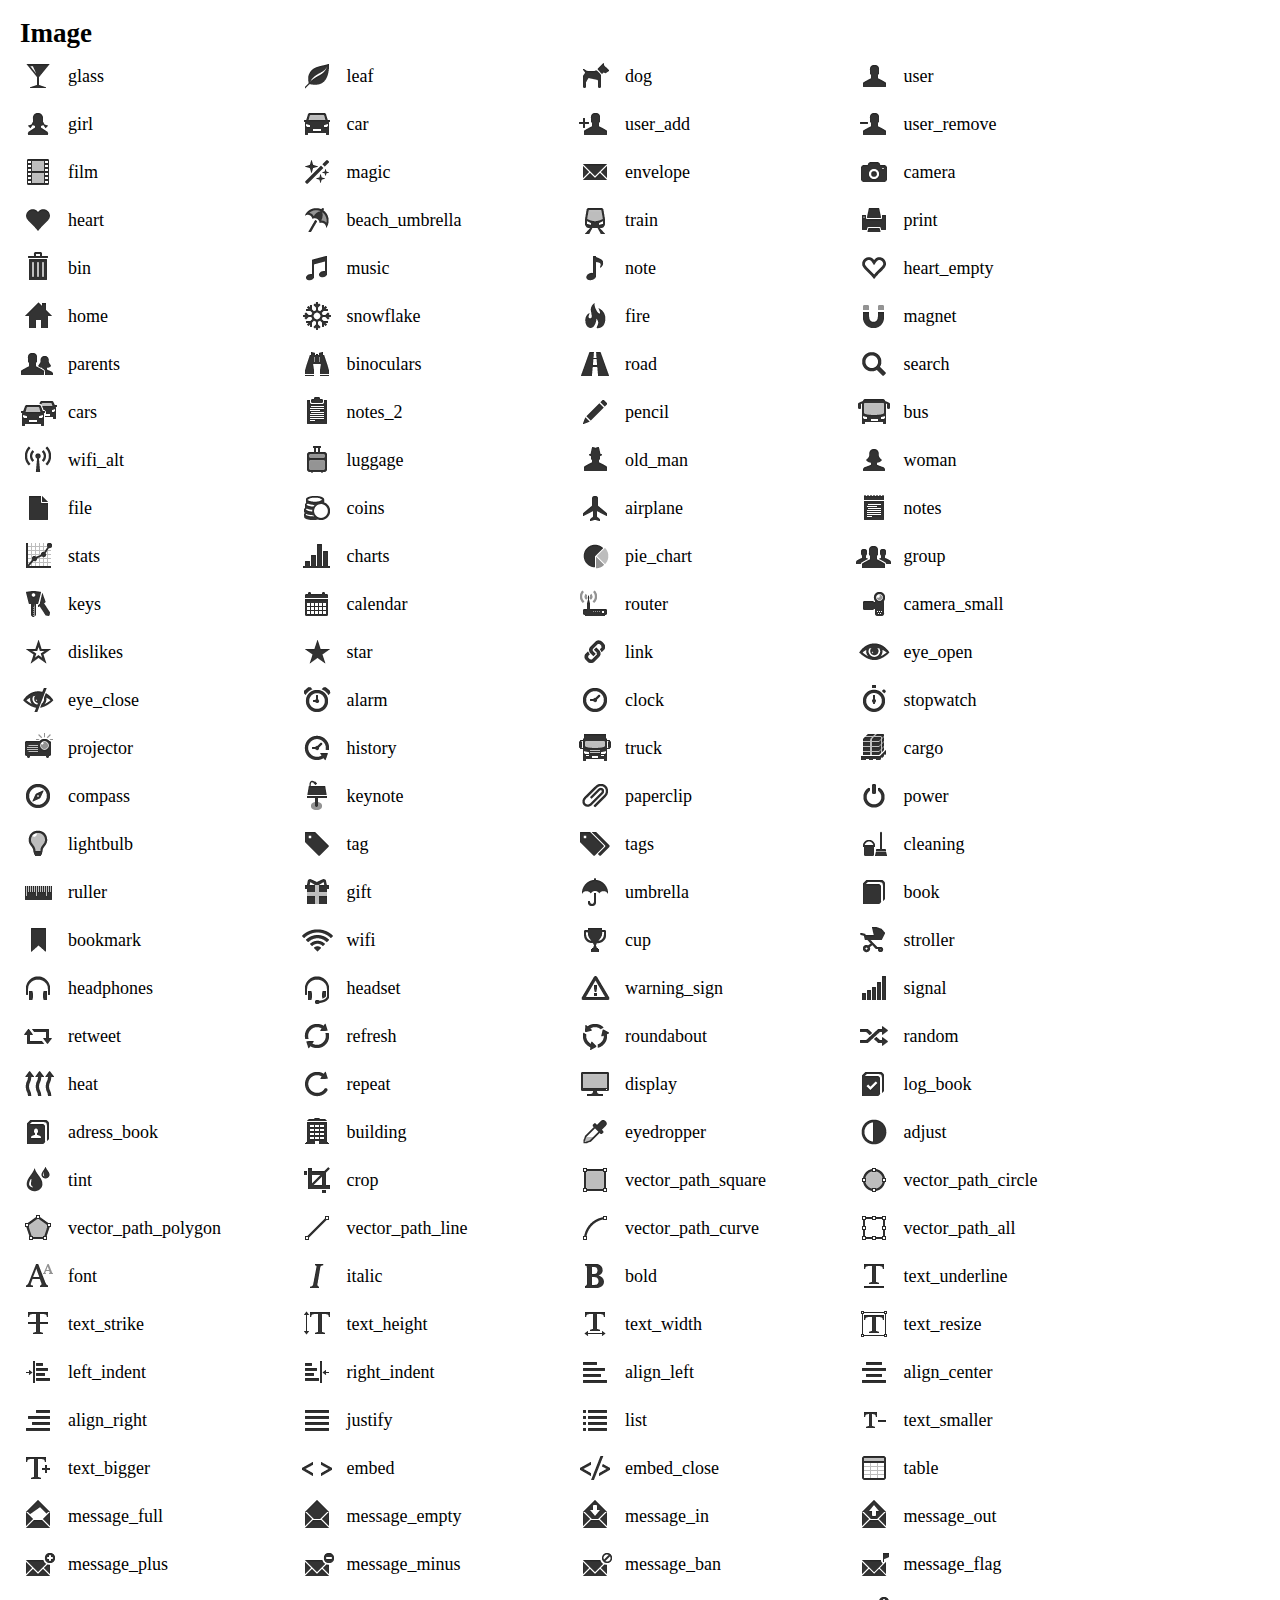
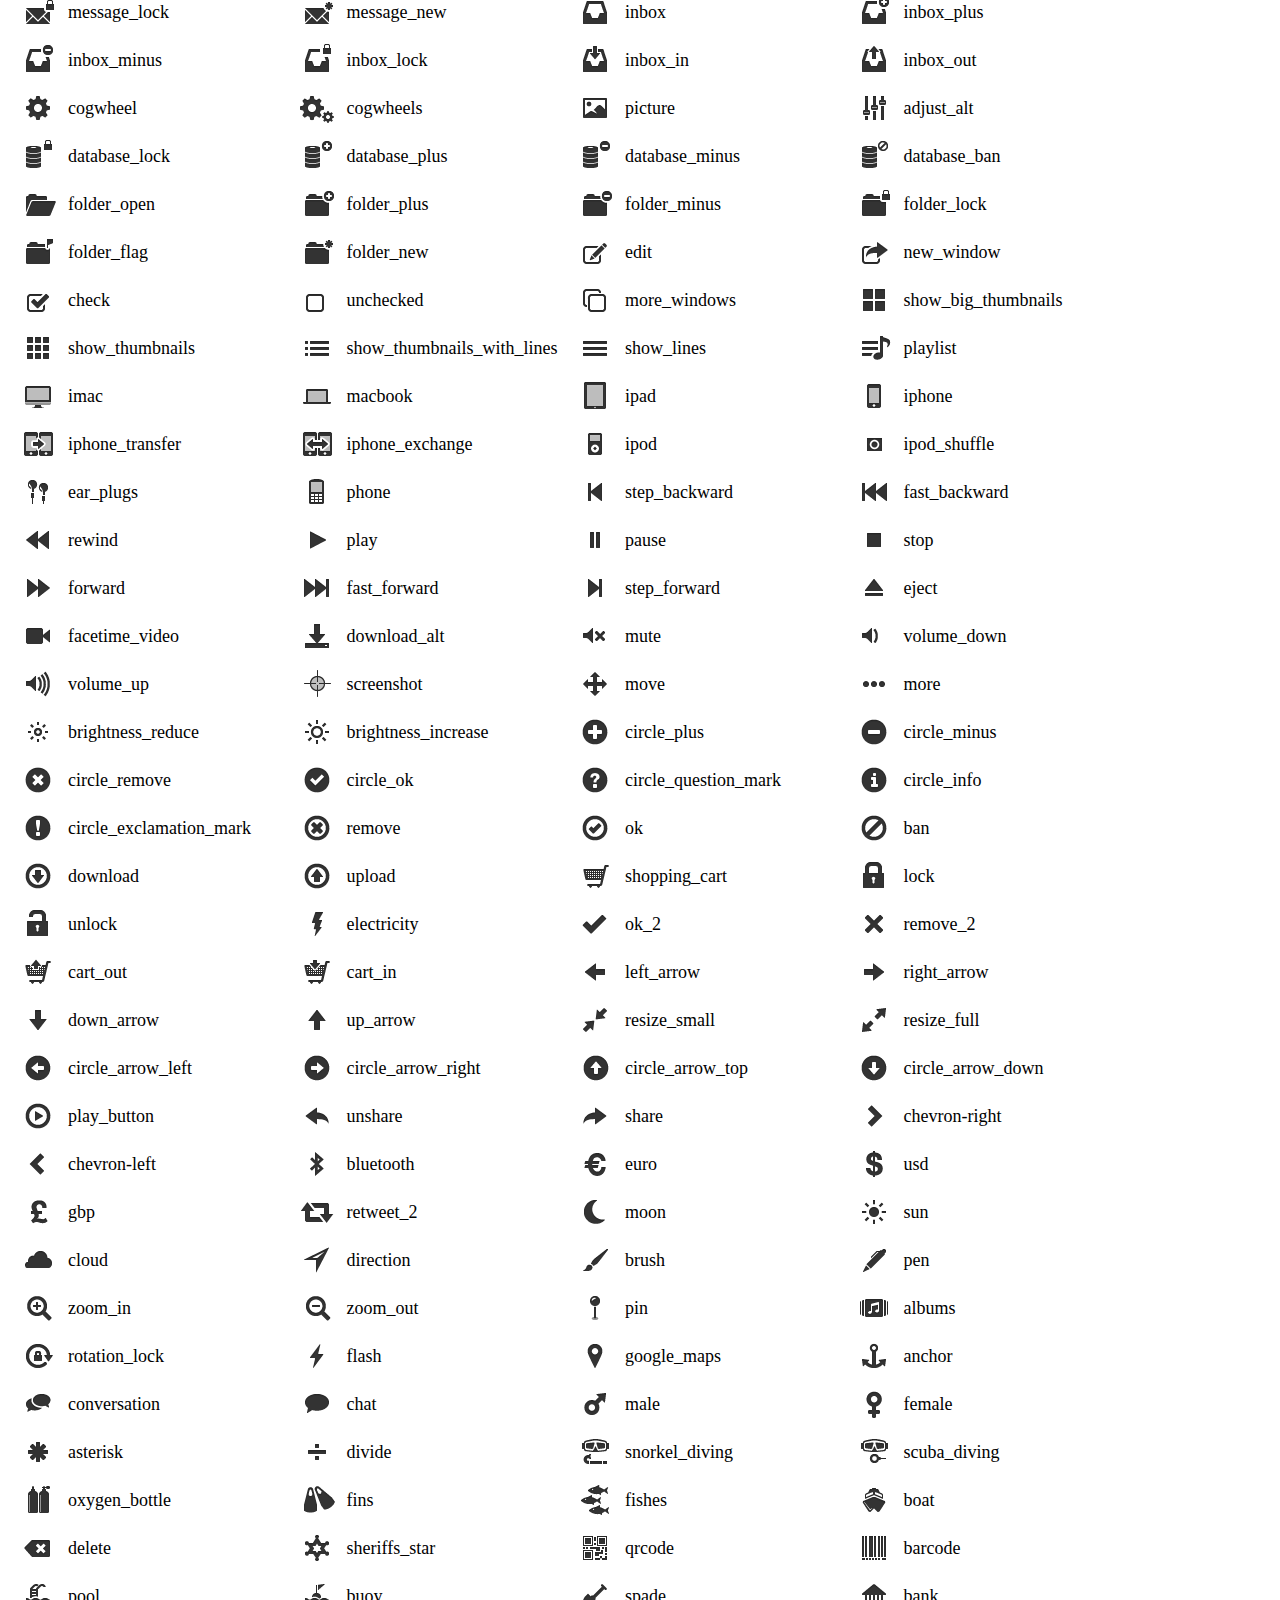
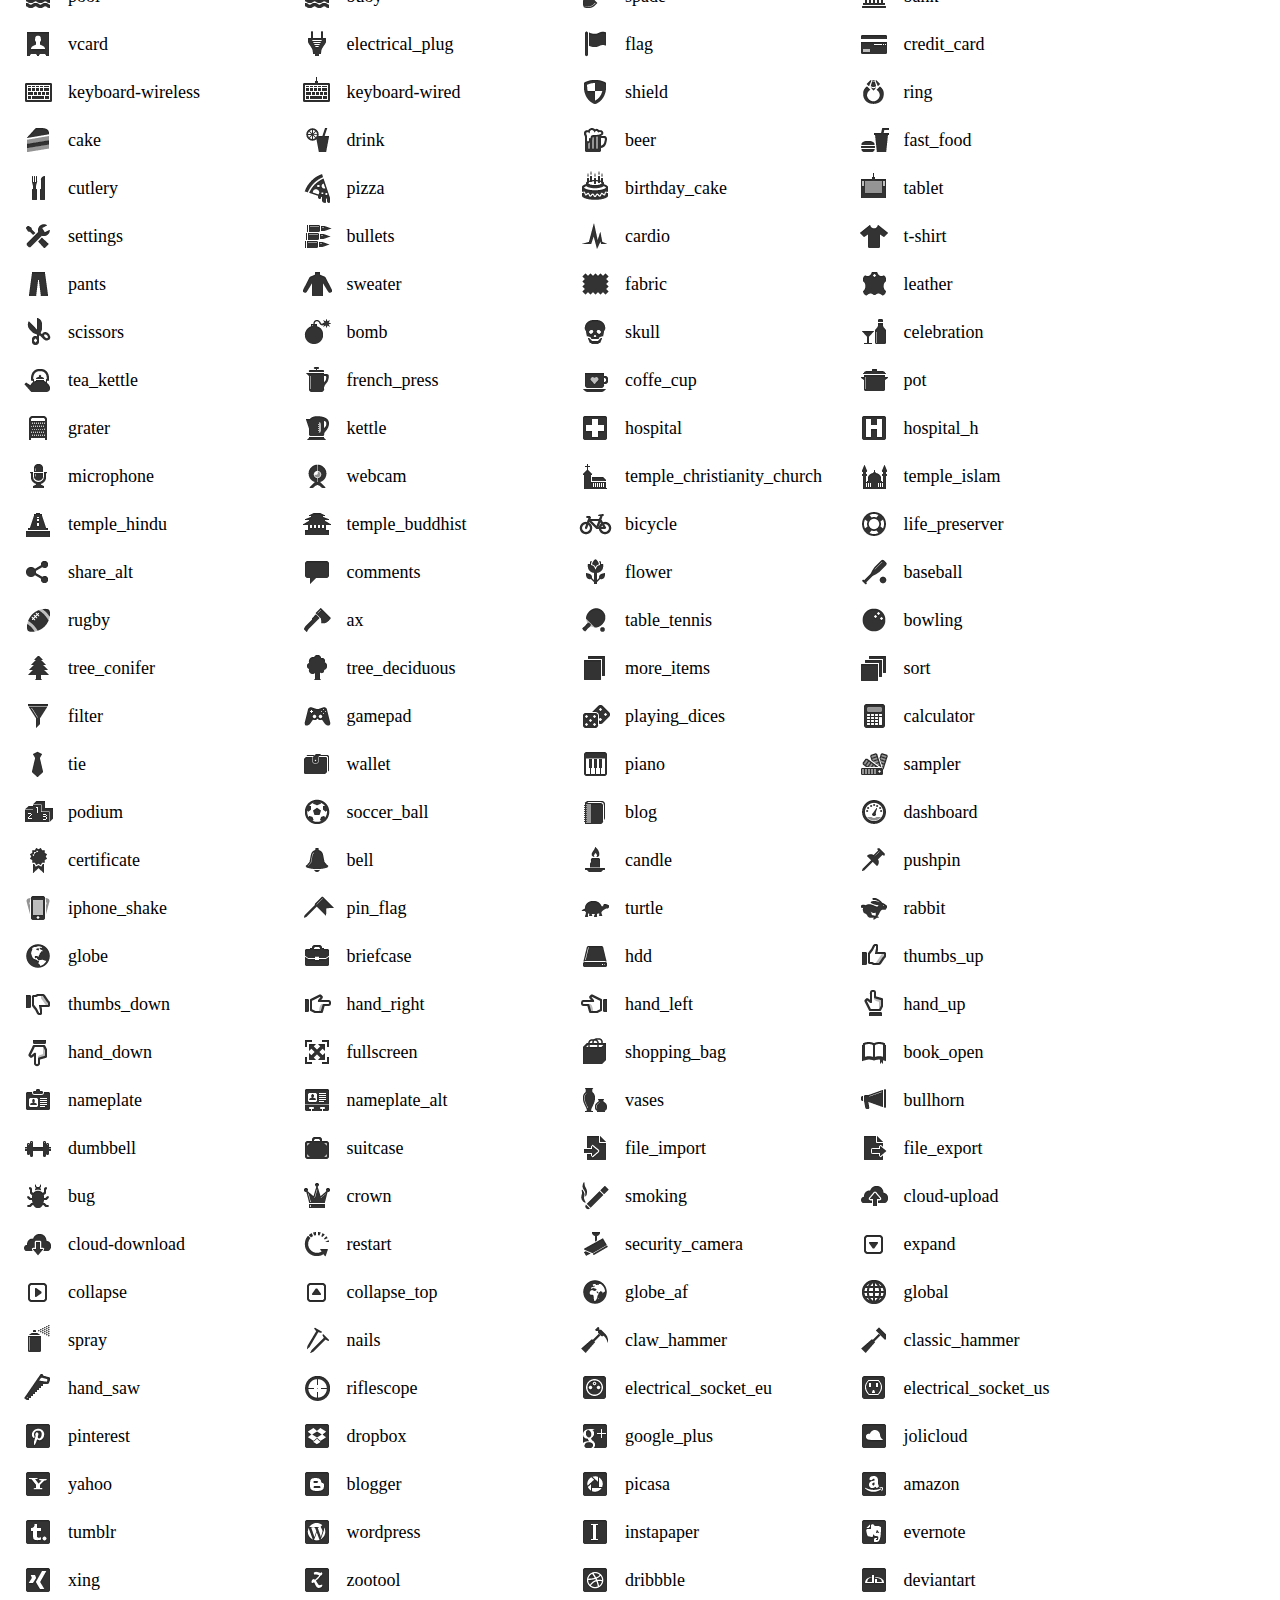
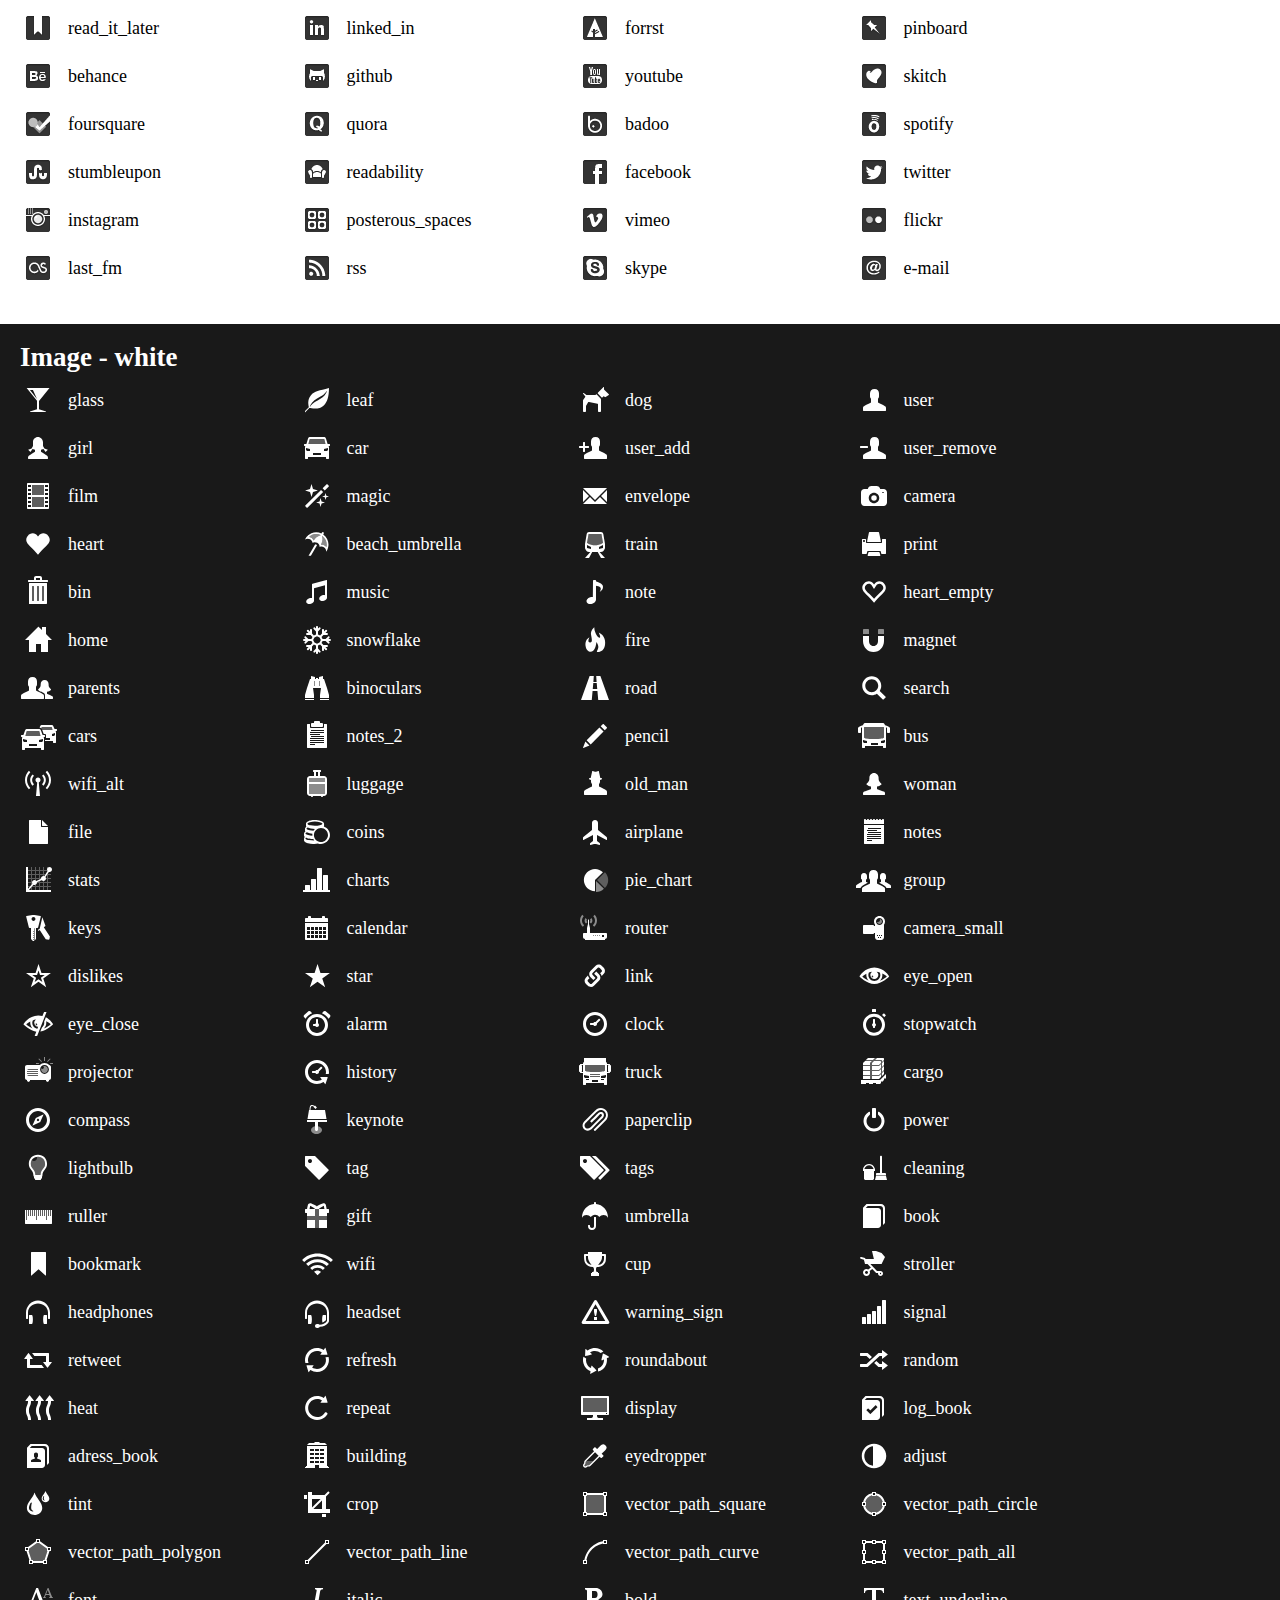
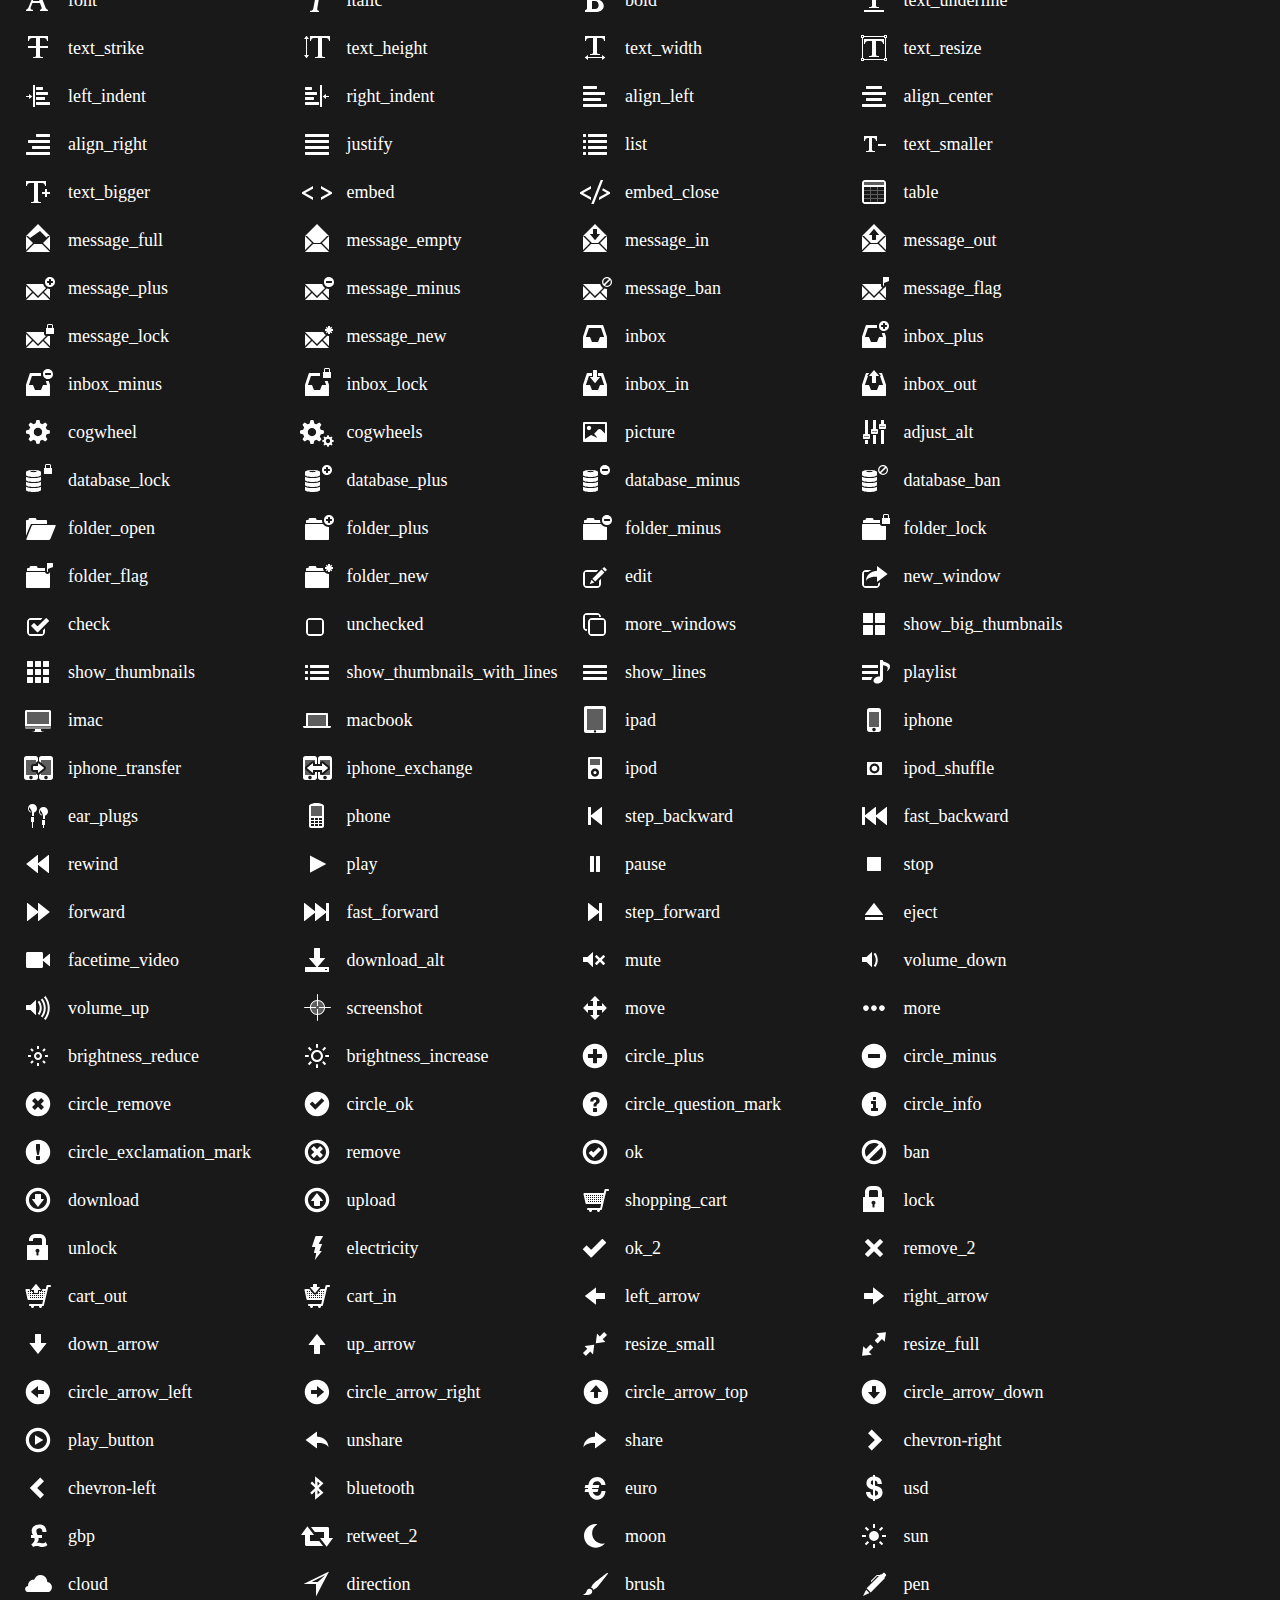
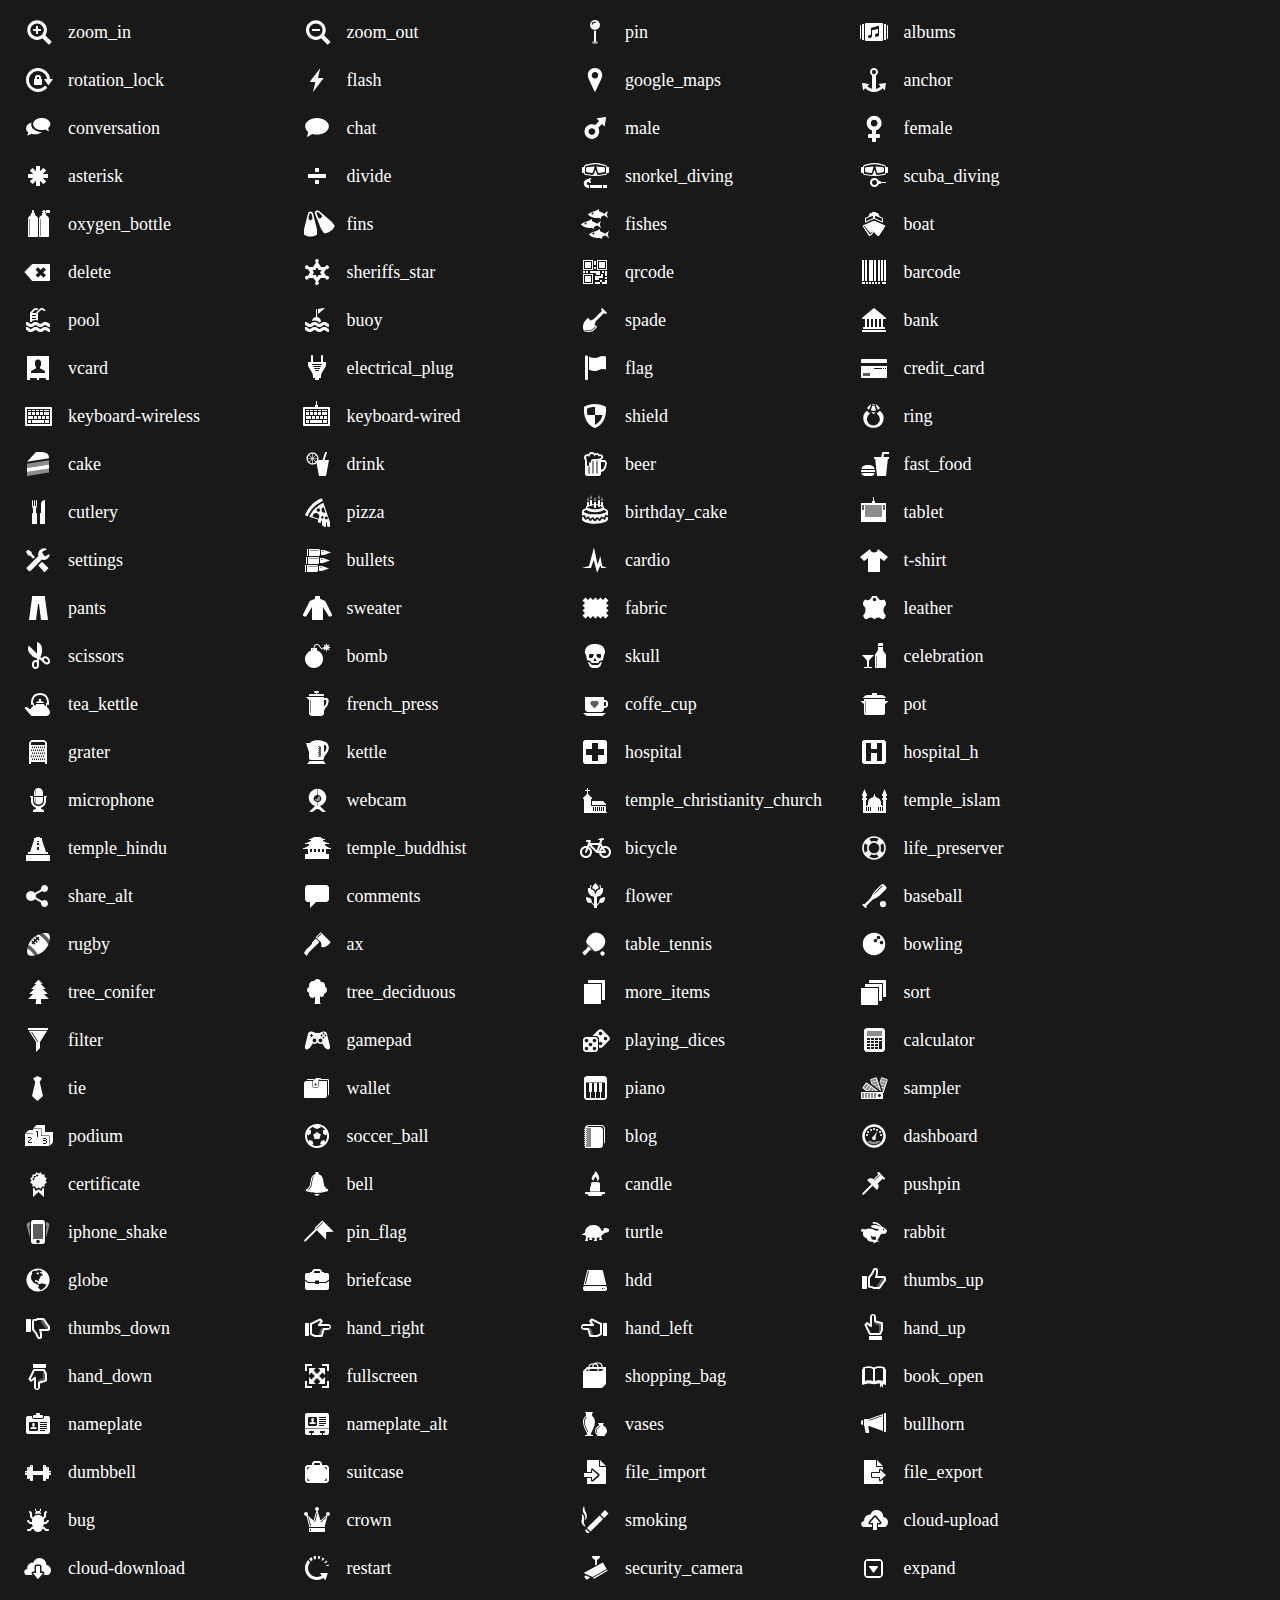
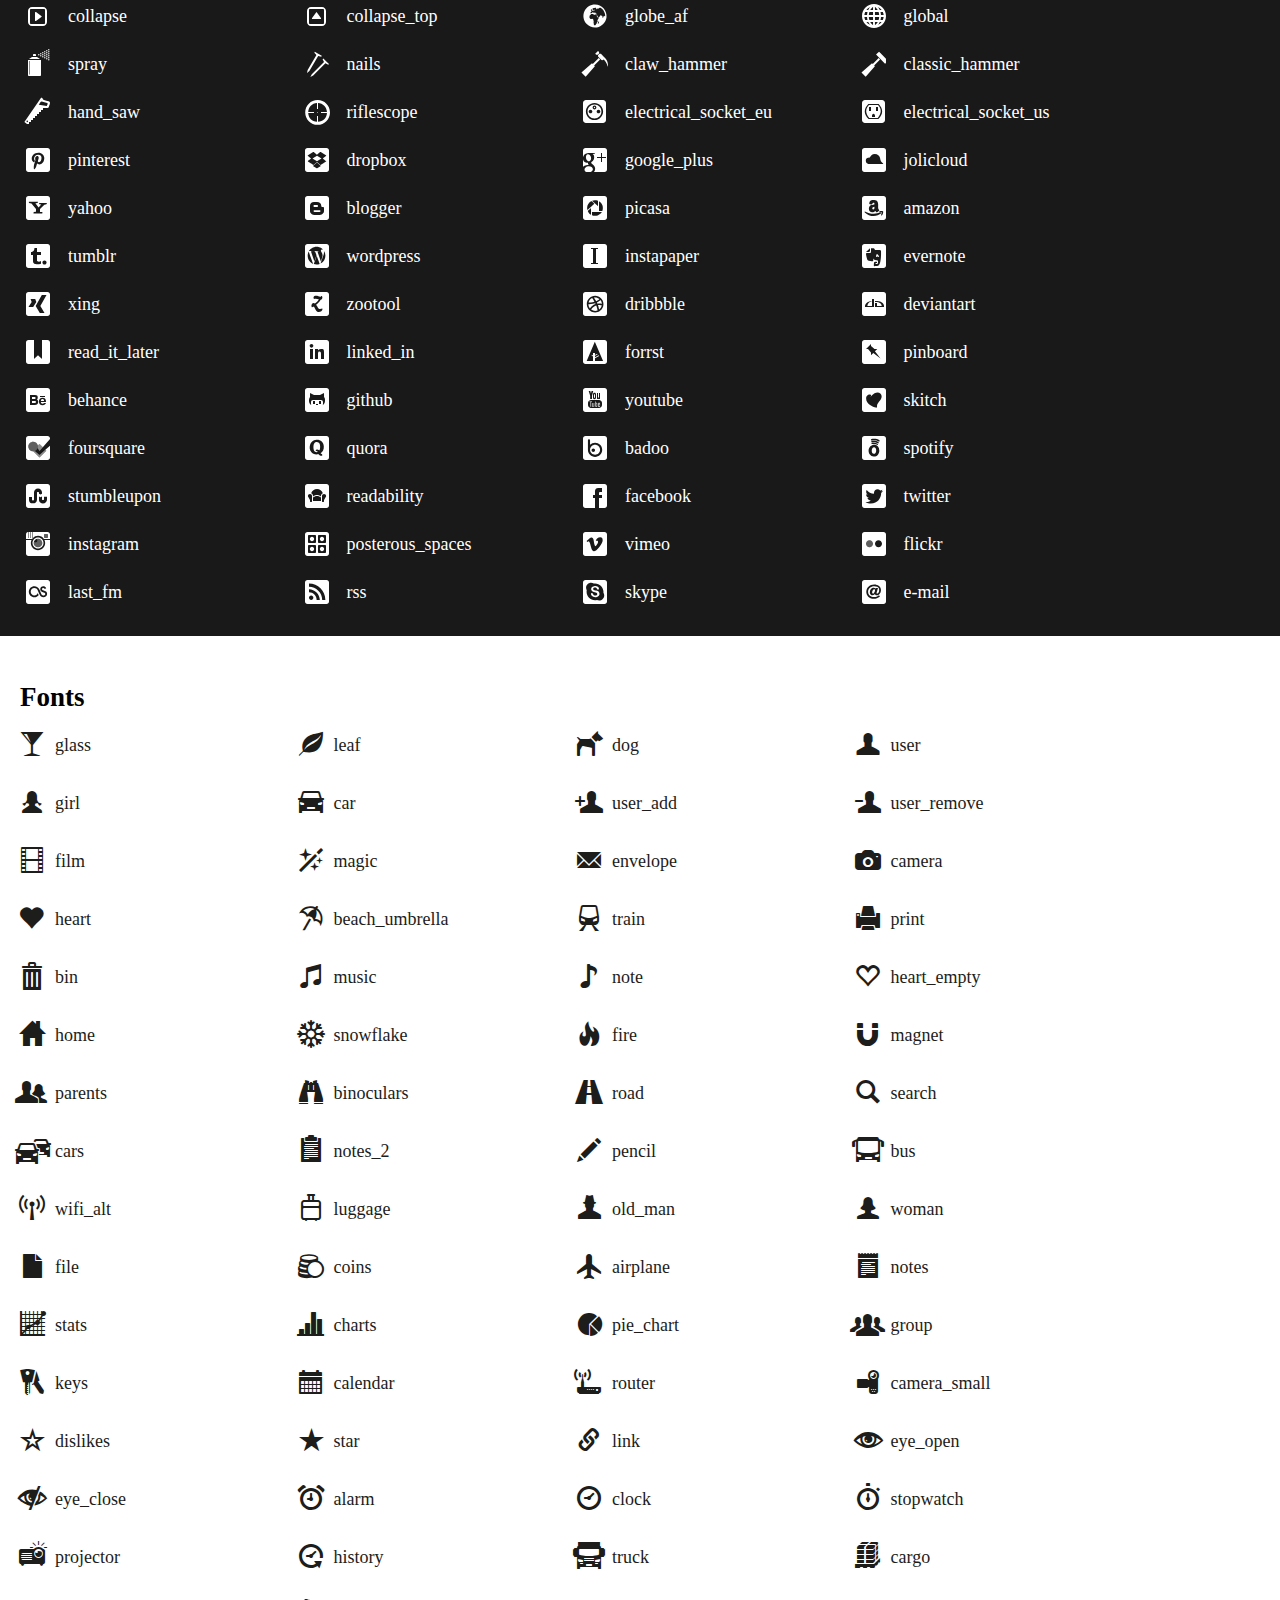
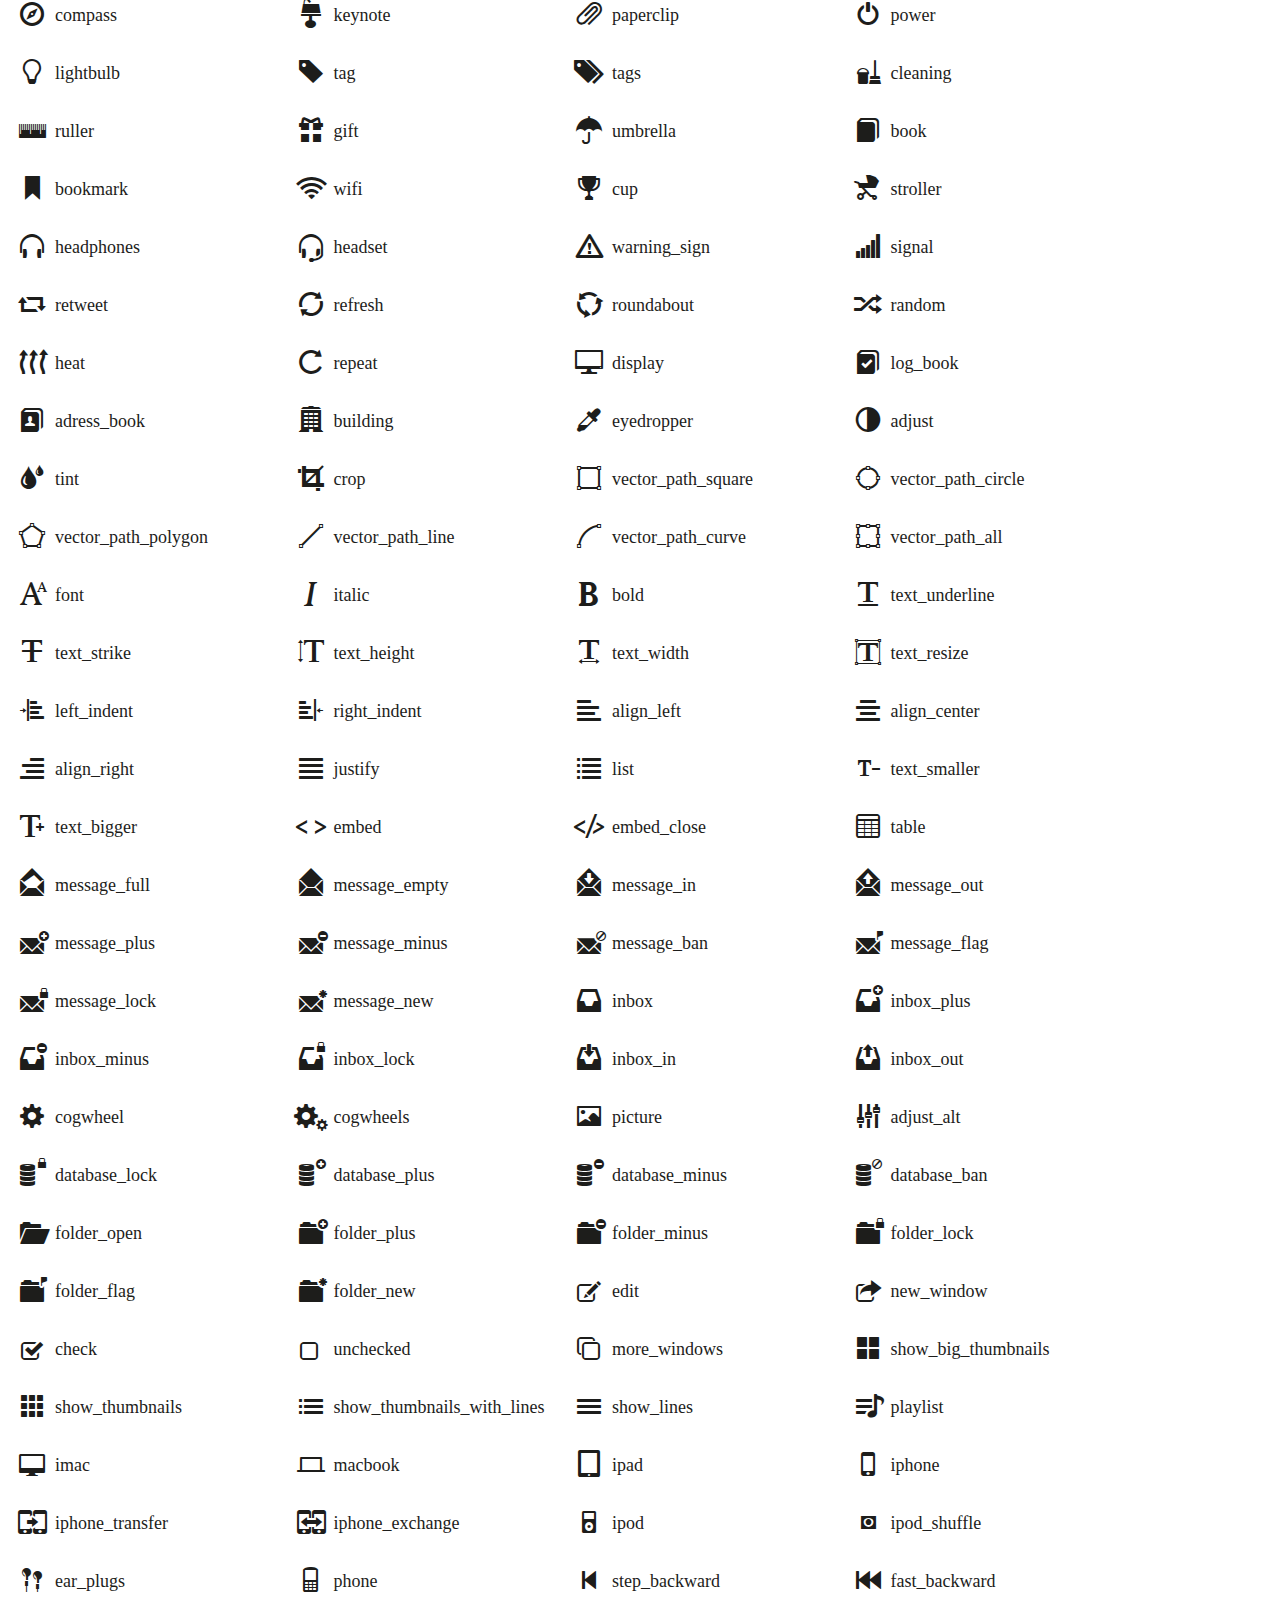
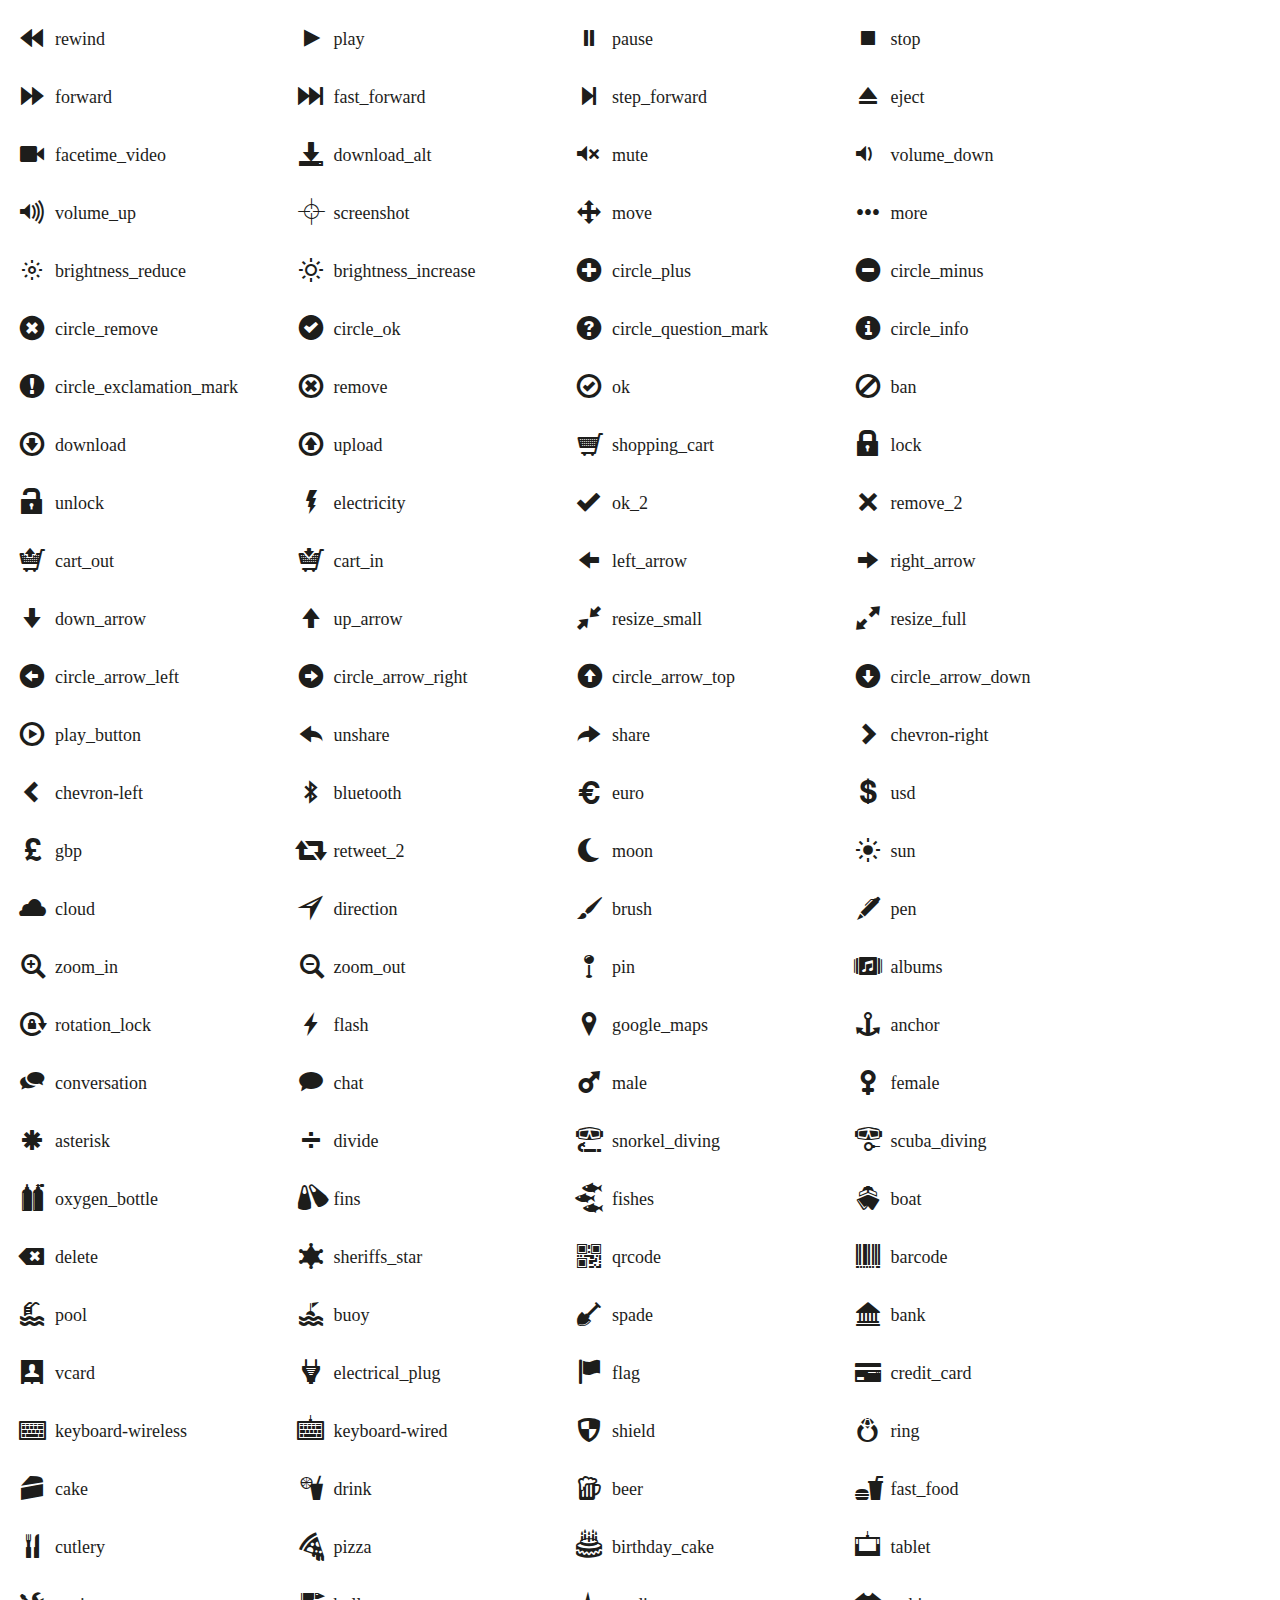
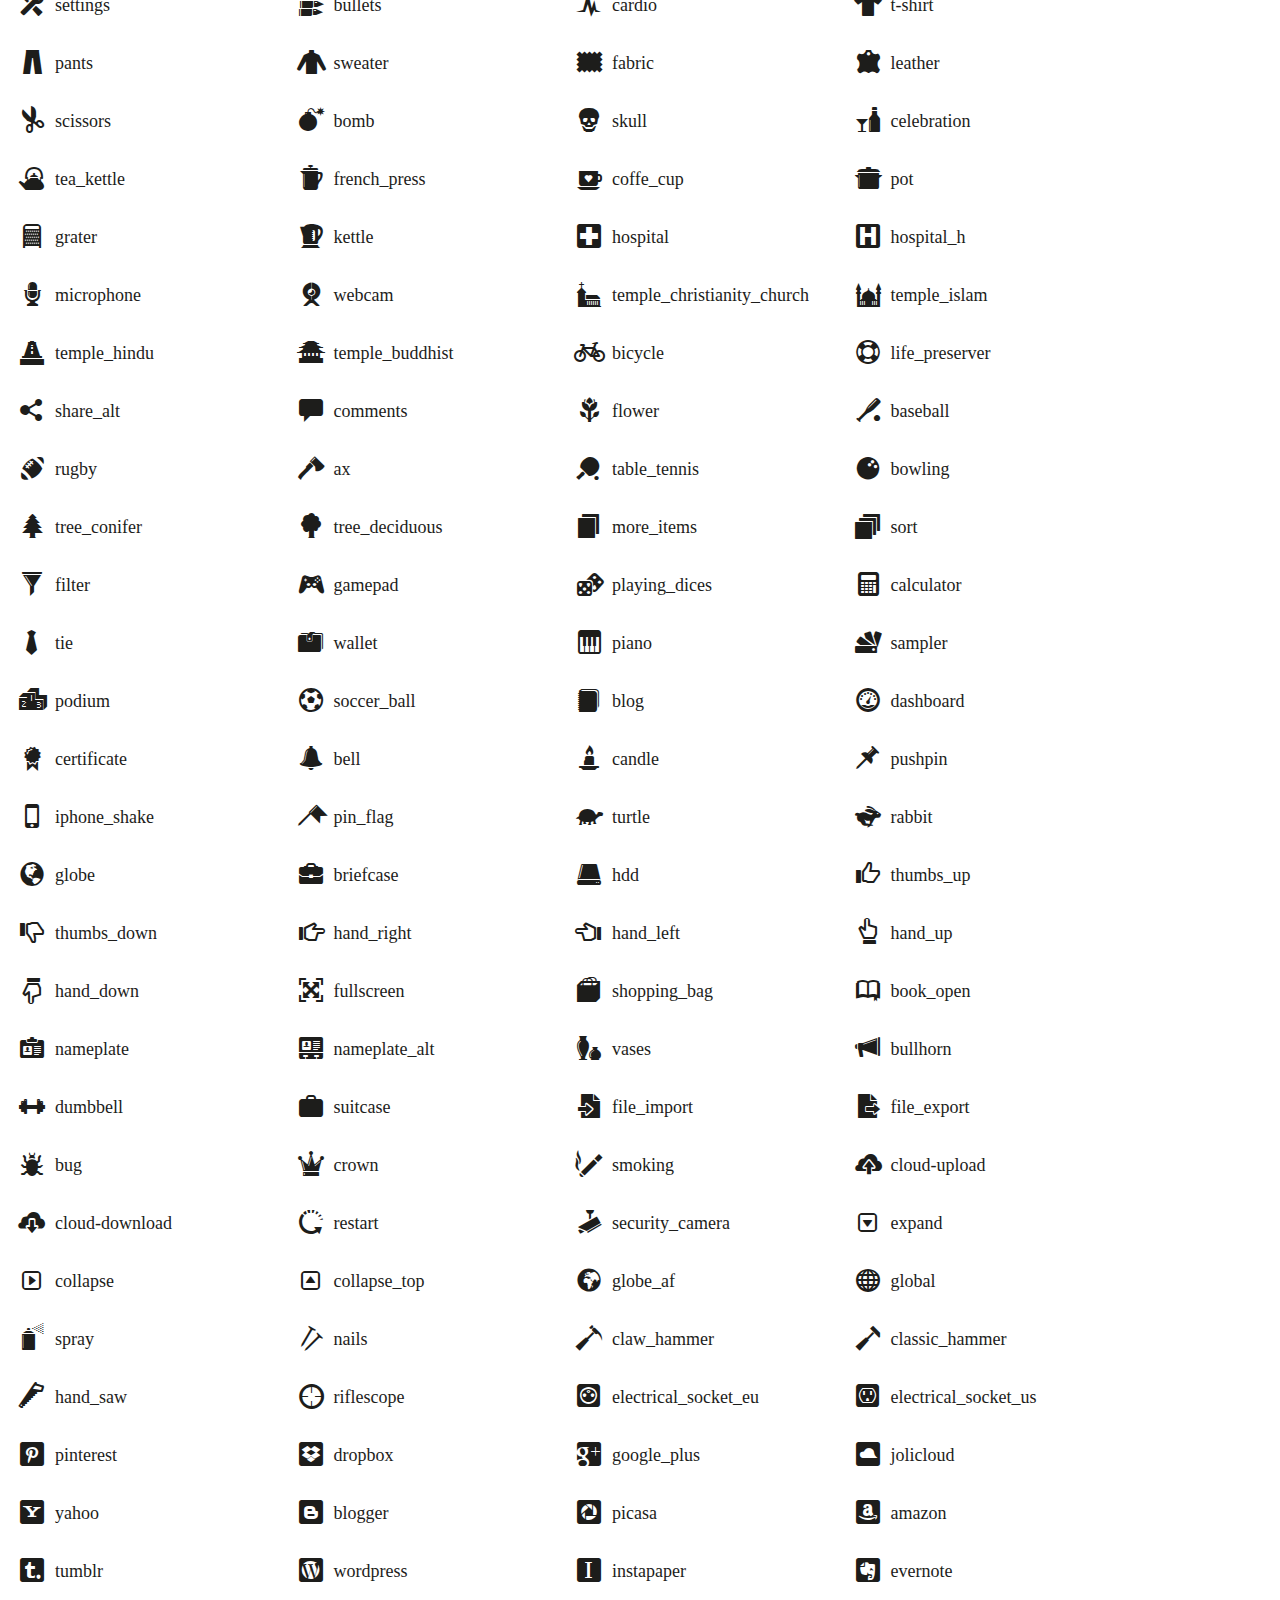
<file: assets/plugins/glyphicons/index.html>
<!doctype html>
<html lang="en">
<head>
	<meta charset="utf-8">
	<meta http-equiv="X-UA-Compatible" content="IE=edge,chrome=1">
	
	<title>Glyphicons</title>
	<meta name="description" content="">
	<meta name="author" content="">
	
	<link rel="stylesheet" href="css/style.css?v=2">
	<link rel="stylesheet" href="css/glyphicons.css">
	
	<script src="scripts/modernizr.js"></script>

</head>
<body>
	
	<h2>Image</h2>
	<p><i class="glyphicons-icon glass"></i>glass</p>
	<p><i class="glyphicons-icon leaf"></i>leaf</p>
	<p><i class="glyphicons-icon dog"></i>dog</p>
	<p><i class="glyphicons-icon user"></i>user</p>
	<p><i class="glyphicons-icon girl"></i>girl</p>
	<p><i class="glyphicons-icon car"></i>car</p>
	<p><i class="glyphicons-icon user_add"></i>user_add</p>
	<p><i class="glyphicons-icon user_remove"></i>user_remove</p>
	<p><i class="glyphicons-icon film"></i>film</p>
	<p><i class="glyphicons-icon magic"></i>magic</p>
	<p><i class="glyphicons-icon envelope"></i>envelope</p>
	<p><i class="glyphicons-icon camera"></i>camera</p>
	<p><i class="glyphicons-icon heart"></i>heart</p>
	<p><i class="glyphicons-icon beach_umbrella"></i>beach_umbrella</p>
	<p><i class="glyphicons-icon train"></i>train</p>
	<p><i class="glyphicons-icon print"></i>print</p>
	<p><i class="glyphicons-icon bin"></i>bin</p>
	<p><i class="glyphicons-icon music"></i>music</p>
	<p><i class="glyphicons-icon note"></i>note</p>
	<p><i class="glyphicons-icon heart_empty"></i>heart_empty</p>
	<p><i class="glyphicons-icon home"></i>home</p>
	<p><i class="glyphicons-icon snowflake"></i>snowflake</p>
	<p><i class="glyphicons-icon fire"></i>fire</p>
	<p><i class="glyphicons-icon magnet"></i>magnet</p>
	<p><i class="glyphicons-icon parents"></i>parents</p>
	<p><i class="glyphicons-icon binoculars"></i>binoculars</p>
	<p><i class="glyphicons-icon road"></i>road</p>
	<p><i class="glyphicons-icon search"></i>search</p>
	<p><i class="glyphicons-icon cars"></i>cars</p>
	<p><i class="glyphicons-icon notes_2"></i>notes_2</p>
	<p><i class="glyphicons-icon pencil"></i>pencil</p>
	<p><i class="glyphicons-icon bus"></i>bus</p>
	<p><i class="glyphicons-icon wifi_alt"></i>wifi_alt</p>
	<p><i class="glyphicons-icon luggage"></i>luggage</p>
	<p><i class="glyphicons-icon old_man"></i>old_man</p>
	<p><i class="glyphicons-icon woman"></i>woman</p>
	<p><i class="glyphicons-icon file"></i>file</p>
	<p><i class="glyphicons-icon coins"></i>coins</p>
	<p><i class="glyphicons-icon airplane"></i>airplane</p>
	<p><i class="glyphicons-icon notes"></i>notes</p>
	<p><i class="glyphicons-icon stats"></i>stats</p>
	<p><i class="glyphicons-icon charts"></i>charts</p>
	<p><i class="glyphicons-icon pie_chart"></i>pie_chart</p>
	<p><i class="glyphicons-icon group"></i>group</p>
	<p><i class="glyphicons-icon keys"></i>keys</p>
	<p><i class="glyphicons-icon calendar"></i>calendar</p>
	<p><i class="glyphicons-icon router"></i>router</p>
	<p><i class="glyphicons-icon camera_small"></i>camera_small</p>
	<p><i class="glyphicons-icon dislikes"></i>dislikes</p>
	<p><i class="glyphicons-icon star"></i>star</p>
	<p><i class="glyphicons-icon link"></i>link</p>
	<p><i class="glyphicons-icon eye_open"></i>eye_open</p>
	<p><i class="glyphicons-icon eye_close"></i>eye_close</p>
	<p><i class="glyphicons-icon alarm"></i>alarm</p>
	<p><i class="glyphicons-icon clock"></i>clock</p>
	<p><i class="glyphicons-icon stopwatch"></i>stopwatch</p>
	<p><i class="glyphicons-icon projector"></i>projector</p>
	<p><i class="glyphicons-icon history"></i>history</p>
	<p><i class="glyphicons-icon truck"></i>truck</p>
	<p><i class="glyphicons-icon cargo"></i>cargo</p>
	<p><i class="glyphicons-icon compass"></i>compass</p>
	<p><i class="glyphicons-icon keynote"></i>keynote</p>
	<p><i class="glyphicons-icon paperclip"></i>paperclip</p>
	<p><i class="glyphicons-icon power"></i>power</p>
	<p><i class="glyphicons-icon lightbulb"></i>lightbulb</p>
	<p><i class="glyphicons-icon tag"></i>tag</p>
	<p><i class="glyphicons-icon tags"></i>tags</p>
	<p><i class="glyphicons-icon cleaning"></i>cleaning</p>
	<p><i class="glyphicons-icon ruller"></i>ruller</p>
	<p><i class="glyphicons-icon gift"></i>gift</p>
	<p><i class="glyphicons-icon umbrella"></i>umbrella</p>
	<p><i class="glyphicons-icon book"></i>book</p>
	<p><i class="glyphicons-icon bookmark"></i>bookmark</p>
	<p><i class="glyphicons-icon wifi"></i>wifi</p>
	<p><i class="glyphicons-icon cup"></i>cup</p>
	<p><i class="glyphicons-icon stroller"></i>stroller</p>
	<p><i class="glyphicons-icon headphones"></i>headphones</p>
	<p><i class="glyphicons-icon headset"></i>headset</p>
	<p><i class="glyphicons-icon warning_sign"></i>warning_sign</p>
	<p><i class="glyphicons-icon signal"></i>signal</p>
	<p><i class="glyphicons-icon retweet"></i>retweet</p>
	<p><i class="glyphicons-icon refresh"></i>refresh</p>
	<p><i class="glyphicons-icon roundabout"></i>roundabout</p>
	<p><i class="glyphicons-icon random"></i>random</p>
	<p><i class="glyphicons-icon heat"></i>heat</p>
	<p><i class="glyphicons-icon repeat"></i>repeat</p>
	<p><i class="glyphicons-icon display"></i>display</p>
	<p><i class="glyphicons-icon log_book"></i>log_book</p>
	<p><i class="glyphicons-icon adress_book"></i>adress_book</p>
	<p><i class="glyphicons-icon building"></i>building</p>
	<p><i class="glyphicons-icon eyedropper"></i>eyedropper</p>
	<p><i class="glyphicons-icon adjust"></i>adjust</p>
	<p><i class="glyphicons-icon tint"></i>tint</p>
	<p><i class="glyphicons-icon crop"></i>crop</p>
	<p><i class="glyphicons-icon vector_path_square"></i>vector_path_square</p>
	<p><i class="glyphicons-icon vector_path_circle"></i>vector_path_circle</p>
	<p><i class="glyphicons-icon vector_path_polygon"></i>vector_path_polygon</p>
	<p><i class="glyphicons-icon vector_path_line"></i>vector_path_line</p>
	<p><i class="glyphicons-icon vector_path_curve"></i>vector_path_curve</p>
	<p><i class="glyphicons-icon vector_path_all"></i>vector_path_all</p>
	<p><i class="glyphicons-icon font"></i>font</p>
	<p><i class="glyphicons-icon italic"></i>italic</p>
	<p><i class="glyphicons-icon bold"></i>bold</p>
	<p><i class="glyphicons-icon text_underline"></i>text_underline</p>
	<p><i class="glyphicons-icon text_strike"></i>text_strike</p>
	<p><i class="glyphicons-icon text_height"></i>text_height</p>
	<p><i class="glyphicons-icon text_width"></i>text_width</p>
	<p><i class="glyphicons-icon text_resize"></i>text_resize</p>
	<p><i class="glyphicons-icon left_indent"></i>left_indent</p>
	<p><i class="glyphicons-icon right_indent"></i>right_indent</p>
	<p><i class="glyphicons-icon align_left"></i>align_left</p>
	<p><i class="glyphicons-icon align_center"></i>align_center</p>
	<p><i class="glyphicons-icon align_right"></i>align_right</p>
	<p><i class="glyphicons-icon justify"></i>justify</p>
	<p><i class="glyphicons-icon list"></i>list</p>
	<p><i class="glyphicons-icon text_smaller"></i>text_smaller</p>
	<p><i class="glyphicons-icon text_bigger"></i>text_bigger</p>
	<p><i class="glyphicons-icon embed"></i>embed</p>
	<p><i class="glyphicons-icon embed_close"></i>embed_close</p>
	<p><i class="glyphicons-icon table"></i>table</p>
	<p><i class="glyphicons-icon message_full"></i>message_full</p>
	<p><i class="glyphicons-icon message_empty"></i>message_empty</p>
	<p><i class="glyphicons-icon message_in"></i>message_in</p>
	<p><i class="glyphicons-icon message_out"></i>message_out</p>
	<p><i class="glyphicons-icon message_plus"></i>message_plus</p>
	<p><i class="glyphicons-icon message_minus"></i>message_minus</p>
	<p><i class="glyphicons-icon message_ban"></i>message_ban</p>
	<p><i class="glyphicons-icon message_flag"></i>message_flag</p>
	<p><i class="glyphicons-icon message_lock"></i>message_lock</p>
	<p><i class="glyphicons-icon message_new"></i>message_new</p>
	<p><i class="glyphicons-icon inbox"></i>inbox</p>
	<p><i class="glyphicons-icon inbox_plus"></i>inbox_plus</p>
	<p><i class="glyphicons-icon inbox_minus"></i>inbox_minus</p>
	<p><i class="glyphicons-icon inbox_lock"></i>inbox_lock</p>
	<p><i class="glyphicons-icon inbox_in"></i>inbox_in</p>
	<p><i class="glyphicons-icon inbox_out"></i>inbox_out</p>
	<p><i class="glyphicons-icon cogwheel"></i>cogwheel</p>
	<p><i class="glyphicons-icon cogwheels"></i>cogwheels</p>
	<p><i class="glyphicons-icon picture"></i>picture</p>
	<p><i class="glyphicons-icon adjust_alt"></i>adjust_alt</p>
	<p><i class="glyphicons-icon database_lock"></i>database_lock</p>
	<p><i class="glyphicons-icon database_plus"></i>database_plus</p>
	<p><i class="glyphicons-icon database_minus"></i>database_minus</p>
	<p><i class="glyphicons-icon database_ban"></i>database_ban</p>
	<p><i class="glyphicons-icon folder_open"></i>folder_open</p>
	<p><i class="glyphicons-icon folder_plus"></i>folder_plus</p>
	<p><i class="glyphicons-icon folder_minus"></i>folder_minus</p>
	<p><i class="glyphicons-icon folder_lock"></i>folder_lock</p>
	<p><i class="glyphicons-icon folder_flag"></i>folder_flag</p>
	<p><i class="glyphicons-icon folder_new"></i>folder_new</p>
	<p><i class="glyphicons-icon edit"></i>edit</p>
	<p><i class="glyphicons-icon new_window"></i>new_window</p>
	<p><i class="glyphicons-icon check"></i>check</p>
	<p><i class="glyphicons-icon unchecked"></i>unchecked</p>
	<p><i class="glyphicons-icon more_windows"></i>more_windows</p>
	<p><i class="glyphicons-icon show_big_thumbnails"></i>show_big_thumbnails</p>
	<p><i class="glyphicons-icon show_thumbnails"></i>show_thumbnails</p>
	<p><i class="glyphicons-icon show_thumbnails_with_lines"></i>show_thumbnails_with_lines</p>
	<p><i class="glyphicons-icon show_lines"></i>show_lines</p>
	<p><i class="glyphicons-icon playlist"></i>playlist</p>
	<p><i class="glyphicons-icon imac"></i>imac</p>
	<p><i class="glyphicons-icon macbook"></i>macbook</p>
	<p><i class="glyphicons-icon ipad"></i>ipad</p>
	<p><i class="glyphicons-icon iphone"></i>iphone</p>
	<p><i class="glyphicons-icon iphone_transfer"></i>iphone_transfer</p>
	<p><i class="glyphicons-icon iphone_exchange"></i>iphone_exchange</p>
	<p><i class="glyphicons-icon ipod"></i>ipod</p>
	<p><i class="glyphicons-icon ipod_shuffle"></i>ipod_shuffle</p>
	<p><i class="glyphicons-icon ear_plugs"></i>ear_plugs</p>
	<p><i class="glyphicons-icon phone"></i>phone</p>
	<p><i class="glyphicons-icon step_backward"></i>step_backward</p>
	<p><i class="glyphicons-icon fast_backward"></i>fast_backward</p>
	<p><i class="glyphicons-icon rewind"></i>rewind</p>
	<p><i class="glyphicons-icon play"></i>play</p>
	<p><i class="glyphicons-icon pause"></i>pause</p>
	<p><i class="glyphicons-icon stop"></i>stop</p>
	<p><i class="glyphicons-icon forward"></i>forward</p>
	<p><i class="glyphicons-icon fast_forward"></i>fast_forward</p>
	<p><i class="glyphicons-icon step_forward"></i>step_forward</p>
	<p><i class="glyphicons-icon eject"></i>eject</p>
	<p><i class="glyphicons-icon facetime_video"></i>facetime_video</p>
	<p><i class="glyphicons-icon download_alt"></i>download_alt</p>
	<p><i class="glyphicons-icon mute"></i>mute</p>
	<p><i class="glyphicons-icon volume_down"></i>volume_down</p>
	<p><i class="glyphicons-icon volume_up"></i>volume_up</p>
	<p><i class="glyphicons-icon screenshot"></i>screenshot</p>
	<p><i class="glyphicons-icon move"></i>move</p>
	<p><i class="glyphicons-icon more"></i>more</p>
	<p><i class="glyphicons-icon brightness_reduce"></i>brightness_reduce</p>
	<p><i class="glyphicons-icon brightness_increase"></i>brightness_increase</p>
	<p><i class="glyphicons-icon circle_plus"></i>circle_plus</p>
	<p><i class="glyphicons-icon circle_minus"></i>circle_minus</p>
	<p><i class="glyphicons-icon circle_remove"></i>circle_remove</p>
	<p><i class="glyphicons-icon circle_ok"></i>circle_ok</p>
	<p><i class="glyphicons-icon circle_question_mark"></i>circle_question_mark</p>
	<p><i class="glyphicons-icon circle_info"></i>circle_info</p>
	<p><i class="glyphicons-icon circle_exclamation_mark"></i>circle_exclamation_mark</p>
	<p><i class="glyphicons-icon remove"></i>remove</p>
	<p><i class="glyphicons-icon ok"></i>ok</p>
	<p><i class="glyphicons-icon ban"></i>ban</p>
	<p><i class="glyphicons-icon download"></i>download</p>
	<p><i class="glyphicons-icon upload"></i>upload</p>
	<p><i class="glyphicons-icon shopping_cart"></i>shopping_cart</p>
	<p><i class="glyphicons-icon lock"></i>lock</p>
	<p><i class="glyphicons-icon unlock"></i>unlock</p>
	<p><i class="glyphicons-icon electricity"></i>electricity</p>
	<p><i class="glyphicons-icon ok_2"></i>ok_2</p>
	<p><i class="glyphicons-icon remove_2"></i>remove_2</p>
	<p><i class="glyphicons-icon cart_out"></i>cart_out</p>
	<p><i class="glyphicons-icon cart_in"></i>cart_in</p>
	<p><i class="glyphicons-icon left_arrow"></i>left_arrow</p>
	<p><i class="glyphicons-icon right_arrow"></i>right_arrow</p>
	<p><i class="glyphicons-icon down_arrow"></i>down_arrow</p>
	<p><i class="glyphicons-icon up_arrow"></i>up_arrow</p>
	<p><i class="glyphicons-icon resize_small"></i>resize_small</p>
	<p><i class="glyphicons-icon resize_full"></i>resize_full</p>
	<p><i class="glyphicons-icon circle_arrow_left"></i>circle_arrow_left</p>
	<p><i class="glyphicons-icon circle_arrow_right"></i>circle_arrow_right</p>
	<p><i class="glyphicons-icon circle_arrow_top"></i>circle_arrow_top</p>
	<p><i class="glyphicons-icon circle_arrow_down"></i>circle_arrow_down</p>
	<p><i class="glyphicons-icon play_button"></i>play_button</p>
	<p><i class="glyphicons-icon unshare"></i>unshare</p>
	<p><i class="glyphicons-icon share"></i>share</p>
	<p><i class="glyphicons-icon chevron-right"></i>chevron-right</p>
	<p><i class="glyphicons-icon chevron-left"></i>chevron-left</p>
	<p><i class="glyphicons-icon bluetooth"></i>bluetooth</p>
	<p><i class="glyphicons-icon euro"></i>euro</p>
	<p><i class="glyphicons-icon usd"></i>usd</p>
	<p><i class="glyphicons-icon gbp"></i>gbp</p>
	<p><i class="glyphicons-icon retweet_2"></i>retweet_2</p>
	<p><i class="glyphicons-icon moon"></i>moon</p>
	<p><i class="glyphicons-icon sun"></i>sun</p>
	<p><i class="glyphicons-icon cloud"></i>cloud</p>
	<p><i class="glyphicons-icon direction"></i>direction</p>
	<p><i class="glyphicons-icon brush"></i>brush</p>
	<p><i class="glyphicons-icon pen"></i>pen</p>
	<p><i class="glyphicons-icon zoom_in"></i>zoom_in</p>
	<p><i class="glyphicons-icon zoom_out"></i>zoom_out</p>
	<p><i class="glyphicons-icon pin"></i>pin</p>
	<p><i class="glyphicons-icon albums"></i>albums</p>
	<p><i class="glyphicons-icon rotation_lock"></i>rotation_lock</p>
	<p><i class="glyphicons-icon flash"></i>flash</p>
	<p><i class="glyphicons-icon google_maps"></i>google_maps</p>
	<p><i class="glyphicons-icon anchor"></i>anchor</p>
	<p><i class="glyphicons-icon conversation"></i>conversation</p>
	<p><i class="glyphicons-icon chat"></i>chat</p>
	<p><i class="glyphicons-icon male"></i>male</p>
	<p><i class="glyphicons-icon female"></i>female</p>
	<p><i class="glyphicons-icon asterisk"></i>asterisk</p>
	<p><i class="glyphicons-icon divide"></i>divide</p>
	<p><i class="glyphicons-icon snorkel_diving"></i>snorkel_diving</p>
	<p><i class="glyphicons-icon scuba_diving"></i>scuba_diving</p>
	<p><i class="glyphicons-icon oxygen_bottle"></i>oxygen_bottle</p>
	<p><i class="glyphicons-icon fins"></i>fins</p>
	<p><i class="glyphicons-icon fishes"></i>fishes</p>
	<p><i class="glyphicons-icon boat"></i>boat</p>
	<p><i class="glyphicons-icon delete"></i>delete</p>
	<p><i class="glyphicons-icon sheriffs_star"></i>sheriffs_star</p>
	<p><i class="glyphicons-icon qrcode"></i>qrcode</p>
	<p><i class="glyphicons-icon barcode"></i>barcode</p>
	<p><i class="glyphicons-icon pool"></i>pool</p>
	<p><i class="glyphicons-icon buoy"></i>buoy</p>
	<p><i class="glyphicons-icon spade"></i>spade</p>
	<p><i class="glyphicons-icon bank"></i>bank</p>
	<p><i class="glyphicons-icon vcard"></i>vcard</p>
	<p><i class="glyphicons-icon electrical_plug"></i>electrical_plug</p>
	<p><i class="glyphicons-icon flag"></i>flag</p>
	<p><i class="glyphicons-icon credit_card"></i>credit_card</p>
	<p><i class="glyphicons-icon keyboard-wireless"></i>keyboard-wireless</p>
	<p><i class="glyphicons-icon keyboard-wired"></i>keyboard-wired</p>
	<p><i class="glyphicons-icon shield"></i>shield</p>
	<p><i class="glyphicons-icon ring"></i>ring</p>
	<p><i class="glyphicons-icon cake"></i>cake</p>
	<p><i class="glyphicons-icon drink"></i>drink</p>
	<p><i class="glyphicons-icon beer"></i>beer</p>
	<p><i class="glyphicons-icon fast_food"></i>fast_food</p>
	<p><i class="glyphicons-icon cutlery"></i>cutlery</p>
	<p><i class="glyphicons-icon pizza"></i>pizza</p>
	<p><i class="glyphicons-icon birthday_cake"></i>birthday_cake</p>
	<p><i class="glyphicons-icon tablet"></i>tablet</p>
	<p><i class="glyphicons-icon settings"></i>settings</p>
	<p><i class="glyphicons-icon bullets"></i>bullets</p>
	<p><i class="glyphicons-icon cardio"></i>cardio</p>
	<p><i class="glyphicons-icon t-shirt"></i>t-shirt</p>
	<p><i class="glyphicons-icon pants"></i>pants</p>
	<p><i class="glyphicons-icon sweater"></i>sweater</p>
	<p><i class="glyphicons-icon fabric"></i>fabric</p>
	<p><i class="glyphicons-icon leather"></i>leather</p>
	<p><i class="glyphicons-icon scissors"></i>scissors</p>
	<p><i class="glyphicons-icon bomb"></i>bomb</p>
	<p><i class="glyphicons-icon skull"></i>skull</p>
	<p><i class="glyphicons-icon celebration"></i>celebration</p>
	<p><i class="glyphicons-icon tea_kettle"></i>tea_kettle</p>
	<p><i class="glyphicons-icon french_press"></i>french_press</p>
	<p><i class="glyphicons-icon coffe_cup"></i>coffe_cup</p>
	<p><i class="glyphicons-icon pot"></i>pot</p>
	<p><i class="glyphicons-icon grater"></i>grater</p>
	<p><i class="glyphicons-icon kettle"></i>kettle</p>
	<p><i class="glyphicons-icon hospital"></i>hospital</p>
	<p><i class="glyphicons-icon hospital_h"></i>hospital_h</p>
	<p><i class="glyphicons-icon microphone"></i>microphone</p>
	<p><i class="glyphicons-icon webcam"></i>webcam</p>
	<p><i class="glyphicons-icon temple_christianity_church"></i>temple_christianity_church</p>
	<p><i class="glyphicons-icon temple_islam"></i>temple_islam</p>
	<p><i class="glyphicons-icon temple_hindu"></i>temple_hindu</p>
	<p><i class="glyphicons-icon temple_buddhist"></i>temple_buddhist</p>
	<p><i class="glyphicons-icon bicycle"></i>bicycle</p>
	<p><i class="glyphicons-icon life_preserver"></i>life_preserver</p>
	<p><i class="glyphicons-icon share_alt"></i>share_alt</p>
	<p><i class="glyphicons-icon comments"></i>comments</p>
	<p><i class="glyphicons-icon flower"></i>flower</p>
	<p><i class="glyphicons-icon baseball"></i>baseball</p>
	<p><i class="glyphicons-icon rugby"></i>rugby</p>
	<p><i class="glyphicons-icon ax"></i>ax</p>
	<p><i class="glyphicons-icon table_tennis"></i>table_tennis</p>
	<p><i class="glyphicons-icon bowling"></i>bowling</p>
	<p><i class="glyphicons-icon tree_conifer"></i>tree_conifer</p>
	<p><i class="glyphicons-icon tree_deciduous"></i>tree_deciduous</p>
	<p><i class="glyphicons-icon more_items"></i>more_items</p>
	<p><i class="glyphicons-icon sort"></i>sort</p>
	<p><i class="glyphicons-icon filter"></i>filter</p>
	<p><i class="glyphicons-icon gamepad"></i>gamepad</p>
	<p><i class="glyphicons-icon playing_dices"></i>playing_dices</p>
	<p><i class="glyphicons-icon calculator"></i>calculator</p>
	<p><i class="glyphicons-icon tie"></i>tie</p>
	<p><i class="glyphicons-icon wallet"></i>wallet</p>
	<p><i class="glyphicons-icon piano"></i>piano</p>
	<p><i class="glyphicons-icon sampler"></i>sampler</p>
	<p><i class="glyphicons-icon podium"></i>podium</p>
	<p><i class="glyphicons-icon soccer_ball"></i>soccer_ball</p>
	<p><i class="glyphicons-icon blog"></i>blog</p>
	<p><i class="glyphicons-icon dashboard"></i>dashboard</p>
	<p><i class="glyphicons-icon certificate"></i>certificate</p>
	<p><i class="glyphicons-icon bell"></i>bell</p>
	<p><i class="glyphicons-icon candle"></i>candle</p>
	<p><i class="glyphicons-icon pushpin"></i>pushpin</p>
	<p><i class="glyphicons-icon iphone_shake"></i>iphone_shake</p>
	<p><i class="glyphicons-icon pin_flag"></i>pin_flag</p>
	<p><i class="glyphicons-icon turtle"></i>turtle</p>
	<p><i class="glyphicons-icon rabbit"></i>rabbit</p>
	<p><i class="glyphicons-icon globe"></i>globe</p>
	<p><i class="glyphicons-icon briefcase"></i>briefcase</p>
	<p><i class="glyphicons-icon hdd"></i>hdd</p>
	<p><i class="glyphicons-icon thumbs_up"></i>thumbs_up</p>
	<p><i class="glyphicons-icon thumbs_down"></i>thumbs_down</p>
	<p><i class="glyphicons-icon hand_right"></i>hand_right</p>
	<p><i class="glyphicons-icon hand_left"></i>hand_left</p>
	<p><i class="glyphicons-icon hand_up"></i>hand_up</p>
	<p><i class="glyphicons-icon hand_down"></i>hand_down</p>
	<p><i class="glyphicons-icon fullscreen"></i>fullscreen</p>
	<p><i class="glyphicons-icon shopping_bag"></i>shopping_bag</p>
	<p><i class="glyphicons-icon book_open"></i>book_open</p>
	<p><i class="glyphicons-icon nameplate"></i>nameplate</p>
	<p><i class="glyphicons-icon nameplate_alt"></i>nameplate_alt</p>
	<p><i class="glyphicons-icon vases"></i>vases</p>
	<p><i class="glyphicons-icon bullhorn"></i>bullhorn</p>
	<p><i class="glyphicons-icon dumbbell"></i>dumbbell</p>
	<p><i class="glyphicons-icon suitcase"></i>suitcase</p>
	<p><i class="glyphicons-icon file_import"></i>file_import</p>
	<p><i class="glyphicons-icon file_export"></i>file_export</p>
	<p><i class="glyphicons-icon bug"></i>bug</p>
	<p><i class="glyphicons-icon crown"></i>crown</p>
	<p><i class="glyphicons-icon smoking"></i>smoking</p>
	<p><i class="glyphicons-icon cloud-upload"></i>cloud-upload</p>
	<p><i class="glyphicons-icon cloud-download"></i>cloud-download</p>
	<p><i class="glyphicons-icon restart"></i>restart</p>
	<p><i class="glyphicons-icon security_camera"></i>security_camera</p>
	<p><i class="glyphicons-icon expand"></i>expand</p>
	<p><i class="glyphicons-icon collapse"></i>collapse</p>
	<p><i class="glyphicons-icon collapse_top"></i>collapse_top</p>
	<p><i class="glyphicons-icon globe_af"></i>globe_af</p>
	<p><i class="glyphicons-icon global"></i>global</p>
	<p><i class="glyphicons-icon spray"></i>spray</p>
	<p><i class="glyphicons-icon nails"></i>nails</p>
	<p><i class="glyphicons-icon claw_hammer"></i>claw_hammer</p>
	<p><i class="glyphicons-icon classic_hammer"></i>classic_hammer</p>
	<p><i class="glyphicons-icon hand_saw"></i>hand_saw</p>
	<p><i class="glyphicons-icon riflescope"></i>riflescope</p>
	<p><i class="glyphicons-icon electrical_socket_eu"></i>electrical_socket_eu</p>
	<p><i class="glyphicons-icon electrical_socket_us"></i>electrical_socket_us</p>
	<p><i class="glyphicons-icon pinterest"></i>pinterest</p>
	<p><i class="glyphicons-icon dropbox"></i>dropbox</p>
	<p><i class="glyphicons-icon google_plus"></i>google_plus</p>
	<p><i class="glyphicons-icon jolicloud"></i>jolicloud</p>
	<p><i class="glyphicons-icon yahoo"></i>yahoo</p>
	<p><i class="glyphicons-icon blogger"></i>blogger</p>
	<p><i class="glyphicons-icon picasa"></i>picasa</p>
	<p><i class="glyphicons-icon amazon"></i>amazon</p>
	<p><i class="glyphicons-icon tumblr"></i>tumblr</p>
	<p><i class="glyphicons-icon wordpress"></i>wordpress</p>
	<p><i class="glyphicons-icon instapaper"></i>instapaper</p>
	<p><i class="glyphicons-icon evernote"></i>evernote</p>
	<p><i class="glyphicons-icon xing"></i>xing</p>
	<p><i class="glyphicons-icon zootool"></i>zootool</p>
	<p><i class="glyphicons-icon dribbble"></i>dribbble</p>
	<p><i class="glyphicons-icon deviantart"></i>deviantart</p>
	<p><i class="glyphicons-icon read_it_later"></i>read_it_later</p>
	<p><i class="glyphicons-icon linked_in"></i>linked_in</p>
	<p><i class="glyphicons-icon forrst"></i>forrst</p>
	<p><i class="glyphicons-icon pinboard"></i>pinboard</p>
	<p><i class="glyphicons-icon behance"></i>behance</p>
	<p><i class="glyphicons-icon github"></i>github</p>
	<p><i class="glyphicons-icon youtube"></i>youtube</p>
	<p><i class="glyphicons-icon skitch"></i>skitch</p>
	<p><i class="glyphicons-icon foursquare"></i>foursquare</p>
	<p><i class="glyphicons-icon quora"></i>quora</p>
	<p><i class="glyphicons-icon badoo"></i>badoo</p>
	<p><i class="glyphicons-icon spotify"></i>spotify</p>
	<p><i class="glyphicons-icon stumbleupon"></i>stumbleupon</p>
	<p><i class="glyphicons-icon readability"></i>readability</p>
	<p><i class="glyphicons-icon facebook"></i>facebook</p>
	<p><i class="glyphicons-icon twitter"></i>twitter</p>
	<p><i class="glyphicons-icon instagram"></i>instagram</p>
	<p><i class="glyphicons-icon posterous_spaces"></i>posterous_spaces</p>
	<p><i class="glyphicons-icon vimeo"></i>vimeo</p>
	<p><i class="glyphicons-icon flickr"></i>flickr</p>
	<p><i class="glyphicons-icon last_fm"></i>last_fm</p>
	<p><i class="glyphicons-icon rss"></i>rss</p>
	<p><i class="glyphicons-icon skype"></i>skype</p>
	<p><i class="glyphicons-icon e-mail"></i>e-mail</p>

	<br><br><br>

<div class="white-content">
	<h2>Image - white</h2>
	<p><i class="glyphicons-icon white glass"></i>glass</p>
	<p><i class="glyphicons-icon white leaf"></i>leaf</p>
	<p><i class="glyphicons-icon white dog"></i>dog</p>
	<p><i class="glyphicons-icon white user"></i>user</p>
	<p><i class="glyphicons-icon white girl"></i>girl</p>
	<p><i class="glyphicons-icon white car"></i>car</p>
	<p><i class="glyphicons-icon white user_add"></i>user_add</p>
	<p><i class="glyphicons-icon white user_remove"></i>user_remove</p>
	<p><i class="glyphicons-icon white film"></i>film</p>
	<p><i class="glyphicons-icon white magic"></i>magic</p>
	<p><i class="glyphicons-icon white envelope"></i>envelope</p>
	<p><i class="glyphicons-icon white camera"></i>camera</p>
	<p><i class="glyphicons-icon white heart"></i>heart</p>
	<p><i class="glyphicons-icon white beach_umbrella"></i>beach_umbrella</p>
	<p><i class="glyphicons-icon white train"></i>train</p>
	<p><i class="glyphicons-icon white print"></i>print</p>
	<p><i class="glyphicons-icon white bin"></i>bin</p>
	<p><i class="glyphicons-icon white music"></i>music</p>
	<p><i class="glyphicons-icon white note"></i>note</p>
	<p><i class="glyphicons-icon white heart_empty"></i>heart_empty</p>
	<p><i class="glyphicons-icon white home"></i>home</p>
	<p><i class="glyphicons-icon white snowflake"></i>snowflake</p>
	<p><i class="glyphicons-icon white fire"></i>fire</p>
	<p><i class="glyphicons-icon white magnet"></i>magnet</p>
	<p><i class="glyphicons-icon white parents"></i>parents</p>
	<p><i class="glyphicons-icon white binoculars"></i>binoculars</p>
	<p><i class="glyphicons-icon white road"></i>road</p>
	<p><i class="glyphicons-icon white search"></i>search</p>
	<p><i class="glyphicons-icon white cars"></i>cars</p>
	<p><i class="glyphicons-icon white notes_2"></i>notes_2</p>
	<p><i class="glyphicons-icon white pencil"></i>pencil</p>
	<p><i class="glyphicons-icon white bus"></i>bus</p>
	<p><i class="glyphicons-icon white wifi_alt"></i>wifi_alt</p>
	<p><i class="glyphicons-icon white luggage"></i>luggage</p>
	<p><i class="glyphicons-icon white old_man"></i>old_man</p>
	<p><i class="glyphicons-icon white woman"></i>woman</p>
	<p><i class="glyphicons-icon white file"></i>file</p>
	<p><i class="glyphicons-icon white coins"></i>coins</p>
	<p><i class="glyphicons-icon white airplane"></i>airplane</p>
	<p><i class="glyphicons-icon white notes"></i>notes</p>
	<p><i class="glyphicons-icon white stats"></i>stats</p>
	<p><i class="glyphicons-icon white charts"></i>charts</p>
	<p><i class="glyphicons-icon white pie_chart"></i>pie_chart</p>
	<p><i class="glyphicons-icon white group"></i>group</p>
	<p><i class="glyphicons-icon white keys"></i>keys</p>
	<p><i class="glyphicons-icon white calendar"></i>calendar</p>
	<p><i class="glyphicons-icon white router"></i>router</p>
	<p><i class="glyphicons-icon white camera_small"></i>camera_small</p>
	<p><i class="glyphicons-icon white dislikes"></i>dislikes</p>
	<p><i class="glyphicons-icon white star"></i>star</p>
	<p><i class="glyphicons-icon white link"></i>link</p>
	<p><i class="glyphicons-icon white eye_open"></i>eye_open</p>
	<p><i class="glyphicons-icon white eye_close"></i>eye_close</p>
	<p><i class="glyphicons-icon white alarm"></i>alarm</p>
	<p><i class="glyphicons-icon white clock"></i>clock</p>
	<p><i class="glyphicons-icon white stopwatch"></i>stopwatch</p>
	<p><i class="glyphicons-icon white projector"></i>projector</p>
	<p><i class="glyphicons-icon white history"></i>history</p>
	<p><i class="glyphicons-icon white truck"></i>truck</p>
	<p><i class="glyphicons-icon white cargo"></i>cargo</p>
	<p><i class="glyphicons-icon white compass"></i>compass</p>
	<p><i class="glyphicons-icon white keynote"></i>keynote</p>
	<p><i class="glyphicons-icon white paperclip"></i>paperclip</p>
	<p><i class="glyphicons-icon white power"></i>power</p>
	<p><i class="glyphicons-icon white lightbulb"></i>lightbulb</p>
	<p><i class="glyphicons-icon white tag"></i>tag</p>
	<p><i class="glyphicons-icon white tags"></i>tags</p>
	<p><i class="glyphicons-icon white cleaning"></i>cleaning</p>
	<p><i class="glyphicons-icon white ruller"></i>ruller</p>
	<p><i class="glyphicons-icon white gift"></i>gift</p>
	<p><i class="glyphicons-icon white umbrella"></i>umbrella</p>
	<p><i class="glyphicons-icon white book"></i>book</p>
	<p><i class="glyphicons-icon white bookmark"></i>bookmark</p>
	<p><i class="glyphicons-icon white wifi"></i>wifi</p>
	<p><i class="glyphicons-icon white cup"></i>cup</p>
	<p><i class="glyphicons-icon white stroller"></i>stroller</p>
	<p><i class="glyphicons-icon white headphones"></i>headphones</p>
	<p><i class="glyphicons-icon white headset"></i>headset</p>
	<p><i class="glyphicons-icon white warning_sign"></i>warning_sign</p>
	<p><i class="glyphicons-icon white signal"></i>signal</p>
	<p><i class="glyphicons-icon white retweet"></i>retweet</p>
	<p><i class="glyphicons-icon white refresh"></i>refresh</p>
	<p><i class="glyphicons-icon white roundabout"></i>roundabout</p>
	<p><i class="glyphicons-icon white random"></i>random</p>
	<p><i class="glyphicons-icon white heat"></i>heat</p>
	<p><i class="glyphicons-icon white repeat"></i>repeat</p>
	<p><i class="glyphicons-icon white display"></i>display</p>
	<p><i class="glyphicons-icon white log_book"></i>log_book</p>
	<p><i class="glyphicons-icon white adress_book"></i>adress_book</p>
	<p><i class="glyphicons-icon white building"></i>building</p>
	<p><i class="glyphicons-icon white eyedropper"></i>eyedropper</p>
	<p><i class="glyphicons-icon white adjust"></i>adjust</p>
	<p><i class="glyphicons-icon white tint"></i>tint</p>
	<p><i class="glyphicons-icon white crop"></i>crop</p>
	<p><i class="glyphicons-icon white vector_path_square"></i>vector_path_square</p>
	<p><i class="glyphicons-icon white vector_path_circle"></i>vector_path_circle</p>
	<p><i class="glyphicons-icon white vector_path_polygon"></i>vector_path_polygon</p>
	<p><i class="glyphicons-icon white vector_path_line"></i>vector_path_line</p>
	<p><i class="glyphicons-icon white vector_path_curve"></i>vector_path_curve</p>
	<p><i class="glyphicons-icon white vector_path_all"></i>vector_path_all</p>
	<p><i class="glyphicons-icon white font"></i>font</p>
	<p><i class="glyphicons-icon white italic"></i>italic</p>
	<p><i class="glyphicons-icon white bold"></i>bold</p>
	<p><i class="glyphicons-icon white text_underline"></i>text_underline</p>
	<p><i class="glyphicons-icon white text_strike"></i>text_strike</p>
	<p><i class="glyphicons-icon white text_height"></i>text_height</p>
	<p><i class="glyphicons-icon white text_width"></i>text_width</p>
	<p><i class="glyphicons-icon white text_resize"></i>text_resize</p>
	<p><i class="glyphicons-icon white left_indent"></i>left_indent</p>
	<p><i class="glyphicons-icon white right_indent"></i>right_indent</p>
	<p><i class="glyphicons-icon white align_left"></i>align_left</p>
	<p><i class="glyphicons-icon white align_center"></i>align_center</p>
	<p><i class="glyphicons-icon white align_right"></i>align_right</p>
	<p><i class="glyphicons-icon white justify"></i>justify</p>
	<p><i class="glyphicons-icon white list"></i>list</p>
	<p><i class="glyphicons-icon white text_smaller"></i>text_smaller</p>
	<p><i class="glyphicons-icon white text_bigger"></i>text_bigger</p>
	<p><i class="glyphicons-icon white embed"></i>embed</p>
	<p><i class="glyphicons-icon white embed_close"></i>embed_close</p>
	<p><i class="glyphicons-icon white table"></i>table</p>
	<p><i class="glyphicons-icon white message_full"></i>message_full</p>
	<p><i class="glyphicons-icon white message_empty"></i>message_empty</p>
	<p><i class="glyphicons-icon white message_in"></i>message_in</p>
	<p><i class="glyphicons-icon white message_out"></i>message_out</p>
	<p><i class="glyphicons-icon white message_plus"></i>message_plus</p>
	<p><i class="glyphicons-icon white message_minus"></i>message_minus</p>
	<p><i class="glyphicons-icon white message_ban"></i>message_ban</p>
	<p><i class="glyphicons-icon white message_flag"></i>message_flag</p>
	<p><i class="glyphicons-icon white message_lock"></i>message_lock</p>
	<p><i class="glyphicons-icon white message_new"></i>message_new</p>
	<p><i class="glyphicons-icon white inbox"></i>inbox</p>
	<p><i class="glyphicons-icon white inbox_plus"></i>inbox_plus</p>
	<p><i class="glyphicons-icon white inbox_minus"></i>inbox_minus</p>
	<p><i class="glyphicons-icon white inbox_lock"></i>inbox_lock</p>
	<p><i class="glyphicons-icon white inbox_in"></i>inbox_in</p>
	<p><i class="glyphicons-icon white inbox_out"></i>inbox_out</p>
	<p><i class="glyphicons-icon white cogwheel"></i>cogwheel</p>
	<p><i class="glyphicons-icon white cogwheels"></i>cogwheels</p>
	<p><i class="glyphicons-icon white picture"></i>picture</p>
	<p><i class="glyphicons-icon white adjust_alt"></i>adjust_alt</p>
	<p><i class="glyphicons-icon white database_lock"></i>database_lock</p>
	<p><i class="glyphicons-icon white database_plus"></i>database_plus</p>
	<p><i class="glyphicons-icon white database_minus"></i>database_minus</p>
	<p><i class="glyphicons-icon white database_ban"></i>database_ban</p>
	<p><i class="glyphicons-icon white folder_open"></i>folder_open</p>
	<p><i class="glyphicons-icon white folder_plus"></i>folder_plus</p>
	<p><i class="glyphicons-icon white folder_minus"></i>folder_minus</p>
	<p><i class="glyphicons-icon white folder_lock"></i>folder_lock</p>
	<p><i class="glyphicons-icon white folder_flag"></i>folder_flag</p>
	<p><i class="glyphicons-icon white folder_new"></i>folder_new</p>
	<p><i class="glyphicons-icon white edit"></i>edit</p>
	<p><i class="glyphicons-icon white new_window"></i>new_window</p>
	<p><i class="glyphicons-icon white check"></i>check</p>
	<p><i class="glyphicons-icon white unchecked"></i>unchecked</p>
	<p><i class="glyphicons-icon white more_windows"></i>more_windows</p>
	<p><i class="glyphicons-icon white show_big_thumbnails"></i>show_big_thumbnails</p>
	<p><i class="glyphicons-icon white show_thumbnails"></i>show_thumbnails</p>
	<p><i class="glyphicons-icon white show_thumbnails_with_lines"></i>show_thumbnails_with_lines</p>
	<p><i class="glyphicons-icon white show_lines"></i>show_lines</p>
	<p><i class="glyphicons-icon white playlist"></i>playlist</p>
	<p><i class="glyphicons-icon white imac"></i>imac</p>
	<p><i class="glyphicons-icon white macbook"></i>macbook</p>
	<p><i class="glyphicons-icon white ipad"></i>ipad</p>
	<p><i class="glyphicons-icon white iphone"></i>iphone</p>
	<p><i class="glyphicons-icon white iphone_transfer"></i>iphone_transfer</p>
	<p><i class="glyphicons-icon white iphone_exchange"></i>iphone_exchange</p>
	<p><i class="glyphicons-icon white ipod"></i>ipod</p>
	<p><i class="glyphicons-icon white ipod_shuffle"></i>ipod_shuffle</p>
	<p><i class="glyphicons-icon white ear_plugs"></i>ear_plugs</p>
	<p><i class="glyphicons-icon white phone"></i>phone</p>
	<p><i class="glyphicons-icon white step_backward"></i>step_backward</p>
	<p><i class="glyphicons-icon white fast_backward"></i>fast_backward</p>
	<p><i class="glyphicons-icon white rewind"></i>rewind</p>
	<p><i class="glyphicons-icon white play"></i>play</p>
	<p><i class="glyphicons-icon white pause"></i>pause</p>
	<p><i class="glyphicons-icon white stop"></i>stop</p>
	<p><i class="glyphicons-icon white forward"></i>forward</p>
	<p><i class="glyphicons-icon white fast_forward"></i>fast_forward</p>
	<p><i class="glyphicons-icon white step_forward"></i>step_forward</p>
	<p><i class="glyphicons-icon white eject"></i>eject</p>
	<p><i class="glyphicons-icon white facetime_video"></i>facetime_video</p>
	<p><i class="glyphicons-icon white download_alt"></i>download_alt</p>
	<p><i class="glyphicons-icon white mute"></i>mute</p>
	<p><i class="glyphicons-icon white volume_down"></i>volume_down</p>
	<p><i class="glyphicons-icon white volume_up"></i>volume_up</p>
	<p><i class="glyphicons-icon white screenshot"></i>screenshot</p>
	<p><i class="glyphicons-icon white move"></i>move</p>
	<p><i class="glyphicons-icon white more"></i>more</p>
	<p><i class="glyphicons-icon white brightness_reduce"></i>brightness_reduce</p>
	<p><i class="glyphicons-icon white brightness_increase"></i>brightness_increase</p>
	<p><i class="glyphicons-icon white circle_plus"></i>circle_plus</p>
	<p><i class="glyphicons-icon white circle_minus"></i>circle_minus</p>
	<p><i class="glyphicons-icon white circle_remove"></i>circle_remove</p>
	<p><i class="glyphicons-icon white circle_ok"></i>circle_ok</p>
	<p><i class="glyphicons-icon white circle_question_mark"></i>circle_question_mark</p>
	<p><i class="glyphicons-icon white circle_info"></i>circle_info</p>
	<p><i class="glyphicons-icon white circle_exclamation_mark"></i>circle_exclamation_mark</p>
	<p><i class="glyphicons-icon white remove"></i>remove</p>
	<p><i class="glyphicons-icon white ok"></i>ok</p>
	<p><i class="glyphicons-icon white ban"></i>ban</p>
	<p><i class="glyphicons-icon white download"></i>download</p>
	<p><i class="glyphicons-icon white upload"></i>upload</p>
	<p><i class="glyphicons-icon white shopping_cart"></i>shopping_cart</p>
	<p><i class="glyphicons-icon white lock"></i>lock</p>
	<p><i class="glyphicons-icon white unlock"></i>unlock</p>
	<p><i class="glyphicons-icon white electricity"></i>electricity</p>
	<p><i class="glyphicons-icon white ok_2"></i>ok_2</p>
	<p><i class="glyphicons-icon white remove_2"></i>remove_2</p>
	<p><i class="glyphicons-icon white cart_out"></i>cart_out</p>
	<p><i class="glyphicons-icon white cart_in"></i>cart_in</p>
	<p><i class="glyphicons-icon white left_arrow"></i>left_arrow</p>
	<p><i class="glyphicons-icon white right_arrow"></i>right_arrow</p>
	<p><i class="glyphicons-icon white down_arrow"></i>down_arrow</p>
	<p><i class="glyphicons-icon white up_arrow"></i>up_arrow</p>
	<p><i class="glyphicons-icon white resize_small"></i>resize_small</p>
	<p><i class="glyphicons-icon white resize_full"></i>resize_full</p>
	<p><i class="glyphicons-icon white circle_arrow_left"></i>circle_arrow_left</p>
	<p><i class="glyphicons-icon white circle_arrow_right"></i>circle_arrow_right</p>
	<p><i class="glyphicons-icon white circle_arrow_top"></i>circle_arrow_top</p>
	<p><i class="glyphicons-icon white circle_arrow_down"></i>circle_arrow_down</p>
	<p><i class="glyphicons-icon white play_button"></i>play_button</p>
	<p><i class="glyphicons-icon white unshare"></i>unshare</p>
	<p><i class="glyphicons-icon white share"></i>share</p>
	<p><i class="glyphicons-icon white chevron-right"></i>chevron-right</p>
	<p><i class="glyphicons-icon white chevron-left"></i>chevron-left</p>
	<p><i class="glyphicons-icon white bluetooth"></i>bluetooth</p>
	<p><i class="glyphicons-icon white euro"></i>euro</p>
	<p><i class="glyphicons-icon white usd"></i>usd</p>
	<p><i class="glyphicons-icon white gbp"></i>gbp</p>
	<p><i class="glyphicons-icon white retweet_2"></i>retweet_2</p>
	<p><i class="glyphicons-icon white moon"></i>moon</p>
	<p><i class="glyphicons-icon white sun"></i>sun</p>
	<p><i class="glyphicons-icon white cloud"></i>cloud</p>
	<p><i class="glyphicons-icon white direction"></i>direction</p>
	<p><i class="glyphicons-icon white brush"></i>brush</p>
	<p><i class="glyphicons-icon white pen"></i>pen</p>
	<p><i class="glyphicons-icon white zoom_in"></i>zoom_in</p>
	<p><i class="glyphicons-icon white zoom_out"></i>zoom_out</p>
	<p><i class="glyphicons-icon white pin"></i>pin</p>
	<p><i class="glyphicons-icon white albums"></i>albums</p>
	<p><i class="glyphicons-icon white rotation_lock"></i>rotation_lock</p>
	<p><i class="glyphicons-icon white flash"></i>flash</p>
	<p><i class="glyphicons-icon white google_maps"></i>google_maps</p>
	<p><i class="glyphicons-icon white anchor"></i>anchor</p>
	<p><i class="glyphicons-icon white conversation"></i>conversation</p>
	<p><i class="glyphicons-icon white chat"></i>chat</p>
	<p><i class="glyphicons-icon white male"></i>male</p>
	<p><i class="glyphicons-icon white female"></i>female</p>
	<p><i class="glyphicons-icon white asterisk"></i>asterisk</p>
	<p><i class="glyphicons-icon white divide"></i>divide</p>
	<p><i class="glyphicons-icon white snorkel_diving"></i>snorkel_diving</p>
	<p><i class="glyphicons-icon white scuba_diving"></i>scuba_diving</p>
	<p><i class="glyphicons-icon white oxygen_bottle"></i>oxygen_bottle</p>
	<p><i class="glyphicons-icon white fins"></i>fins</p>
	<p><i class="glyphicons-icon white fishes"></i>fishes</p>
	<p><i class="glyphicons-icon white boat"></i>boat</p>
	<p><i class="glyphicons-icon white delete"></i>delete</p>
	<p><i class="glyphicons-icon white sheriffs_star"></i>sheriffs_star</p>
	<p><i class="glyphicons-icon white qrcode"></i>qrcode</p>
	<p><i class="glyphicons-icon white barcode"></i>barcode</p>
	<p><i class="glyphicons-icon white pool"></i>pool</p>
	<p><i class="glyphicons-icon white buoy"></i>buoy</p>
	<p><i class="glyphicons-icon white spade"></i>spade</p>
	<p><i class="glyphicons-icon white bank"></i>bank</p>
	<p><i class="glyphicons-icon white vcard"></i>vcard</p>
	<p><i class="glyphicons-icon white electrical_plug"></i>electrical_plug</p>
	<p><i class="glyphicons-icon white flag"></i>flag</p>
	<p><i class="glyphicons-icon white credit_card"></i>credit_card</p>
	<p><i class="glyphicons-icon white keyboard-wireless"></i>keyboard-wireless</p>
	<p><i class="glyphicons-icon white keyboard-wired"></i>keyboard-wired</p>
	<p><i class="glyphicons-icon white shield"></i>shield</p>
	<p><i class="glyphicons-icon white ring"></i>ring</p>
	<p><i class="glyphicons-icon white cake"></i>cake</p>
	<p><i class="glyphicons-icon white drink"></i>drink</p>
	<p><i class="glyphicons-icon white beer"></i>beer</p>
	<p><i class="glyphicons-icon white fast_food"></i>fast_food</p>
	<p><i class="glyphicons-icon white cutlery"></i>cutlery</p>
	<p><i class="glyphicons-icon white pizza"></i>pizza</p>
	<p><i class="glyphicons-icon white birthday_cake"></i>birthday_cake</p>
	<p><i class="glyphicons-icon white tablet"></i>tablet</p>
	<p><i class="glyphicons-icon white settings"></i>settings</p>
	<p><i class="glyphicons-icon white bullets"></i>bullets</p>
	<p><i class="glyphicons-icon white cardio"></i>cardio</p>
	<p><i class="glyphicons-icon white t-shirt"></i>t-shirt</p>
	<p><i class="glyphicons-icon white pants"></i>pants</p>
	<p><i class="glyphicons-icon white sweater"></i>sweater</p>
	<p><i class="glyphicons-icon white fabric"></i>fabric</p>
	<p><i class="glyphicons-icon white leather"></i>leather</p>
	<p><i class="glyphicons-icon white scissors"></i>scissors</p>
	<p><i class="glyphicons-icon white bomb"></i>bomb</p>
	<p><i class="glyphicons-icon white skull"></i>skull</p>
	<p><i class="glyphicons-icon white celebration"></i>celebration</p>
	<p><i class="glyphicons-icon white tea_kettle"></i>tea_kettle</p>
	<p><i class="glyphicons-icon white french_press"></i>french_press</p>
	<p><i class="glyphicons-icon white coffe_cup"></i>coffe_cup</p>
	<p><i class="glyphicons-icon white pot"></i>pot</p>
	<p><i class="glyphicons-icon white grater"></i>grater</p>
	<p><i class="glyphicons-icon white kettle"></i>kettle</p>
	<p><i class="glyphicons-icon white hospital"></i>hospital</p>
	<p><i class="glyphicons-icon white hospital_h"></i>hospital_h</p>
	<p><i class="glyphicons-icon white microphone"></i>microphone</p>
	<p><i class="glyphicons-icon white webcam"></i>webcam</p>
	<p><i class="glyphicons-icon white temple_christianity_church"></i>temple_christianity_church</p>
	<p><i class="glyphicons-icon white temple_islam"></i>temple_islam</p>
	<p><i class="glyphicons-icon white temple_hindu"></i>temple_hindu</p>
	<p><i class="glyphicons-icon white temple_buddhist"></i>temple_buddhist</p>
	<p><i class="glyphicons-icon white bicycle"></i>bicycle</p>
	<p><i class="glyphicons-icon white life_preserver"></i>life_preserver</p>
	<p><i class="glyphicons-icon white share_alt"></i>share_alt</p>
	<p><i class="glyphicons-icon white comments"></i>comments</p>
	<p><i class="glyphicons-icon white flower"></i>flower</p>
	<p><i class="glyphicons-icon white baseball"></i>baseball</p>
	<p><i class="glyphicons-icon white rugby"></i>rugby</p>
	<p><i class="glyphicons-icon white ax"></i>ax</p>
	<p><i class="glyphicons-icon white table_tennis"></i>table_tennis</p>
	<p><i class="glyphicons-icon white bowling"></i>bowling</p>
	<p><i class="glyphicons-icon white tree_conifer"></i>tree_conifer</p>
	<p><i class="glyphicons-icon white tree_deciduous"></i>tree_deciduous</p>
	<p><i class="glyphicons-icon white more_items"></i>more_items</p>
	<p><i class="glyphicons-icon white sort"></i>sort</p>
	<p><i class="glyphicons-icon white filter"></i>filter</p>
	<p><i class="glyphicons-icon white gamepad"></i>gamepad</p>
	<p><i class="glyphicons-icon white playing_dices"></i>playing_dices</p>
	<p><i class="glyphicons-icon white calculator"></i>calculator</p>
	<p><i class="glyphicons-icon white tie"></i>tie</p>
	<p><i class="glyphicons-icon white wallet"></i>wallet</p>
	<p><i class="glyphicons-icon white piano"></i>piano</p>
	<p><i class="glyphicons-icon white sampler"></i>sampler</p>
	<p><i class="glyphicons-icon white podium"></i>podium</p>
	<p><i class="glyphicons-icon white soccer_ball"></i>soccer_ball</p>
	<p><i class="glyphicons-icon white blog"></i>blog</p>
	<p><i class="glyphicons-icon white dashboard"></i>dashboard</p>
	<p><i class="glyphicons-icon white certificate"></i>certificate</p>
	<p><i class="glyphicons-icon white bell"></i>bell</p>
	<p><i class="glyphicons-icon white candle"></i>candle</p>
	<p><i class="glyphicons-icon white pushpin"></i>pushpin</p>
	<p><i class="glyphicons-icon white iphone_shake"></i>iphone_shake</p>
	<p><i class="glyphicons-icon white pin_flag"></i>pin_flag</p>
	<p><i class="glyphicons-icon white turtle"></i>turtle</p>
	<p><i class="glyphicons-icon white rabbit"></i>rabbit</p>
	<p><i class="glyphicons-icon white globe"></i>globe</p>
	<p><i class="glyphicons-icon white briefcase"></i>briefcase</p>
	<p><i class="glyphicons-icon white hdd"></i>hdd</p>
	<p><i class="glyphicons-icon white thumbs_up"></i>thumbs_up</p>
	<p><i class="glyphicons-icon white thumbs_down"></i>thumbs_down</p>
	<p><i class="glyphicons-icon white hand_right"></i>hand_right</p>
	<p><i class="glyphicons-icon white hand_left"></i>hand_left</p>
	<p><i class="glyphicons-icon white hand_up"></i>hand_up</p>
	<p><i class="glyphicons-icon white hand_down"></i>hand_down</p>
	<p><i class="glyphicons-icon white fullscreen"></i>fullscreen</p>
	<p><i class="glyphicons-icon white shopping_bag"></i>shopping_bag</p>
	<p><i class="glyphicons-icon white book_open"></i>book_open</p>
	<p><i class="glyphicons-icon white nameplate"></i>nameplate</p>
	<p><i class="glyphicons-icon white nameplate_alt"></i>nameplate_alt</p>
	<p><i class="glyphicons-icon white vases"></i>vases</p>
	<p><i class="glyphicons-icon white bullhorn"></i>bullhorn</p>
	<p><i class="glyphicons-icon white dumbbell"></i>dumbbell</p>
	<p><i class="glyphicons-icon white suitcase"></i>suitcase</p>
	<p><i class="glyphicons-icon white file_import"></i>file_import</p>
	<p><i class="glyphicons-icon white file_export"></i>file_export</p>
	<p><i class="glyphicons-icon white bug"></i>bug</p>
	<p><i class="glyphicons-icon white crown"></i>crown</p>
	<p><i class="glyphicons-icon white smoking"></i>smoking</p>
	<p><i class="glyphicons-icon white cloud-upload"></i>cloud-upload</p>
	<p><i class="glyphicons-icon white cloud-download"></i>cloud-download</p>
	<p><i class="glyphicons-icon white restart"></i>restart</p>
	<p><i class="glyphicons-icon white security_camera"></i>security_camera</p>
	<p><i class="glyphicons-icon white expand"></i>expand</p>
	<p><i class="glyphicons-icon white collapse"></i>collapse</p>
	<p><i class="glyphicons-icon white collapse_top"></i>collapse_top</p>
	<p><i class="glyphicons-icon white globe_af"></i>globe_af</p>
	<p><i class="glyphicons-icon white global"></i>global</p>
	<p><i class="glyphicons-icon white spray"></i>spray</p>
	<p><i class="glyphicons-icon white nails"></i>nails</p>
	<p><i class="glyphicons-icon white claw_hammer"></i>claw_hammer</p>
	<p><i class="glyphicons-icon white classic_hammer"></i>classic_hammer</p>
	<p><i class="glyphicons-icon white hand_saw"></i>hand_saw</p>
	<p><i class="glyphicons-icon white riflescope"></i>riflescope</p>
	<p><i class="glyphicons-icon white electrical_socket_eu"></i>electrical_socket_eu</p>
	<p><i class="glyphicons-icon white electrical_socket_us"></i>electrical_socket_us</p>
	<p><i class="glyphicons-icon white pinterest"></i>pinterest</p>
	<p><i class="glyphicons-icon white dropbox"></i>dropbox</p>
	<p><i class="glyphicons-icon white google_plus"></i>google_plus</p>
	<p><i class="glyphicons-icon white jolicloud"></i>jolicloud</p>
	<p><i class="glyphicons-icon white yahoo"></i>yahoo</p>
	<p><i class="glyphicons-icon white blogger"></i>blogger</p>
	<p><i class="glyphicons-icon white picasa"></i>picasa</p>
	<p><i class="glyphicons-icon white amazon"></i>amazon</p>
	<p><i class="glyphicons-icon white tumblr"></i>tumblr</p>
	<p><i class="glyphicons-icon white wordpress"></i>wordpress</p>
	<p><i class="glyphicons-icon white instapaper"></i>instapaper</p>
	<p><i class="glyphicons-icon white evernote"></i>evernote</p>
	<p><i class="glyphicons-icon white xing"></i>xing</p>
	<p><i class="glyphicons-icon white zootool"></i>zootool</p>
	<p><i class="glyphicons-icon white dribbble"></i>dribbble</p>
	<p><i class="glyphicons-icon white deviantart"></i>deviantart</p>
	<p><i class="glyphicons-icon white read_it_later"></i>read_it_later</p>
	<p><i class="glyphicons-icon white linked_in"></i>linked_in</p>
	<p><i class="glyphicons-icon white forrst"></i>forrst</p>
	<p><i class="glyphicons-icon white pinboard"></i>pinboard</p>
	<p><i class="glyphicons-icon white behance"></i>behance</p>
	<p><i class="glyphicons-icon white github"></i>github</p>
	<p><i class="glyphicons-icon white youtube"></i>youtube</p>
	<p><i class="glyphicons-icon white skitch"></i>skitch</p>
	<p><i class="glyphicons-icon white foursquare"></i>foursquare</p>
	<p><i class="glyphicons-icon white quora"></i>quora</p>
	<p><i class="glyphicons-icon white badoo"></i>badoo</p>
	<p><i class="glyphicons-icon white spotify"></i>spotify</p>
	<p><i class="glyphicons-icon white stumbleupon"></i>stumbleupon</p>
	<p><i class="glyphicons-icon white readability"></i>readability</p>
	<p><i class="glyphicons-icon white facebook"></i>facebook</p>
	<p><i class="glyphicons-icon white twitter"></i>twitter</p>
	<p><i class="glyphicons-icon white instagram"></i>instagram</p>
	<p><i class="glyphicons-icon white posterous_spaces"></i>posterous_spaces</p>
	<p><i class="glyphicons-icon white vimeo"></i>vimeo</p>
	<p><i class="glyphicons-icon white flickr"></i>flickr</p>
	<p><i class="glyphicons-icon white last_fm"></i>last_fm</p>
	<p><i class="glyphicons-icon white rss"></i>rss</p>
	<p><i class="glyphicons-icon white skype"></i>skype</p>
	<p><i class="glyphicons-icon white e-mail"></i>e-mail</p>
</div>

	<br><br><br>

	<h2>Fonts</h2>
	<a href="" class="glyphicons glass"><i></i>glass</a>
	<a href="" class="glyphicons leaf"><i></i>leaf</a>
	<a href="" class="glyphicons dog"><i></i>dog</a>
	<a href="" class="glyphicons user"><i></i>user</a>
	<a href="" class="glyphicons girl"><i></i>girl</a>
	<a href="" class="glyphicons car"><i></i>car</a>
	<a href="" class="glyphicons user_add"><i></i>user_add</a>
	<a href="" class="glyphicons user_remove"><i></i>user_remove</a>
	<a href="" class="glyphicons film"><i></i>film</a>
	<a href="" class="glyphicons magic"><i></i>magic</a>
	<a href="" class="glyphicons envelope"><i></i>envelope</a>
	<a href="" class="glyphicons camera"><i></i>camera</a>
	<a href="" class="glyphicons heart"><i></i>heart</a>
	<a href="" class="glyphicons beach_umbrella"><i></i>beach_umbrella</a>
	<a href="" class="glyphicons train"><i></i>train</a>
	<a href="" class="glyphicons print"><i></i>print</a>
	<a href="" class="glyphicons bin"><i></i>bin</a>
	<a href="" class="glyphicons music"><i></i>music</a>
	<a href="" class="glyphicons note"><i></i>note</a>
	<a href="" class="glyphicons heart_empty"><i></i>heart_empty</a>
	<a href="" class="glyphicons home"><i></i>home</a>
	<a href="" class="glyphicons snowflake"><i></i>snowflake</a>
	<a href="" class="glyphicons fire"><i></i>fire</a>
	<a href="" class="glyphicons magnet"><i></i>magnet</a>
	<a href="" class="glyphicons parents"><i></i>parents</a>
	<a href="" class="glyphicons binoculars"><i></i>binoculars</a>
	<a href="" class="glyphicons road"><i></i>road</a>
	<a href="" class="glyphicons search"><i></i>search</a>
	<a href="" class="glyphicons cars"><i></i>cars</a>
	<a href="" class="glyphicons notes_2"><i></i>notes_2</a>
	<a href="" class="glyphicons pencil"><i></i>pencil</a>
	<a href="" class="glyphicons bus"><i></i>bus</a>
	<a href="" class="glyphicons wifi_alt"><i></i>wifi_alt</a>
	<a href="" class="glyphicons luggage"><i></i>luggage</a>
	<a href="" class="glyphicons old_man"><i></i>old_man</a>
	<a href="" class="glyphicons woman"><i></i>woman</a>
	<a href="" class="glyphicons file"><i></i>file</a>
	<a href="" class="glyphicons coins"><i></i>coins</a>
	<a href="" class="glyphicons airplane"><i></i>airplane</a>
	<a href="" class="glyphicons notes"><i></i>notes</a>
	<a href="" class="glyphicons stats"><i></i>stats</a>
	<a href="" class="glyphicons charts"><i></i>charts</a>
	<a href="" class="glyphicons pie_chart"><i></i>pie_chart</a>
	<a href="" class="glyphicons group"><i></i>group</a>
	<a href="" class="glyphicons keys"><i></i>keys</a>
	<a href="" class="glyphicons calendar"><i></i>calendar</a>
	<a href="" class="glyphicons router"><i></i>router</a>
	<a href="" class="glyphicons camera_small"><i></i>camera_small</a>
	<a href="" class="glyphicons dislikes"><i></i>dislikes</a>
	<a href="" class="glyphicons star"><i></i>star</a>
	<a href="" class="glyphicons link"><i></i>link</a>
	<a href="" class="glyphicons eye_open"><i></i>eye_open</a>
	<a href="" class="glyphicons eye_close"><i></i>eye_close</a>
	<a href="" class="glyphicons alarm"><i></i>alarm</a>
	<a href="" class="glyphicons clock"><i></i>clock</a>
	<a href="" class="glyphicons stopwatch"><i></i>stopwatch</a>
	<a href="" class="glyphicons projector"><i></i>projector</a>
	<a href="" class="glyphicons history"><i></i>history</a>
	<a href="" class="glyphicons truck"><i></i>truck</a>
	<a href="" class="glyphicons cargo"><i></i>cargo</a>
	<a href="" class="glyphicons compass"><i></i>compass</a>
	<a href="" class="glyphicons keynote"><i></i>keynote</a>
	<a href="" class="glyphicons paperclip"><i></i>paperclip</a>
	<a href="" class="glyphicons power"><i></i>power</a>
	<a href="" class="glyphicons lightbulb"><i></i>lightbulb</a>
	<a href="" class="glyphicons tag"><i></i>tag</a>
	<a href="" class="glyphicons tags"><i></i>tags</a>
	<a href="" class="glyphicons cleaning"><i></i>cleaning</a>
	<a href="" class="glyphicons ruller"><i></i>ruller</a>
	<a href="" class="glyphicons gift"><i></i>gift</a>
	<a href="" class="glyphicons umbrella"><i></i>umbrella</a>
	<a href="" class="glyphicons book"><i></i>book</a>
	<a href="" class="glyphicons bookmark"><i></i>bookmark</a>
	<a href="" class="glyphicons wifi"><i></i>wifi</a>
	<a href="" class="glyphicons cup"><i></i>cup</a>
	<a href="" class="glyphicons stroller"><i></i>stroller</a>
	<a href="" class="glyphicons headphones"><i></i>headphones</a>
	<a href="" class="glyphicons headset"><i></i>headset</a>
	<a href="" class="glyphicons warning_sign"><i></i>warning_sign</a>
	<a href="" class="glyphicons signal"><i></i>signal</a>
	<a href="" class="glyphicons retweet"><i></i>retweet</a>
	<a href="" class="glyphicons refresh"><i></i>refresh</a>
	<a href="" class="glyphicons roundabout"><i></i>roundabout</a>
	<a href="" class="glyphicons random"><i></i>random</a>
	<a href="" class="glyphicons heat"><i></i>heat</a>
	<a href="" class="glyphicons repeat"><i></i>repeat</a>
	<a href="" class="glyphicons display"><i></i>display</a>
	<a href="" class="glyphicons log_book"><i></i>log_book</a>
	<a href="" class="glyphicons adress_book"><i></i>adress_book</a>
	<a href="" class="glyphicons building"><i></i>building</a>
	<a href="" class="glyphicons eyedropper"><i></i>eyedropper</a>
	<a href="" class="glyphicons adjust"><i></i>adjust</a>
	<a href="" class="glyphicons tint"><i></i>tint</a>
	<a href="" class="glyphicons crop"><i></i>crop</a>
	<a href="" class="glyphicons vector_path_square"><i></i>vector_path_square</a>
	<a href="" class="glyphicons vector_path_circle"><i></i>vector_path_circle</a>
	<a href="" class="glyphicons vector_path_polygon"><i></i>vector_path_polygon</a>
	<a href="" class="glyphicons vector_path_line"><i></i>vector_path_line</a>
	<a href="" class="glyphicons vector_path_curve"><i></i>vector_path_curve</a>
	<a href="" class="glyphicons vector_path_all"><i></i>vector_path_all</a>
	<a href="" class="glyphicons font"><i></i>font</a>
	<a href="" class="glyphicons italic"><i></i>italic</a>
	<a href="" class="glyphicons bold"><i></i>bold</a>
	<a href="" class="glyphicons text_underline"><i></i>text_underline</a>
	<a href="" class="glyphicons text_strike"><i></i>text_strike</a>
	<a href="" class="glyphicons text_height"><i></i>text_height</a>
	<a href="" class="glyphicons text_width"><i></i>text_width</a>
	<a href="" class="glyphicons text_resize"><i></i>text_resize</a>
	<a href="" class="glyphicons left_indent"><i></i>left_indent</a>
	<a href="" class="glyphicons right_indent"><i></i>right_indent</a>
	<a href="" class="glyphicons align_left"><i></i>align_left</a>
	<a href="" class="glyphicons align_center"><i></i>align_center</a>
	<a href="" class="glyphicons align_right"><i></i>align_right</a>
	<a href="" class="glyphicons justify"><i></i>justify</a>
	<a href="" class="glyphicons list"><i></i>list</a>
	<a href="" class="glyphicons text_smaller"><i></i>text_smaller</a>
	<a href="" class="glyphicons text_bigger"><i></i>text_bigger</a>
	<a href="" class="glyphicons embed"><i></i>embed</a>
	<a href="" class="glyphicons embed_close"><i></i>embed_close</a>
	<a href="" class="glyphicons table"><i></i>table</a>
	<a href="" class="glyphicons message_full"><i></i>message_full</a>
	<a href="" class="glyphicons message_empty"><i></i>message_empty</a>
	<a href="" class="glyphicons message_in"><i></i>message_in</a>
	<a href="" class="glyphicons message_out"><i></i>message_out</a>
	<a href="" class="glyphicons message_plus"><i></i>message_plus</a>
	<a href="" class="glyphicons message_minus"><i></i>message_minus</a>
	<a href="" class="glyphicons message_ban"><i></i>message_ban</a>
	<a href="" class="glyphicons message_flag"><i></i>message_flag</a>
	<a href="" class="glyphicons message_lock"><i></i>message_lock</a>
	<a href="" class="glyphicons message_new"><i></i>message_new</a>
	<a href="" class="glyphicons inbox"><i></i>inbox</a>
	<a href="" class="glyphicons inbox_plus"><i></i>inbox_plus</a>
	<a href="" class="glyphicons inbox_minus"><i></i>inbox_minus</a>
	<a href="" class="glyphicons inbox_lock"><i></i>inbox_lock</a>
	<a href="" class="glyphicons inbox_in"><i></i>inbox_in</a>
	<a href="" class="glyphicons inbox_out"><i></i>inbox_out</a>
	<a href="" class="glyphicons cogwheel"><i></i>cogwheel</a>
	<a href="" class="glyphicons cogwheels"><i></i>cogwheels</a>
	<a href="" class="glyphicons picture"><i></i>picture</a>
	<a href="" class="glyphicons adjust_alt"><i></i>adjust_alt</a>
	<a href="" class="glyphicons database_lock"><i></i>database_lock</a>
	<a href="" class="glyphicons database_plus"><i></i>database_plus</a>
	<a href="" class="glyphicons database_minus"><i></i>database_minus</a>
	<a href="" class="glyphicons database_ban"><i></i>database_ban</a>
	<a href="" class="glyphicons folder_open"><i></i>folder_open</a>
	<a href="" class="glyphicons folder_plus"><i></i>folder_plus</a>
	<a href="" class="glyphicons folder_minus"><i></i>folder_minus</a>
	<a href="" class="glyphicons folder_lock"><i></i>folder_lock</a>
	<a href="" class="glyphicons folder_flag"><i></i>folder_flag</a>
	<a href="" class="glyphicons folder_new"><i></i>folder_new</a>
	<a href="" class="glyphicons edit"><i></i>edit</a>
	<a href="" class="glyphicons new_window"><i></i>new_window</a>
	<a href="" class="glyphicons check"><i></i>check</a>
	<a href="" class="glyphicons unchecked"><i></i>unchecked</a>
	<a href="" class="glyphicons more_windows"><i></i>more_windows</a>
	<a href="" class="glyphicons show_big_thumbnails"><i></i>show_big_thumbnails</a>
	<a href="" class="glyphicons show_thumbnails"><i></i>show_thumbnails</a>
	<a href="" class="glyphicons show_thumbnails_with_lines"><i></i>show_thumbnails_with_lines</a>
	<a href="" class="glyphicons show_lines"><i></i>show_lines</a>
	<a href="" class="glyphicons playlist"><i></i>playlist</a>
	<a href="" class="glyphicons imac"><i></i>imac</a>
	<a href="" class="glyphicons macbook"><i></i>macbook</a>
	<a href="" class="glyphicons ipad"><i></i>ipad</a>
	<a href="" class="glyphicons iphone"><i></i>iphone</a>
	<a href="" class="glyphicons iphone_transfer"><i></i>iphone_transfer</a>
	<a href="" class="glyphicons iphone_exchange"><i></i>iphone_exchange</a>
	<a href="" class="glyphicons ipod"><i></i>ipod</a>
	<a href="" class="glyphicons ipod_shuffle"><i></i>ipod_shuffle</a>
	<a href="" class="glyphicons ear_plugs"><i></i>ear_plugs</a>
	<a href="" class="glyphicons phone"><i></i>phone</a>
	<a href="" class="glyphicons step_backward"><i></i>step_backward</a>
	<a href="" class="glyphicons fast_backward"><i></i>fast_backward</a>
	<a href="" class="glyphicons rewind"><i></i>rewind</a>
	<a href="" class="glyphicons play"><i></i>play</a>
	<a href="" class="glyphicons pause"><i></i>pause</a>
	<a href="" class="glyphicons stop"><i></i>stop</a>
	<a href="" class="glyphicons forward"><i></i>forward</a>
	<a href="" class="glyphicons fast_forward"><i></i>fast_forward</a>
	<a href="" class="glyphicons step_forward"><i></i>step_forward</a>
	<a href="" class="glyphicons eject"><i></i>eject</a>
	<a href="" class="glyphicons facetime_video"><i></i>facetime_video</a>
	<a href="" class="glyphicons download_alt"><i></i>download_alt</a>
	<a href="" class="glyphicons mute"><i></i>mute</a>
	<a href="" class="glyphicons volume_down"><i></i>volume_down</a>
	<a href="" class="glyphicons volume_up"><i></i>volume_up</a>
	<a href="" class="glyphicons screenshot"><i></i>screenshot</a>
	<a href="" class="glyphicons move"><i></i>move</a>
	<a href="" class="glyphicons more"><i></i>more</a>
	<a href="" class="glyphicons brightness_reduce"><i></i>brightness_reduce</a>
	<a href="" class="glyphicons brightness_increase"><i></i>brightness_increase</a>
	<a href="" class="glyphicons circle_plus"><i></i>circle_plus</a>
	<a href="" class="glyphicons circle_minus"><i></i>circle_minus</a>
	<a href="" class="glyphicons circle_remove"><i></i>circle_remove</a>
	<a href="" class="glyphicons circle_ok"><i></i>circle_ok</a>
	<a href="" class="glyphicons circle_question_mark"><i></i>circle_question_mark</a>
	<a href="" class="glyphicons circle_info"><i></i>circle_info</a>
	<a href="" class="glyphicons circle_exclamation_mark"><i></i>circle_exclamation_mark</a>
	<a href="" class="glyphicons remove"><i></i>remove</a>
	<a href="" class="glyphicons ok"><i></i>ok</a>
	<a href="" class="glyphicons ban"><i></i>ban</a>
	<a href="" class="glyphicons download"><i></i>download</a>
	<a href="" class="glyphicons upload"><i></i>upload</a>
	<a href="" class="glyphicons shopping_cart"><i></i>shopping_cart</a>
	<a href="" class="glyphicons lock"><i></i>lock</a>
	<a href="" class="glyphicons unlock"><i></i>unlock</a>
	<a href="" class="glyphicons electricity"><i></i>electricity</a>
	<a href="" class="glyphicons ok_2"><i></i>ok_2</a>
	<a href="" class="glyphicons remove_2"><i></i>remove_2</a>
	<a href="" class="glyphicons cart_out"><i></i>cart_out</a>
	<a href="" class="glyphicons cart_in"><i></i>cart_in</a>
	<a href="" class="glyphicons left_arrow"><i></i>left_arrow</a>
	<a href="" class="glyphicons right_arrow"><i></i>right_arrow</a>
	<a href="" class="glyphicons down_arrow"><i></i>down_arrow</a>
	<a href="" class="glyphicons up_arrow"><i></i>up_arrow</a>
	<a href="" class="glyphicons resize_small"><i></i>resize_small</a>
	<a href="" class="glyphicons resize_full"><i></i>resize_full</a>
	<a href="" class="glyphicons circle_arrow_left"><i></i>circle_arrow_left</a>
	<a href="" class="glyphicons circle_arrow_right"><i></i>circle_arrow_right</a>
	<a href="" class="glyphicons circle_arrow_top"><i></i>circle_arrow_top</a>
	<a href="" class="glyphicons circle_arrow_down"><i></i>circle_arrow_down</a>
	<a href="" class="glyphicons play_button"><i></i>play_button</a>
	<a href="" class="glyphicons unshare"><i></i>unshare</a>
	<a href="" class="glyphicons share"><i></i>share</a>
	<a href="" class="glyphicons chevron-right"><i></i>chevron-right</a>
	<a href="" class="glyphicons chevron-left"><i></i>chevron-left</a>
	<a href="" class="glyphicons bluetooth"><i></i>bluetooth</a>
	<a href="" class="glyphicons euro"><i></i>euro</a>
	<a href="" class="glyphicons usd"><i></i>usd</a>
	<a href="" class="glyphicons gbp"><i></i>gbp</a>
	<a href="" class="glyphicons retweet_2"><i></i>retweet_2</a>
	<a href="" class="glyphicons moon"><i></i>moon</a>
	<a href="" class="glyphicons sun"><i></i>sun</a>
	<a href="" class="glyphicons cloud"><i></i>cloud</a>
	<a href="" class="glyphicons direction"><i></i>direction</a>
	<a href="" class="glyphicons brush"><i></i>brush</a>
	<a href="" class="glyphicons pen"><i></i>pen</a>
	<a href="" class="glyphicons zoom_in"><i></i>zoom_in</a>
	<a href="" class="glyphicons zoom_out"><i></i>zoom_out</a>
	<a href="" class="glyphicons pin"><i></i>pin</a>
	<a href="" class="glyphicons albums"><i></i>albums</a>
	<a href="" class="glyphicons rotation_lock"><i></i>rotation_lock</a>
	<a href="" class="glyphicons flash"><i></i>flash</a>
	<a href="" class="glyphicons google_maps"><i></i>google_maps</a>
	<a href="" class="glyphicons anchor"><i></i>anchor</a>
	<a href="" class="glyphicons conversation"><i></i>conversation</a>
	<a href="" class="glyphicons chat"><i></i>chat</a>
	<a href="" class="glyphicons male"><i></i>male</a>
	<a href="" class="glyphicons female"><i></i>female</a>
	<a href="" class="glyphicons asterisk"><i></i>asterisk</a>
	<a href="" class="glyphicons divide"><i></i>divide</a>
	<a href="" class="glyphicons snorkel_diving"><i></i>snorkel_diving</a>
	<a href="" class="glyphicons scuba_diving"><i></i>scuba_diving</a>
	<a href="" class="glyphicons oxygen_bottle"><i></i>oxygen_bottle</a>
	<a href="" class="glyphicons fins"><i></i>fins</a>
	<a href="" class="glyphicons fishes"><i></i>fishes</a>
	<a href="" class="glyphicons boat"><i></i>boat</a>
	<a href="" class="glyphicons delete"><i></i>delete</a>
	<a href="" class="glyphicons sheriffs_star"><i></i>sheriffs_star</a>
	<a href="" class="glyphicons qrcode"><i></i>qrcode</a>
	<a href="" class="glyphicons barcode"><i></i>barcode</a>
	<a href="" class="glyphicons pool"><i></i>pool</a>
	<a href="" class="glyphicons buoy"><i></i>buoy</a>
	<a href="" class="glyphicons spade"><i></i>spade</a>
	<a href="" class="glyphicons bank"><i></i>bank</a>
	<a href="" class="glyphicons vcard"><i></i>vcard</a>
	<a href="" class="glyphicons electrical_plug"><i></i>electrical_plug</a>
	<a href="" class="glyphicons flag"><i></i>flag</a>
	<a href="" class="glyphicons credit_card"><i></i>credit_card</a>
	<a href="" class="glyphicons keyboard-wireless"><i></i>keyboard-wireless</a>
	<a href="" class="glyphicons keyboard-wired"><i></i>keyboard-wired</a>
	<a href="" class="glyphicons shield"><i></i>shield</a>
	<a href="" class="glyphicons ring"><i></i>ring</a>
	<a href="" class="glyphicons cake"><i></i>cake</a>
	<a href="" class="glyphicons drink"><i></i>drink</a>
	<a href="" class="glyphicons beer"><i></i>beer</a>
	<a href="" class="glyphicons fast_food"><i></i>fast_food</a>
	<a href="" class="glyphicons cutlery"><i></i>cutlery</a>
	<a href="" class="glyphicons pizza"><i></i>pizza</a>
	<a href="" class="glyphicons birthday_cake"><i></i>birthday_cake</a>
	<a href="" class="glyphicons tablet"><i></i>tablet</a>
	<a href="" class="glyphicons settings"><i></i>settings</a>
	<a href="" class="glyphicons bullets"><i></i>bullets</a>
	<a href="" class="glyphicons cardio"><i></i>cardio</a>
	<a href="" class="glyphicons t-shirt"><i></i>t-shirt</a>
	<a href="" class="glyphicons pants"><i></i>pants</a>
	<a href="" class="glyphicons sweater"><i></i>sweater</a>
	<a href="" class="glyphicons fabric"><i></i>fabric</a>
	<a href="" class="glyphicons leather"><i></i>leather</a>
	<a href="" class="glyphicons scissors"><i></i>scissors</a>
	<a href="" class="glyphicons bomb"><i></i>bomb</a>
	<a href="" class="glyphicons skull"><i></i>skull</a>
	<a href="" class="glyphicons celebration"><i></i>celebration</a>
	<a href="" class="glyphicons tea_kettle"><i></i>tea_kettle</a>
	<a href="" class="glyphicons french_press"><i></i>french_press</a>
	<a href="" class="glyphicons coffe_cup"><i></i>coffe_cup</a>
	<a href="" class="glyphicons pot"><i></i>pot</a>
	<a href="" class="glyphicons grater"><i></i>grater</a>
	<a href="" class="glyphicons kettle"><i></i>kettle</a>
	<a href="" class="glyphicons hospital"><i></i>hospital</a>
	<a href="" class="glyphicons hospital_h"><i></i>hospital_h</a>
	<a href="" class="glyphicons microphone"><i></i>microphone</a>
	<a href="" class="glyphicons webcam"><i></i>webcam</a>
	<a href="" class="glyphicons temple_christianity_church"><i></i>temple_christianity_church</a>
	<a href="" class="glyphicons temple_islam"><i></i>temple_islam</a>
	<a href="" class="glyphicons temple_hindu"><i></i>temple_hindu</a>
	<a href="" class="glyphicons temple_buddhist"><i></i>temple_buddhist</a>
	<a href="" class="glyphicons bicycle"><i></i>bicycle</a>
	<a href="" class="glyphicons life_preserver"><i></i>life_preserver</a>
	<a href="" class="glyphicons share_alt"><i></i>share_alt</a>
	<a href="" class="glyphicons comments"><i></i>comments</a>
	<a href="" class="glyphicons flower"><i></i>flower</a>
	<a href="" class="glyphicons baseball"><i></i>baseball</a>
	<a href="" class="glyphicons rugby"><i></i>rugby</a>
	<a href="" class="glyphicons ax"><i></i>ax</a>
	<a href="" class="glyphicons table_tennis"><i></i>table_tennis</a>
	<a href="" class="glyphicons bowling"><i></i>bowling</a>
	<a href="" class="glyphicons tree_conifer"><i></i>tree_conifer</a>
	<a href="" class="glyphicons tree_deciduous"><i></i>tree_deciduous</a>
	<a href="" class="glyphicons more_items"><i></i>more_items</a>
	<a href="" class="glyphicons sort"><i></i>sort</a>
	<a href="" class="glyphicons filter"><i></i>filter</a>
	<a href="" class="glyphicons gamepad"><i></i>gamepad</a>
	<a href="" class="glyphicons playing_dices"><i></i>playing_dices</a>
	<a href="" class="glyphicons calculator"><i></i>calculator</a>
	<a href="" class="glyphicons tie"><i></i>tie</a>
	<a href="" class="glyphicons wallet"><i></i>wallet</a>
	<a href="" class="glyphicons piano"><i></i>piano</a>
	<a href="" class="glyphicons sampler"><i></i>sampler</a>
	<a href="" class="glyphicons podium"><i></i>podium</a>
	<a href="" class="glyphicons soccer_ball"><i></i>soccer_ball</a>
	<a href="" class="glyphicons blog"><i></i>blog</a>
	<a href="" class="glyphicons dashboard"><i></i>dashboard</a>
	<a href="" class="glyphicons certificate"><i></i>certificate</a>
	<a href="" class="glyphicons bell"><i></i>bell</a>
	<a href="" class="glyphicons candle"><i></i>candle</a>
	<a href="" class="glyphicons pushpin"><i></i>pushpin</a>
	<a href="" class="glyphicons iphone_shake"><i></i>iphone_shake</a>
	<a href="" class="glyphicons pin_flag"><i></i>pin_flag</a>
	<a href="" class="glyphicons turtle"><i></i>turtle</a>
	<a href="" class="glyphicons rabbit"><i></i>rabbit</a>
	<a href="" class="glyphicons globe"><i></i>globe</a>
	<a href="" class="glyphicons briefcase"><i></i>briefcase</a>
	<a href="" class="glyphicons hdd"><i></i>hdd</a>
	<a href="" class="glyphicons thumbs_up"><i></i>thumbs_up</a>
	<a href="" class="glyphicons thumbs_down"><i></i>thumbs_down</a>
	<a href="" class="glyphicons hand_right"><i></i>hand_right</a>
	<a href="" class="glyphicons hand_left"><i></i>hand_left</a>
	<a href="" class="glyphicons hand_up"><i></i>hand_up</a>
	<a href="" class="glyphicons hand_down"><i></i>hand_down</a>
	<a href="" class="glyphicons fullscreen"><i></i>fullscreen</a>
	<a href="" class="glyphicons shopping_bag"><i></i>shopping_bag</a>
	<a href="" class="glyphicons book_open"><i></i>book_open</a>
	<a href="" class="glyphicons nameplate"><i></i>nameplate</a>
	<a href="" class="glyphicons nameplate_alt"><i></i>nameplate_alt</a>
	<a href="" class="glyphicons vases"><i></i>vases</a>
	<a href="" class="glyphicons bullhorn"><i></i>bullhorn</a>
	<a href="" class="glyphicons dumbbell"><i></i>dumbbell</a>
	<a href="" class="glyphicons suitcase"><i></i>suitcase</a>
	<a href="" class="glyphicons file_import"><i></i>file_import</a>
	<a href="" class="glyphicons file_export"><i></i>file_export</a>
	<a href="" class="glyphicons bug"><i></i>bug</a>
	<a href="" class="glyphicons crown"><i></i>crown</a>
	<a href="" class="glyphicons smoking"><i></i>smoking</a>
	<a href="" class="glyphicons cloud-upload"><i></i>cloud-upload</a>
	<a href="" class="glyphicons cloud-download"><i></i>cloud-download</a>
	<a href="" class="glyphicons restart"><i></i>restart</a>
	<a href="" class="glyphicons security_camera"><i></i>security_camera</a>
	<a href="" class="glyphicons expand"><i></i>expand</a>
	<a href="" class="glyphicons collapse"><i></i>collapse</a>
	<a href="" class="glyphicons collapse_top"><i></i>collapse_top</a>
	<a href="" class="glyphicons globe_af"><i></i>globe_af</a>
	<a href="" class="glyphicons global"><i></i>global</a>
	<a href="" class="glyphicons spray"><i></i>spray</a>
	<a href="" class="glyphicons nails"><i></i>nails</a>
	<a href="" class="glyphicons claw_hammer"><i></i>claw_hammer</a>
	<a href="" class="glyphicons classic_hammer"><i></i>classic_hammer</a>
	<a href="" class="glyphicons hand_saw"><i></i>hand_saw</a>
	<a href="" class="glyphicons riflescope"><i></i>riflescope</a>
	<a href="" class="glyphicons electrical_socket_eu"><i></i>electrical_socket_eu</a>
	<a href="" class="glyphicons electrical_socket_us"><i></i>electrical_socket_us</a>
	<a href="" class="glyphicons pinterest"><i></i>pinterest</a>
	<a href="" class="glyphicons dropbox"><i></i>dropbox</a>
	<a href="" class="glyphicons google_plus"><i></i>google_plus</a>
	<a href="" class="glyphicons jolicloud"><i></i>jolicloud</a>
	<a href="" class="glyphicons yahoo"><i></i>yahoo</a>
	<a href="" class="glyphicons blogger"><i></i>blogger</a>
	<a href="" class="glyphicons picasa"><i></i>picasa</a>
	<a href="" class="glyphicons amazon"><i></i>amazon</a>
	<a href="" class="glyphicons tumblr"><i></i>tumblr</a>
	<a href="" class="glyphicons wordpress"><i></i>wordpress</a>
	<a href="" class="glyphicons instapaper"><i></i>instapaper</a>
	<a href="" class="glyphicons evernote"><i></i>evernote</a>
	<a href="" class="glyphicons xing"><i></i>xing</a>
	<a href="" class="glyphicons zootool"><i></i>zootool</a>
	<a href="" class="glyphicons dribbble"><i></i>dribbble</a>
	<a href="" class="glyphicons deviantart"><i></i>deviantart</a>
	<a href="" class="glyphicons read_it_later"><i></i>read_it_later</a>
	<a href="" class="glyphicons linked_in"><i></i>linked_in</a>
	<a href="" class="glyphicons forrst"><i></i>forrst</a>
	<a href="" class="glyphicons pinboard"><i></i>pinboard</a>
	<a href="" class="glyphicons behance"><i></i>behance</a>
	<a href="" class="glyphicons github"><i></i>github</a>
	<a href="" class="glyphicons youtube"><i></i>youtube</a>
	<a href="" class="glyphicons skitch"><i></i>skitch</a>
	<a href="" class="glyphicons foursquare"><i></i>foursquare</a>
	<a href="" class="glyphicons quora"><i></i>quora</a>
	<a href="" class="glyphicons badoo"><i></i>badoo</a>
	<a href="" class="glyphicons spotify"><i></i>spotify</a>
	<a href="" class="glyphicons stumbleupon"><i></i>stumbleupon</a>
	<a href="" class="glyphicons readability"><i></i>readability</a>
	<a href="" class="glyphicons facebook"><i></i>facebook</a>
	<a href="" class="glyphicons twitter"><i></i>twitter</a>
	<a href="" class="glyphicons instagram"><i></i>instagram</a>
	<a href="" class="glyphicons posterous_spaces"><i></i>posterous_spaces</a>
	<a href="" class="glyphicons vimeo"><i></i>vimeo</a>
	<a href="" class="glyphicons flickr"><i></i>flickr</a>
	<a href="" class="glyphicons last_fm"><i></i>last_fm</a>
	<a href="" class="glyphicons rss"><i></i>rss</a>
	<a href="" class="glyphicons skype"><i></i>skype</a>
	<a href="" class="glyphicons e-mail"><i></i>e-mail</a>

	<br><br><br>

<div class="white-content">
	<h2>Fonts - white</h2>
	<a href="" class="glyphicons white glass"><i></i>glass</a>
	<a href="" class="glyphicons white leaf"><i></i>leaf</a>
	<a href="" class="glyphicons white dog"><i></i>dog</a>
	<a href="" class="glyphicons white user"><i></i>user</a>
	<a href="" class="glyphicons white girl"><i></i>girl</a>
	<a href="" class="glyphicons white car"><i></i>car</a>
	<a href="" class="glyphicons white user_add"><i></i>user_add</a>
	<a href="" class="glyphicons white user_remove"><i></i>user_remove</a>
	<a href="" class="glyphicons white film"><i></i>film</a>
	<a href="" class="glyphicons white magic"><i></i>magic</a>
	<a href="" class="glyphicons white envelope"><i></i>envelope</a>
	<a href="" class="glyphicons white camera"><i></i>camera</a>
	<a href="" class="glyphicons white heart"><i></i>heart</a>
	<a href="" class="glyphicons white beach_umbrella"><i></i>beach_umbrella</a>
	<a href="" class="glyphicons white train"><i></i>train</a>
	<a href="" class="glyphicons white print"><i></i>print</a>
	<a href="" class="glyphicons white bin"><i></i>bin</a>
	<a href="" class="glyphicons white music"><i></i>music</a>
	<a href="" class="glyphicons white note"><i></i>note</a>
	<a href="" class="glyphicons white heart_empty"><i></i>heart_empty</a>
	<a href="" class="glyphicons white home"><i></i>home</a>
	<a href="" class="glyphicons white snowflake"><i></i>snowflake</a>
	<a href="" class="glyphicons white fire"><i></i>fire</a>
	<a href="" class="glyphicons white magnet"><i></i>magnet</a>
	<a href="" class="glyphicons white parents"><i></i>parents</a>
	<a href="" class="glyphicons white binoculars"><i></i>binoculars</a>
	<a href="" class="glyphicons white road"><i></i>road</a>
	<a href="" class="glyphicons white search"><i></i>search</a>
	<a href="" class="glyphicons white cars"><i></i>cars</a>
	<a href="" class="glyphicons white notes_2"><i></i>notes_2</a>
	<a href="" class="glyphicons white pencil"><i></i>pencil</a>
	<a href="" class="glyphicons white bus"><i></i>bus</a>
	<a href="" class="glyphicons white wifi_alt"><i></i>wifi_alt</a>
	<a href="" class="glyphicons white luggage"><i></i>luggage</a>
	<a href="" class="glyphicons white old_man"><i></i>old_man</a>
	<a href="" class="glyphicons white woman"><i></i>woman</a>
	<a href="" class="glyphicons white file"><i></i>file</a>
	<a href="" class="glyphicons white coins"><i></i>coins</a>
	<a href="" class="glyphicons white airplane"><i></i>airplane</a>
	<a href="" class="glyphicons white notes"><i></i>notes</a>
	<a href="" class="glyphicons white stats"><i></i>stats</a>
	<a href="" class="glyphicons white charts"><i></i>charts</a>
	<a href="" class="glyphicons white pie_chart"><i></i>pie_chart</a>
	<a href="" class="glyphicons white group"><i></i>group</a>
	<a href="" class="glyphicons white keys"><i></i>keys</a>
	<a href="" class="glyphicons white calendar"><i></i>calendar</a>
	<a href="" class="glyphicons white router"><i></i>router</a>
	<a href="" class="glyphicons white camera_small"><i></i>camera_small</a>
	<a href="" class="glyphicons white dislikes"><i></i>dislikes</a>
	<a href="" class="glyphicons white star"><i></i>star</a>
	<a href="" class="glyphicons white link"><i></i>link</a>
	<a href="" class="glyphicons white eye_open"><i></i>eye_open</a>
	<a href="" class="glyphicons white eye_close"><i></i>eye_close</a>
	<a href="" class="glyphicons white alarm"><i></i>alarm</a>
	<a href="" class="glyphicons white clock"><i></i>clock</a>
	<a href="" class="glyphicons white stopwatch"><i></i>stopwatch</a>
	<a href="" class="glyphicons white projector"><i></i>projector</a>
	<a href="" class="glyphicons white history"><i></i>history</a>
	<a href="" class="glyphicons white truck"><i></i>truck</a>
	<a href="" class="glyphicons white cargo"><i></i>cargo</a>
	<a href="" class="glyphicons white compass"><i></i>compass</a>
	<a href="" class="glyphicons white keynote"><i></i>keynote</a>
	<a href="" class="glyphicons white paperclip"><i></i>paperclip</a>
	<a href="" class="glyphicons white power"><i></i>power</a>
	<a href="" class="glyphicons white lightbulb"><i></i>lightbulb</a>
	<a href="" class="glyphicons white tag"><i></i>tag</a>
	<a href="" class="glyphicons white tags"><i></i>tags</a>
	<a href="" class="glyphicons white cleaning"><i></i>cleaning</a>
	<a href="" class="glyphicons white ruller"><i></i>ruller</a>
	<a href="" class="glyphicons white gift"><i></i>gift</a>
	<a href="" class="glyphicons white umbrella"><i></i>umbrella</a>
	<a href="" class="glyphicons white book"><i></i>book</a>
	<a href="" class="glyphicons white bookmark"><i></i>bookmark</a>
	<a href="" class="glyphicons white wifi"><i></i>wifi</a>
	<a href="" class="glyphicons white cup"><i></i>cup</a>
	<a href="" class="glyphicons white stroller"><i></i>stroller</a>
	<a href="" class="glyphicons white headphones"><i></i>headphones</a>
	<a href="" class="glyphicons white headset"><i></i>headset</a>
	<a href="" class="glyphicons white warning_sign"><i></i>warning_sign</a>
	<a href="" class="glyphicons white signal"><i></i>signal</a>
	<a href="" class="glyphicons white retweet"><i></i>retweet</a>
	<a href="" class="glyphicons white refresh"><i></i>refresh</a>
	<a href="" class="glyphicons white roundabout"><i></i>roundabout</a>
	<a href="" class="glyphicons white random"><i></i>random</a>
	<a href="" class="glyphicons white heat"><i></i>heat</a>
	<a href="" class="glyphicons white repeat"><i></i>repeat</a>
	<a href="" class="glyphicons white display"><i></i>display</a>
	<a href="" class="glyphicons white log_book"><i></i>log_book</a>
	<a href="" class="glyphicons white adress_book"><i></i>adress_book</a>
	<a href="" class="glyphicons white building"><i></i>building</a>
	<a href="" class="glyphicons white eyedropper"><i></i>eyedropper</a>
	<a href="" class="glyphicons white adjust"><i></i>adjust</a>
	<a href="" class="glyphicons white tint"><i></i>tint</a>
	<a href="" class="glyphicons white crop"><i></i>crop</a>
	<a href="" class="glyphicons white vector_path_square"><i></i>vector_path_square</a>
	<a href="" class="glyphicons white vector_path_circle"><i></i>vector_path_circle</a>
	<a href="" class="glyphicons white vector_path_polygon"><i></i>vector_path_polygon</a>
	<a href="" class="glyphicons white vector_path_line"><i></i>vector_path_line</a>
	<a href="" class="glyphicons white vector_path_curve"><i></i>vector_path_curve</a>
	<a href="" class="glyphicons white vector_path_all"><i></i>vector_path_all</a>
	<a href="" class="glyphicons white font"><i></i>font</a>
	<a href="" class="glyphicons white italic"><i></i>italic</a>
	<a href="" class="glyphicons white bold"><i></i>bold</a>
	<a href="" class="glyphicons white text_underline"><i></i>text_underline</a>
	<a href="" class="glyphicons white text_strike"><i></i>text_strike</a>
	<a href="" class="glyphicons white text_height"><i></i>text_height</a>
	<a href="" class="glyphicons white text_width"><i></i>text_width</a>
	<a href="" class="glyphicons white text_resize"><i></i>text_resize</a>
	<a href="" class="glyphicons white left_indent"><i></i>left_indent</a>
	<a href="" class="glyphicons white right_indent"><i></i>right_indent</a>
	<a href="" class="glyphicons white align_left"><i></i>align_left</a>
	<a href="" class="glyphicons white align_center"><i></i>align_center</a>
	<a href="" class="glyphicons white align_right"><i></i>align_right</a>
	<a href="" class="glyphicons white justify"><i></i>justify</a>
	<a href="" class="glyphicons white list"><i></i>list</a>
	<a href="" class="glyphicons white text_smaller"><i></i>text_smaller</a>
	<a href="" class="glyphicons white text_bigger"><i></i>text_bigger</a>
	<a href="" class="glyphicons white embed"><i></i>embed</a>
	<a href="" class="glyphicons white embed_close"><i></i>embed_close</a>
	<a href="" class="glyphicons white table"><i></i>table</a>
	<a href="" class="glyphicons white message_full"><i></i>message_full</a>
	<a href="" class="glyphicons white message_empty"><i></i>message_empty</a>
	<a href="" class="glyphicons white message_in"><i></i>message_in</a>
	<a href="" class="glyphicons white message_out"><i></i>message_out</a>
	<a href="" class="glyphicons white message_plus"><i></i>message_plus</a>
	<a href="" class="glyphicons white message_minus"><i></i>message_minus</a>
	<a href="" class="glyphicons white message_ban"><i></i>message_ban</a>
	<a href="" class="glyphicons white message_flag"><i></i>message_flag</a>
	<a href="" class="glyphicons white message_lock"><i></i>message_lock</a>
	<a href="" class="glyphicons white message_new"><i></i>message_new</a>
	<a href="" class="glyphicons white inbox"><i></i>inbox</a>
	<a href="" class="glyphicons white inbox_plus"><i></i>inbox_plus</a>
	<a href="" class="glyphicons white inbox_minus"><i></i>inbox_minus</a>
	<a href="" class="glyphicons white inbox_lock"><i></i>inbox_lock</a>
	<a href="" class="glyphicons white inbox_in"><i></i>inbox_in</a>
	<a href="" class="glyphicons white inbox_out"><i></i>inbox_out</a>
	<a href="" class="glyphicons white cogwheel"><i></i>cogwheel</a>
	<a href="" class="glyphicons white cogwheels"><i></i>cogwheels</a>
	<a href="" class="glyphicons white picture"><i></i>picture</a>
	<a href="" class="glyphicons white adjust_alt"><i></i>adjust_alt</a>
	<a href="" class="glyphicons white database_lock"><i></i>database_lock</a>
	<a href="" class="glyphicons white database_plus"><i></i>database_plus</a>
	<a href="" class="glyphicons white database_minus"><i></i>database_minus</a>
	<a href="" class="glyphicons white database_ban"><i></i>database_ban</a>
	<a href="" class="glyphicons white folder_open"><i></i>folder_open</a>
	<a href="" class="glyphicons white folder_plus"><i></i>folder_plus</a>
	<a href="" class="glyphicons white folder_minus"><i></i>folder_minus</a>
	<a href="" class="glyphicons white folder_lock"><i></i>folder_lock</a>
	<a href="" class="glyphicons white folder_flag"><i></i>folder_flag</a>
	<a href="" class="glyphicons white folder_new"><i></i>folder_new</a>
	<a href="" class="glyphicons white edit"><i></i>edit</a>
	<a href="" class="glyphicons white new_window"><i></i>new_window</a>
	<a href="" class="glyphicons white check"><i></i>check</a>
	<a href="" class="glyphicons white unchecked"><i></i>unchecked</a>
	<a href="" class="glyphicons white more_windows"><i></i>more_windows</a>
	<a href="" class="glyphicons white show_big_thumbnails"><i></i>show_big_thumbnails</a>
	<a href="" class="glyphicons white show_thumbnails"><i></i>show_thumbnails</a>
	<a href="" class="glyphicons white show_thumbnails_with_lines"><i></i>show_thumbnails_with_lines</a>
	<a href="" class="glyphicons white show_lines"><i></i>show_lines</a>
	<a href="" class="glyphicons white playlist"><i></i>playlist</a>
	<a href="" class="glyphicons white imac"><i></i>imac</a>
	<a href="" class="glyphicons white macbook"><i></i>macbook</a>
	<a href="" class="glyphicons white ipad"><i></i>ipad</a>
	<a href="" class="glyphicons white iphone"><i></i>iphone</a>
	<a href="" class="glyphicons white iphone_transfer"><i></i>iphone_transfer</a>
	<a href="" class="glyphicons white iphone_exchange"><i></i>iphone_exchange</a>
	<a href="" class="glyphicons white ipod"><i></i>ipod</a>
	<a href="" class="glyphicons white ipod_shuffle"><i></i>ipod_shuffle</a>
	<a href="" class="glyphicons white ear_plugs"><i></i>ear_plugs</a>
	<a href="" class="glyphicons white phone"><i></i>phone</a>
	<a href="" class="glyphicons white step_backward"><i></i>step_backward</a>
	<a href="" class="glyphicons white fast_backward"><i></i>fast_backward</a>
	<a href="" class="glyphicons white rewind"><i></i>rewind</a>
	<a href="" class="glyphicons white play"><i></i>play</a>
	<a href="" class="glyphicons white pause"><i></i>pause</a>
	<a href="" class="glyphicons white stop"><i></i>stop</a>
	<a href="" class="glyphicons white forward"><i></i>forward</a>
	<a href="" class="glyphicons white fast_forward"><i></i>fast_forward</a>
	<a href="" class="glyphicons white step_forward"><i></i>step_forward</a>
	<a href="" class="glyphicons white eject"><i></i>eject</a>
	<a href="" class="glyphicons white facetime_video"><i></i>facetime_video</a>
	<a href="" class="glyphicons white download_alt"><i></i>download_alt</a>
	<a href="" class="glyphicons white mute"><i></i>mute</a>
	<a href="" class="glyphicons white volume_down"><i></i>volume_down</a>
	<a href="" class="glyphicons white volume_up"><i></i>volume_up</a>
	<a href="" class="glyphicons white screenshot"><i></i>screenshot</a>
	<a href="" class="glyphicons white move"><i></i>move</a>
	<a href="" class="glyphicons white more"><i></i>more</a>
	<a href="" class="glyphicons white brightness_reduce"><i></i>brightness_reduce</a>
	<a href="" class="glyphicons white brightness_increase"><i></i>brightness_increase</a>
	<a href="" class="glyphicons white circle_plus"><i></i>circle_plus</a>
	<a href="" class="glyphicons white circle_minus"><i></i>circle_minus</a>
	<a href="" class="glyphicons white circle_remove"><i></i>circle_remove</a>
	<a href="" class="glyphicons white circle_ok"><i></i>circle_ok</a>
	<a href="" class="glyphicons white circle_question_mark"><i></i>circle_question_mark</a>
	<a href="" class="glyphicons white circle_info"><i></i>circle_info</a>
	<a href="" class="glyphicons white circle_exclamation_mark"><i></i>circle_exclamation_mark</a>
	<a href="" class="glyphicons white remove"><i></i>remove</a>
	<a href="" class="glyphicons white ok"><i></i>ok</a>
	<a href="" class="glyphicons white ban"><i></i>ban</a>
	<a href="" class="glyphicons white download"><i></i>download</a>
	<a href="" class="glyphicons white upload"><i></i>upload</a>
	<a href="" class="glyphicons white shopping_cart"><i></i>shopping_cart</a>
	<a href="" class="glyphicons white lock"><i></i>lock</a>
	<a href="" class="glyphicons white unlock"><i></i>unlock</a>
	<a href="" class="glyphicons white electricity"><i></i>electricity</a>
	<a href="" class="glyphicons white ok_2"><i></i>ok_2</a>
	<a href="" class="glyphicons white remove_2"><i></i>remove_2</a>
	<a href="" class="glyphicons white cart_out"><i></i>cart_out</a>
	<a href="" class="glyphicons white cart_in"><i></i>cart_in</a>
	<a href="" class="glyphicons white left_arrow"><i></i>left_arrow</a>
	<a href="" class="glyphicons white right_arrow"><i></i>right_arrow</a>
	<a href="" class="glyphicons white down_arrow"><i></i>down_arrow</a>
	<a href="" class="glyphicons white up_arrow"><i></i>up_arrow</a>
	<a href="" class="glyphicons white resize_small"><i></i>resize_small</a>
	<a href="" class="glyphicons white resize_full"><i></i>resize_full</a>
	<a href="" class="glyphicons white circle_arrow_left"><i></i>circle_arrow_left</a>
	<a href="" class="glyphicons white circle_arrow_right"><i></i>circle_arrow_right</a>
	<a href="" class="glyphicons white circle_arrow_top"><i></i>circle_arrow_top</a>
	<a href="" class="glyphicons white circle_arrow_down"><i></i>circle_arrow_down</a>
	<a href="" class="glyphicons white play_button"><i></i>play_button</a>
	<a href="" class="glyphicons white unshare"><i></i>unshare</a>
	<a href="" class="glyphicons white share"><i></i>share</a>
	<a href="" class="glyphicons white chevron-right"><i></i>chevron-right</a>
	<a href="" class="glyphicons white chevron-left"><i></i>chevron-left</a>
	<a href="" class="glyphicons white bluetooth"><i></i>bluetooth</a>
	<a href="" class="glyphicons white euro"><i></i>euro</a>
	<a href="" class="glyphicons white usd"><i></i>usd</a>
	<a href="" class="glyphicons white gbp"><i></i>gbp</a>
	<a href="" class="glyphicons white retweet_2"><i></i>retweet_2</a>
	<a href="" class="glyphicons white moon"><i></i>moon</a>
	<a href="" class="glyphicons white sun"><i></i>sun</a>
	<a href="" class="glyphicons white cloud"><i></i>cloud</a>
	<a href="" class="glyphicons white direction"><i></i>direction</a>
	<a href="" class="glyphicons white brush"><i></i>brush</a>
	<a href="" class="glyphicons white pen"><i></i>pen</a>
	<a href="" class="glyphicons white zoom_in"><i></i>zoom_in</a>
	<a href="" class="glyphicons white zoom_out"><i></i>zoom_out</a>
	<a href="" class="glyphicons white pin"><i></i>pin</a>
	<a href="" class="glyphicons white albums"><i></i>albums</a>
	<a href="" class="glyphicons white rotation_lock"><i></i>rotation_lock</a>
	<a href="" class="glyphicons white flash"><i></i>flash</a>
	<a href="" class="glyphicons white google_maps"><i></i>google_maps</a>
	<a href="" class="glyphicons white anchor"><i></i>anchor</a>
	<a href="" class="glyphicons white conversation"><i></i>conversation</a>
	<a href="" class="glyphicons white chat"><i></i>chat</a>
	<a href="" class="glyphicons white male"><i></i>male</a>
	<a href="" class="glyphicons white female"><i></i>female</a>
	<a href="" class="glyphicons white asterisk"><i></i>asterisk</a>
	<a href="" class="glyphicons white divide"><i></i>divide</a>
	<a href="" class="glyphicons white snorkel_diving"><i></i>snorkel_diving</a>
	<a href="" class="glyphicons white scuba_diving"><i></i>scuba_diving</a>
	<a href="" class="glyphicons white oxygen_bottle"><i></i>oxygen_bottle</a>
	<a href="" class="glyphicons white fins"><i></i>fins</a>
	<a href="" class="glyphicons white fishes"><i></i>fishes</a>
	<a href="" class="glyphicons white boat"><i></i>boat</a>
	<a href="" class="glyphicons white delete"><i></i>delete</a>
	<a href="" class="glyphicons white sheriffs_star"><i></i>sheriffs_star</a>
	<a href="" class="glyphicons white qrcode"><i></i>qrcode</a>
	<a href="" class="glyphicons white barcode"><i></i>barcode</a>
	<a href="" class="glyphicons white pool"><i></i>pool</a>
	<a href="" class="glyphicons white buoy"><i></i>buoy</a>
	<a href="" class="glyphicons white spade"><i></i>spade</a>
	<a href="" class="glyphicons white bank"><i></i>bank</a>
	<a href="" class="glyphicons white vcard"><i></i>vcard</a>
	<a href="" class="glyphicons white electrical_plug"><i></i>electrical_plug</a>
	<a href="" class="glyphicons white flag"><i></i>flag</a>
	<a href="" class="glyphicons white credit_card"><i></i>credit_card</a>
	<a href="" class="glyphicons white keyboard-wireless"><i></i>keyboard-wireless</a>
	<a href="" class="glyphicons white keyboard-wired"><i></i>keyboard-wired</a>
	<a href="" class="glyphicons white shield"><i></i>shield</a>
	<a href="" class="glyphicons white ring"><i></i>ring</a>
	<a href="" class="glyphicons white cake"><i></i>cake</a>
	<a href="" class="glyphicons white drink"><i></i>drink</a>
	<a href="" class="glyphicons white beer"><i></i>beer</a>
	<a href="" class="glyphicons white fast_food"><i></i>fast_food</a>
	<a href="" class="glyphicons white cutlery"><i></i>cutlery</a>
	<a href="" class="glyphicons white pizza"><i></i>pizza</a>
	<a href="" class="glyphicons white birthday_cake"><i></i>birthday_cake</a>
	<a href="" class="glyphicons white tablet"><i></i>tablet</a>
	<a href="" class="glyphicons white settings"><i></i>settings</a>
	<a href="" class="glyphicons white bullets"><i></i>bullets</a>
	<a href="" class="glyphicons white cardio"><i></i>cardio</a>
	<a href="" class="glyphicons white t-shirt"><i></i>t-shirt</a>
	<a href="" class="glyphicons white pants"><i></i>pants</a>
	<a href="" class="glyphicons white sweater"><i></i>sweater</a>
	<a href="" class="glyphicons white fabric"><i></i>fabric</a>
	<a href="" class="glyphicons white leather"><i></i>leather</a>
	<a href="" class="glyphicons white scissors"><i></i>scissors</a>
	<a href="" class="glyphicons white bomb"><i></i>bomb</a>
	<a href="" class="glyphicons white skull"><i></i>skull</a>
	<a href="" class="glyphicons white celebration"><i></i>celebration</a>
	<a href="" class="glyphicons white tea_kettle"><i></i>tea_kettle</a>
	<a href="" class="glyphicons white french_press"><i></i>french_press</a>
	<a href="" class="glyphicons white coffe_cup"><i></i>coffe_cup</a>
	<a href="" class="glyphicons white pot"><i></i>pot</a>
	<a href="" class="glyphicons white grater"><i></i>grater</a>
	<a href="" class="glyphicons white kettle"><i></i>kettle</a>
	<a href="" class="glyphicons white hospital"><i></i>hospital</a>
	<a href="" class="glyphicons white hospital_h"><i></i>hospital_h</a>
	<a href="" class="glyphicons white microphone"><i></i>microphone</a>
	<a href="" class="glyphicons white webcam"><i></i>webcam</a>
	<a href="" class="glyphicons white temple_christianity_church"><i></i>temple_christianity_church</a>
	<a href="" class="glyphicons white temple_islam"><i></i>temple_islam</a>
	<a href="" class="glyphicons white temple_hindu"><i></i>temple_hindu</a>
	<a href="" class="glyphicons white temple_buddhist"><i></i>temple_buddhist</a>
	<a href="" class="glyphicons white bicycle"><i></i>bicycle</a>
	<a href="" class="glyphicons white life_preserver"><i></i>life_preserver</a>
	<a href="" class="glyphicons white share_alt"><i></i>share_alt</a>
	<a href="" class="glyphicons white comments"><i></i>comments</a>
	<a href="" class="glyphicons white flower"><i></i>flower</a>
	<a href="" class="glyphicons white baseball"><i></i>baseball</a>
	<a href="" class="glyphicons white rugby"><i></i>rugby</a>
	<a href="" class="glyphicons white ax"><i></i>ax</a>
	<a href="" class="glyphicons white table_tennis"><i></i>table_tennis</a>
	<a href="" class="glyphicons white bowling"><i></i>bowling</a>
	<a href="" class="glyphicons white tree_conifer"><i></i>tree_conifer</a>
	<a href="" class="glyphicons white tree_deciduous"><i></i>tree_deciduous</a>
	<a href="" class="glyphicons white more_items"><i></i>more_items</a>
	<a href="" class="glyphicons white sort"><i></i>sort</a>
	<a href="" class="glyphicons white filter"><i></i>filter</a>
	<a href="" class="glyphicons white gamepad"><i></i>gamepad</a>
	<a href="" class="glyphicons white playing_dices"><i></i>playing_dices</a>
	<a href="" class="glyphicons white calculator"><i></i>calculator</a>
	<a href="" class="glyphicons white tie"><i></i>tie</a>
	<a href="" class="glyphicons white wallet"><i></i>wallet</a>
	<a href="" class="glyphicons white piano"><i></i>piano</a>
	<a href="" class="glyphicons white sampler"><i></i>sampler</a>
	<a href="" class="glyphicons white podium"><i></i>podium</a>
	<a href="" class="glyphicons white soccer_ball"><i></i>soccer_ball</a>
	<a href="" class="glyphicons white blog"><i></i>blog</a>
	<a href="" class="glyphicons white dashboard"><i></i>dashboard</a>
	<a href="" class="glyphicons white certificate"><i></i>certificate</a>
	<a href="" class="glyphicons white bell"><i></i>bell</a>
	<a href="" class="glyphicons white candle"><i></i>candle</a>
	<a href="" class="glyphicons white pushpin"><i></i>pushpin</a>
	<a href="" class="glyphicons white iphone_shake"><i></i>iphone_shake</a>
	<a href="" class="glyphicons white pin_flag"><i></i>pin_flag</a>
	<a href="" class="glyphicons white turtle"><i></i>turtle</a>
	<a href="" class="glyphicons white rabbit"><i></i>rabbit</a>
	<a href="" class="glyphicons white globe"><i></i>globe</a>
	<a href="" class="glyphicons white briefcase"><i></i>briefcase</a>
	<a href="" class="glyphicons white hdd"><i></i>hdd</a>
	<a href="" class="glyphicons white thumbs_up"><i></i>thumbs_up</a>
	<a href="" class="glyphicons white thumbs_down"><i></i>thumbs_down</a>
	<a href="" class="glyphicons white hand_right"><i></i>hand_right</a>
	<a href="" class="glyphicons white hand_left"><i></i>hand_left</a>
	<a href="" class="glyphicons white hand_up"><i></i>hand_up</a>
	<a href="" class="glyphicons white hand_down"><i></i>hand_down</a>
	<a href="" class="glyphicons white fullscreen"><i></i>fullscreen</a>
	<a href="" class="glyphicons white shopping_bag"><i></i>shopping_bag</a>
	<a href="" class="glyphicons white book_open"><i></i>book_open</a>
	<a href="" class="glyphicons white nameplate"><i></i>nameplate</a>
	<a href="" class="glyphicons white nameplate_alt"><i></i>nameplate_alt</a>
	<a href="" class="glyphicons white vases"><i></i>vases</a>
	<a href="" class="glyphicons white bullhorn"><i></i>bullhorn</a>
	<a href="" class="glyphicons white dumbbell"><i></i>dumbbell</a>
	<a href="" class="glyphicons white suitcase"><i></i>suitcase</a>
	<a href="" class="glyphicons white file_import"><i></i>file_import</a>
	<a href="" class="glyphicons white file_export"><i></i>file_export</a>
	<a href="" class="glyphicons white bug"><i></i>bug</a>
	<a href="" class="glyphicons white crown"><i></i>crown</a>
	<a href="" class="glyphicons white smoking"><i></i>smoking</a>
	<a href="" class="glyphicons white cloud-upload"><i></i>cloud-upload</a>
	<a href="" class="glyphicons white cloud-download"><i></i>cloud-download</a>
	<a href="" class="glyphicons white restart"><i></i>restart</a>
	<a href="" class="glyphicons white security_camera"><i></i>security_camera</a>
	<a href="" class="glyphicons white expand"><i></i>expand</a>
	<a href="" class="glyphicons white collapse"><i></i>collapse</a>
	<a href="" class="glyphicons white collapse_top"><i></i>collapse_top</a>
	<a href="" class="glyphicons white globe_af"><i></i>globe_af</a>
	<a href="" class="glyphicons white global"><i></i>global</a>
	<a href="" class="glyphicons white spray"><i></i>spray</a>
	<a href="" class="glyphicons white nails"><i></i>nails</a>
	<a href="" class="glyphicons white claw_hammer"><i></i>claw_hammer</a>
	<a href="" class="glyphicons white classic_hammer"><i></i>classic_hammer</a>
	<a href="" class="glyphicons white hand_saw"><i></i>hand_saw</a>
	<a href="" class="glyphicons white riflescope"><i></i>riflescope</a>
	<a href="" class="glyphicons white electrical_socket_eu"><i></i>electrical_socket_eu</a>
	<a href="" class="glyphicons white electrical_socket_us"><i></i>electrical_socket_us</a>
	<a href="" class="glyphicons white pinterest"><i></i>pinterest</a>
	<a href="" class="glyphicons white dropbox"><i></i>dropbox</a>
	<a href="" class="glyphicons white google_plus"><i></i>google_plus</a>
	<a href="" class="glyphicons white jolicloud"><i></i>jolicloud</a>
	<a href="" class="glyphicons white yahoo"><i></i>yahoo</a>
	<a href="" class="glyphicons white blogger"><i></i>blogger</a>
	<a href="" class="glyphicons white picasa"><i></i>picasa</a>
	<a href="" class="glyphicons white amazon"><i></i>amazon</a>
	<a href="" class="glyphicons white tumblr"><i></i>tumblr</a>
	<a href="" class="glyphicons white wordpress"><i></i>wordpress</a>
	<a href="" class="glyphicons white instapaper"><i></i>instapaper</a>
	<a href="" class="glyphicons white evernote"><i></i>evernote</a>
	<a href="" class="glyphicons white xing"><i></i>xing</a>
	<a href="" class="glyphicons white zootool"><i></i>zootool</a>
	<a href="" class="glyphicons white dribbble"><i></i>dribbble</a>
	<a href="" class="glyphicons white deviantart"><i></i>deviantart</a>
	<a href="" class="glyphicons white read_it_later"><i></i>read_it_later</a>
	<a href="" class="glyphicons white linked_in"><i></i>linked_in</a>
	<a href="" class="glyphicons white forrst"><i></i>forrst</a>
	<a href="" class="glyphicons white pinboard"><i></i>pinboard</a>
	<a href="" class="glyphicons white behance"><i></i>behance</a>
	<a href="" class="glyphicons white github"><i></i>github</a>
	<a href="" class="glyphicons white youtube"><i></i>youtube</a>
	<a href="" class="glyphicons white skitch"><i></i>skitch</a>
	<a href="" class="glyphicons white foursquare"><i></i>foursquare</a>
	<a href="" class="glyphicons white quora"><i></i>quora</a>
	<a href="" class="glyphicons white badoo"><i></i>badoo</a>
	<a href="" class="glyphicons white spotify"><i></i>spotify</a>
	<a href="" class="glyphicons white stumbleupon"><i></i>stumbleupon</a>
	<a href="" class="glyphicons white readability"><i></i>readability</a>
	<a href="" class="glyphicons white facebook"><i></i>facebook</a>
	<a href="" class="glyphicons white twitter"><i></i>twitter</a>
	<a href="" class="glyphicons white instagram"><i></i>instagram</a>
	<a href="" class="glyphicons white posterous_spaces"><i></i>posterous_spaces</a>
	<a href="" class="glyphicons white vimeo"><i></i>vimeo</a>
	<a href="" class="glyphicons white flickr"><i></i>flickr</a>
	<a href="" class="glyphicons white last_fm"><i></i>last_fm</a>
	<a href="" class="glyphicons white rss"><i></i>rss</a>
	<a href="" class="glyphicons white skype"><i></i>skype</a>
	<a href="" class="glyphicons white e-mail"><i></i>e-mail</a>
</div>

</body>
</html>
</file>
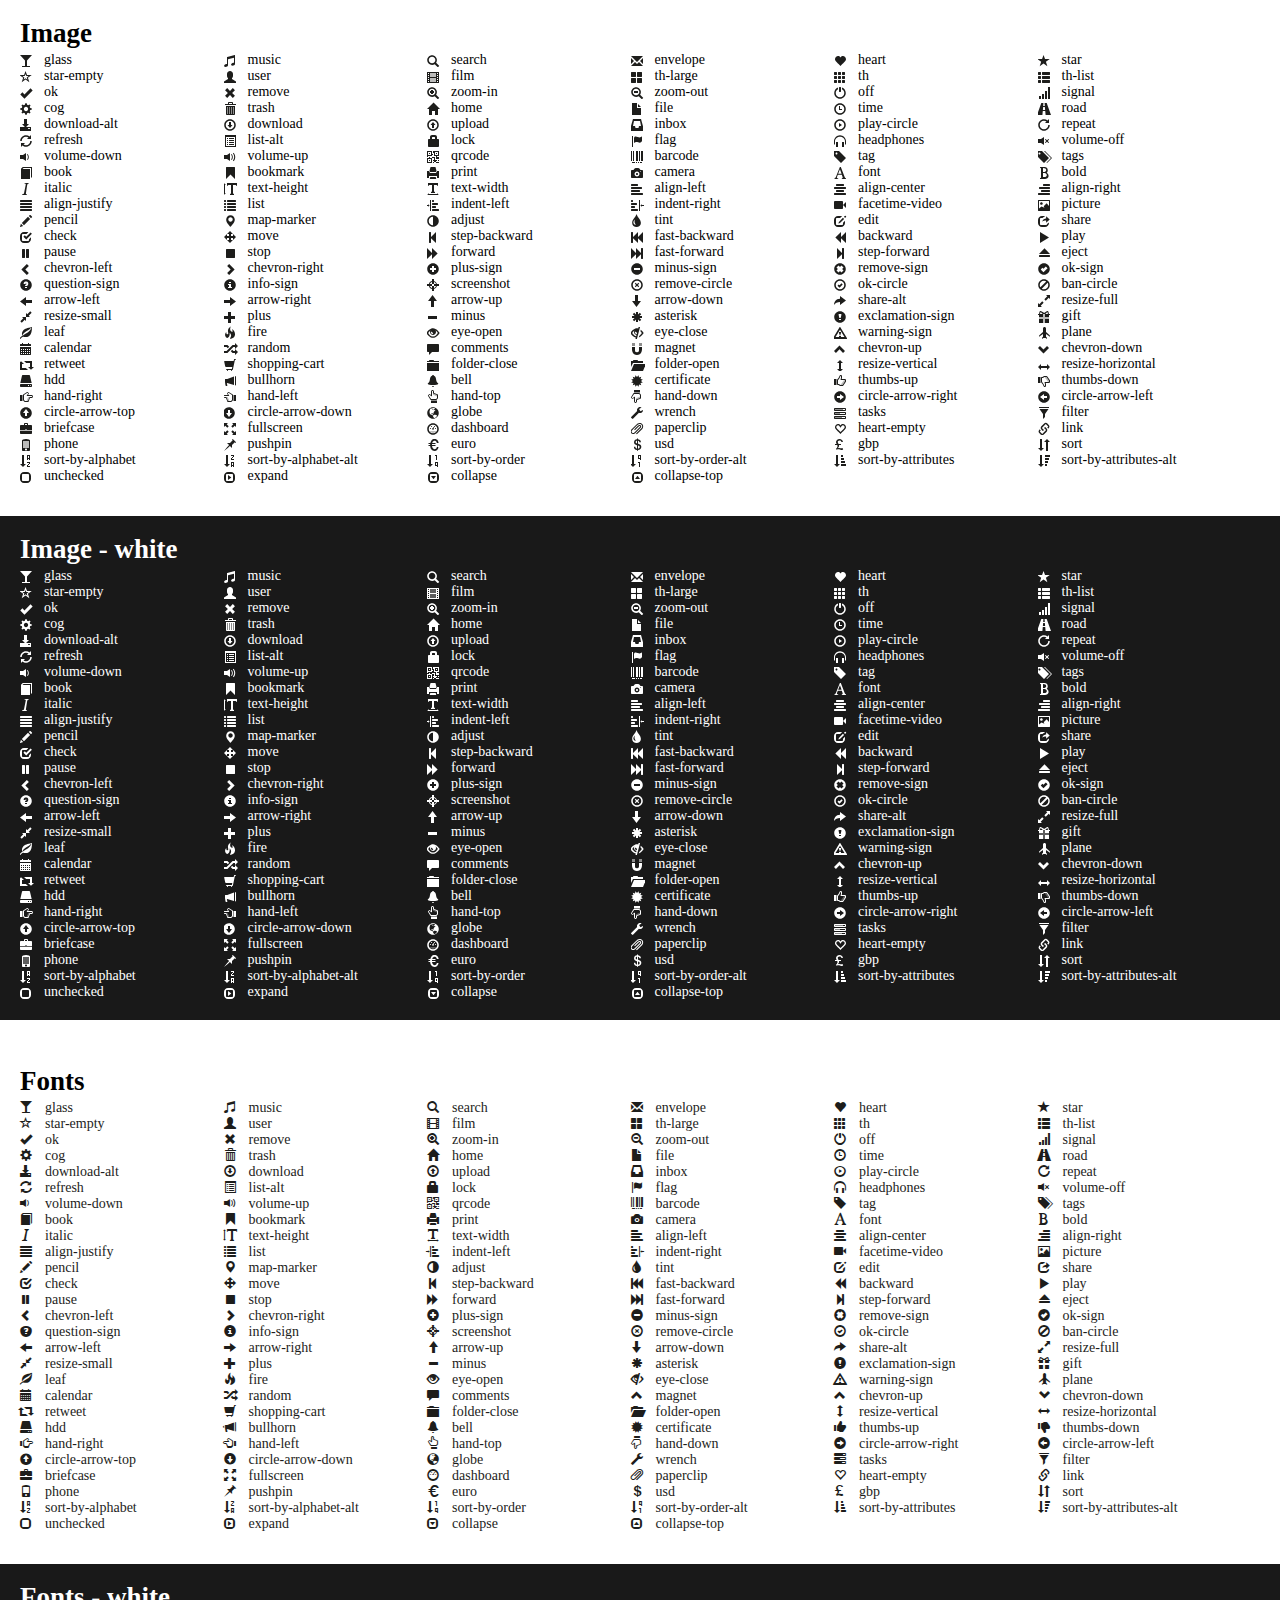
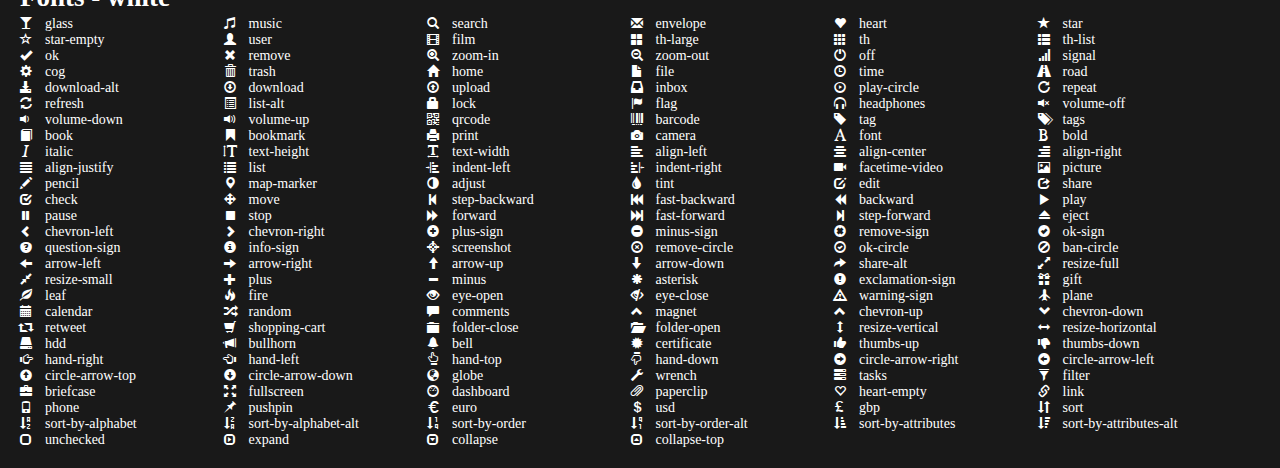
<file: assets/plugins/glyphicons_halflings/index.html>
<!doctype html>
<html lang="en">
<head>
	<meta charset="utf-8">
	<meta http-equiv="X-UA-Compatible" content="IE=edge,chrome=1">
	
	<title>Glyphicons Halflings</title>
	<meta name="description" content="">
	<meta name="author" content="">
	
	<link rel="stylesheet" href="css/style.css?v=2">
	<link rel="stylesheet" href="css/halflings.css">
	
	<script src="scripts/modernizr.js"></script>

</head>
<body>
	
	<h2>Image</h2>
	<p><i class="halflings-icon glass"></i>glass</p>
	<p><i class="halflings-icon music"></i>music</p>
	<p><i class="halflings-icon search"></i>search</p>
	<p><i class="halflings-icon envelope"></i>envelope</p>
	<p><i class="halflings-icon heart"></i>heart</p>
	<p><i class="halflings-icon star"></i>star</p>
	<p><i class="halflings-icon star-empty"></i>star-empty</p>
	<p><i class="halflings-icon user"></i>user</p>
	<p><i class="halflings-icon film"></i>film</p>
	<p><i class="halflings-icon th-large"></i>th-large</p>
	<p><i class="halflings-icon th"></i>th</p>
	<p><i class="halflings-icon th-list"></i>th-list</p>
	<p><i class="halflings-icon ok"></i>ok</p>
	<p><i class="halflings-icon remove"></i>remove</p>
	<p><i class="halflings-icon zoom-in"></i>zoom-in</p>
	<p><i class="halflings-icon zoom-out"></i>zoom-out</p>
	<p><i class="halflings-icon off"></i>off</p>
	<p><i class="halflings-icon signal"></i>signal</p>
	<p><i class="halflings-icon cog"></i>cog</p>
	<p><i class="halflings-icon trash"></i>trash</p>
	<p><i class="halflings-icon home"></i>home</p>
	<p><i class="halflings-icon file"></i>file</p>
	<p><i class="halflings-icon time"></i>time</p>
	<p><i class="halflings-icon road"></i>road</p>
	<p><i class="halflings-icon download-alt"></i>download-alt</p>
	<p><i class="halflings-icon download"></i>download</p>
	<p><i class="halflings-icon upload"></i>upload</p>
	<p><i class="halflings-icon inbox"></i>inbox</p>
	<p><i class="halflings-icon play-circle"></i>play-circle</p>
	<p><i class="halflings-icon repeat"></i>repeat</p>
	<p><i class="halflings-icon refresh"></i>refresh</p>
	<p><i class="halflings-icon list-alt"></i>list-alt</p>
	<p><i class="halflings-icon lock"></i>lock</p>
	<p><i class="halflings-icon flag"></i>flag</p>
	<p><i class="halflings-icon headphones"></i>headphones</p>
	<p><i class="halflings-icon volume-off"></i>volume-off</p>
	<p><i class="halflings-icon volume-down"></i>volume-down</p>
	<p><i class="halflings-icon volume-up"></i>volume-up</p>
	<p><i class="halflings-icon qrcode"></i>qrcode</p>
	<p><i class="halflings-icon barcode"></i>barcode</p>
	<p><i class="halflings-icon tag"></i>tag</p>
	<p><i class="halflings-icon tags"></i>tags</p>
	<p><i class="halflings-icon book"></i>book</p>
	<p><i class="halflings-icon bookmark"></i>bookmark</p>
	<p><i class="halflings-icon print"></i>print</p>
	<p><i class="halflings-icon camera"></i>camera</p>
	<p><i class="halflings-icon font"></i>font</p>
	<p><i class="halflings-icon bold"></i>bold</p>
	<p><i class="halflings-icon italic"></i>italic</p>
	<p><i class="halflings-icon text-height"></i>text-height</p>
	<p><i class="halflings-icon text-width"></i>text-width</p>
	<p><i class="halflings-icon align-left"></i>align-left</p>
	<p><i class="halflings-icon align-center"></i>align-center</p>
	<p><i class="halflings-icon align-right"></i>align-right</p>
	<p><i class="halflings-icon align-justify"></i>align-justify</p>
	<p><i class="halflings-icon list"></i>list</p>
	<p><i class="halflings-icon indent-left"></i>indent-left</p>
	<p><i class="halflings-icon indent-right"></i>indent-right</p>
	<p><i class="halflings-icon facetime-video"></i>facetime-video</p>
	<p><i class="halflings-icon picture"></i>picture</p>
	<p><i class="halflings-icon pencil"></i>pencil</p>
	<p><i class="halflings-icon map-marker"></i>map-marker</p>
	<p><i class="halflings-icon adjust"></i>adjust</p>
	<p><i class="halflings-icon tint"></i>tint</p>
	<p><i class="halflings-icon edit"></i>edit</p>
	<p><i class="halflings-icon share"></i>share</p>
	<p><i class="halflings-icon check"></i>check</p>
	<p><i class="halflings-icon move"></i>move</p>
	<p><i class="halflings-icon step-backward"></i>step-backward</p>
	<p><i class="halflings-icon fast-backward"></i>fast-backward</p>
	<p><i class="halflings-icon backward"></i>backward</p>
	<p><i class="halflings-icon play"></i>play</p>
	<p><i class="halflings-icon pause"></i>pause</p>
	<p><i class="halflings-icon stop"></i>stop</p>
	<p><i class="halflings-icon forward"></i>forward</p>
	<p><i class="halflings-icon fast-forward"></i>fast-forward</p>
	<p><i class="halflings-icon step-forward"></i>step-forward</p>
	<p><i class="halflings-icon eject"></i>eject</p>
	<p><i class="halflings-icon chevron-left"></i>chevron-left</p>
	<p><i class="halflings-icon chevron-right"></i>chevron-right</p>
	<p><i class="halflings-icon plus-sign"></i>plus-sign</p>
	<p><i class="halflings-icon minus-sign"></i>minus-sign</p>
	<p><i class="halflings-icon remove-sign"></i>remove-sign</p>
	<p><i class="halflings-icon ok-sign"></i>ok-sign</p>
	<p><i class="halflings-icon question-sign"></i>question-sign</p>
	<p><i class="halflings-icon info-sign"></i>info-sign</p>
	<p><i class="halflings-icon screenshot"></i>screenshot</p>
	<p><i class="halflings-icon remove-circle"></i>remove-circle</p>
	<p><i class="halflings-icon ok-circle"></i>ok-circle</p>
	<p><i class="halflings-icon ban-circle"></i>ban-circle</p>
	<p><i class="halflings-icon arrow-left"></i>arrow-left</p>
	<p><i class="halflings-icon arrow-right"></i>arrow-right</p>
	<p><i class="halflings-icon arrow-up"></i>arrow-up</p>
	<p><i class="halflings-icon arrow-down"></i>arrow-down</p>
	<p><i class="halflings-icon share-alt"></i>share-alt</p>
	<p><i class="halflings-icon resize-full"></i>resize-full</p>
	<p><i class="halflings-icon resize-small"></i>resize-small</p>
	<p><i class="halflings-icon plus"></i>plus</p>
	<p><i class="halflings-icon minus"></i>minus</p>
	<p><i class="halflings-icon asterisk"></i>asterisk</p>
	<p><i class="halflings-icon exclamation-sign"></i>exclamation-sign</p>
	<p><i class="halflings-icon gift"></i>gift</p>
	<p><i class="halflings-icon leaf"></i>leaf</p>
	<p><i class="halflings-icon fire"></i>fire</p>
	<p><i class="halflings-icon eye-open"></i>eye-open</p>
	<p><i class="halflings-icon eye-close"></i>eye-close</p>
	<p><i class="halflings-icon warning-sign"></i>warning-sign</p>
	<p><i class="halflings-icon plane"></i>plane</p>
	<p><i class="halflings-icon calendar"></i>calendar</p>
	<p><i class="halflings-icon random"></i>random</p>
	<p><i class="halflings-icon comments"></i>comments</p>
	<p><i class="halflings-icon magnet"></i>magnet</p>
	<p><i class="halflings-icon chevron-up"></i>chevron-up</p>
	<p><i class="halflings-icon chevron-down"></i>chevron-down</p>
	<p><i class="halflings-icon retweet"></i>retweet</p>
	<p><i class="halflings-icon shopping-cart"></i>shopping-cart</p>
	<p><i class="halflings-icon folder-close"></i>folder-close</p>
	<p><i class="halflings-icon folder-open"></i>folder-open</p>
	<p><i class="halflings-icon resize-vertical"></i>resize-vertical</p>
	<p><i class="halflings-icon resize-horizontal"></i>resize-horizontal</p>
	<p><i class="halflings-icon hdd"></i>hdd</p>
	<p><i class="halflings-icon bullhorn"></i>bullhorn</p>
	<p><i class="halflings-icon bell"></i>bell</p>
	<p><i class="halflings-icon certificate"></i>certificate</p>
	<p><i class="halflings-icon thumbs-up"></i>thumbs-up</p>
	<p><i class="halflings-icon thumbs-down"></i>thumbs-down</p>
	<p><i class="halflings-icon hand-right"></i>hand-right</p>
	<p><i class="halflings-icon hand-left"></i>hand-left</p>
	<p><i class="halflings-icon hand-top"></i>hand-top</p>
	<p><i class="halflings-icon hand-down"></i>hand-down</p>
	<p><i class="halflings-icon circle-arrow-right"></i>circle-arrow-right</p>
	<p><i class="halflings-icon circle-arrow-left"></i>circle-arrow-left</p>
	<p><i class="halflings-icon circle-arrow-top"></i>circle-arrow-top</p>
	<p><i class="halflings-icon circle-arrow-down"></i>circle-arrow-down</p>
	<p><i class="halflings-icon globe"></i>globe</p>
	<p><i class="halflings-icon wrench"></i>wrench</p>
	<p><i class="halflings-icon tasks"></i>tasks</p>
	<p><i class="halflings-icon filter"></i>filter</p>
	<p><i class="halflings-icon briefcase"></i>briefcase</p>
	<p><i class="halflings-icon fullscreen"></i>fullscreen</p>
	<p><i class="halflings-icon dashboard"></i>dashboard</p>
	<p><i class="halflings-icon paperclip"></i>paperclip</p>
	<p><i class="halflings-icon heart-empty"></i>heart-empty</p>
	<p><i class="halflings-icon link"></i>link</p>
	<p><i class="halflings-icon phone"></i>phone</p>
	<p><i class="halflings-icon pushpin"></i>pushpin</p>
	<p><i class="halflings-icon euro"></i>euro</p>
	<p><i class="halflings-icon usd"></i>usd</p>
	<p><i class="halflings-icon gbp"></i>gbp</p>
	<p><i class="halflings-icon sort"></i>sort</p>
	<p><i class="halflings-icon sort-by-alphabet"></i>sort-by-alphabet</p>
	<p><i class="halflings-icon sort-by-alphabet-alt"></i>sort-by-alphabet-alt</p>
	<p><i class="halflings-icon sort-by-order"></i>sort-by-order</p>
	<p><i class="halflings-icon sort-by-order-alt"></i>sort-by-order-alt</p>
	<p><i class="halflings-icon sort-by-attributes"></i>sort-by-attributes</p>
	<p><i class="halflings-icon sort-by-attributes-alt"></i>sort-by-attributes-alt</p>
	<p><i class="halflings-icon unchecked"></i>unchecked</p>
	<p><i class="halflings-icon expand"></i>expand</p>
	<p><i class="halflings-icon collapse"></i>collapse</p>
	<p><i class="halflings-icon collapse-top"></i>collapse-top</p>

	<br><br><br>

<div class="white-content">
	<h2>Image - white</h2>
	<p><i class="halflings-icon white glass"></i>glass</p>
	<p><i class="halflings-icon white music"></i>music</p>
	<p><i class="halflings-icon white search"></i>search</p>
	<p><i class="halflings-icon white envelope"></i>envelope</p>
	<p><i class="halflings-icon white heart"></i>heart</p>
	<p><i class="halflings-icon white star"></i>star</p>
	<p><i class="halflings-icon white star-empty"></i>star-empty</p>
	<p><i class="halflings-icon white user"></i>user</p>
	<p><i class="halflings-icon white film"></i>film</p>
	<p><i class="halflings-icon white th-large"></i>th-large</p>
	<p><i class="halflings-icon white th"></i>th</p>
	<p><i class="halflings-icon white th-list"></i>th-list</p>
	<p><i class="halflings-icon white ok"></i>ok</p>
	<p><i class="halflings-icon white remove"></i>remove</p>
	<p><i class="halflings-icon white zoom-in"></i>zoom-in</p>
	<p><i class="halflings-icon white zoom-out"></i>zoom-out</p>
	<p><i class="halflings-icon white off"></i>off</p>
	<p><i class="halflings-icon white signal"></i>signal</p>
	<p><i class="halflings-icon white cog"></i>cog</p>
	<p><i class="halflings-icon white trash"></i>trash</p>
	<p><i class="halflings-icon white home"></i>home</p>
	<p><i class="halflings-icon white file"></i>file</p>
	<p><i class="halflings-icon white time"></i>time</p>
	<p><i class="halflings-icon white road"></i>road</p>
	<p><i class="halflings-icon white download-alt"></i>download-alt</p>
	<p><i class="halflings-icon white download"></i>download</p>
	<p><i class="halflings-icon white upload"></i>upload</p>
	<p><i class="halflings-icon white inbox"></i>inbox</p>
	<p><i class="halflings-icon white play-circle"></i>play-circle</p>
	<p><i class="halflings-icon white repeat"></i>repeat</p>
	<p><i class="halflings-icon white refresh"></i>refresh</p>
	<p><i class="halflings-icon white list-alt"></i>list-alt</p>
	<p><i class="halflings-icon white lock"></i>lock</p>
	<p><i class="halflings-icon white flag"></i>flag</p>
	<p><i class="halflings-icon white headphones"></i>headphones</p>
	<p><i class="halflings-icon white volume-off"></i>volume-off</p>
	<p><i class="halflings-icon white volume-down"></i>volume-down</p>
	<p><i class="halflings-icon white volume-up"></i>volume-up</p>
	<p><i class="halflings-icon white qrcode"></i>qrcode</p>
	<p><i class="halflings-icon white barcode"></i>barcode</p>
	<p><i class="halflings-icon white tag"></i>tag</p>
	<p><i class="halflings-icon white tags"></i>tags</p>
	<p><i class="halflings-icon white book"></i>book</p>
	<p><i class="halflings-icon white bookmark"></i>bookmark</p>
	<p><i class="halflings-icon white print"></i>print</p>
	<p><i class="halflings-icon white camera"></i>camera</p>
	<p><i class="halflings-icon white font"></i>font</p>
	<p><i class="halflings-icon white bold"></i>bold</p>
	<p><i class="halflings-icon white italic"></i>italic</p>
	<p><i class="halflings-icon white text-height"></i>text-height</p>
	<p><i class="halflings-icon white text-width"></i>text-width</p>
	<p><i class="halflings-icon white align-left"></i>align-left</p>
	<p><i class="halflings-icon white align-center"></i>align-center</p>
	<p><i class="halflings-icon white align-right"></i>align-right</p>
	<p><i class="halflings-icon white align-justify"></i>align-justify</p>
	<p><i class="halflings-icon white list"></i>list</p>
	<p><i class="halflings-icon white indent-left"></i>indent-left</p>
	<p><i class="halflings-icon white indent-right"></i>indent-right</p>
	<p><i class="halflings-icon white facetime-video"></i>facetime-video</p>
	<p><i class="halflings-icon white picture"></i>picture</p>
	<p><i class="halflings-icon white pencil"></i>pencil</p>
	<p><i class="halflings-icon white map-marker"></i>map-marker</p>
	<p><i class="halflings-icon white adjust"></i>adjust</p>
	<p><i class="halflings-icon white tint"></i>tint</p>
	<p><i class="halflings-icon white edit"></i>edit</p>
	<p><i class="halflings-icon white share"></i>share</p>
	<p><i class="halflings-icon white check"></i>check</p>
	<p><i class="halflings-icon white move"></i>move</p>
	<p><i class="halflings-icon white step-backward"></i>step-backward</p>
	<p><i class="halflings-icon white fast-backward"></i>fast-backward</p>
	<p><i class="halflings-icon white backward"></i>backward</p>
	<p><i class="halflings-icon white play"></i>play</p>
	<p><i class="halflings-icon white pause"></i>pause</p>
	<p><i class="halflings-icon white stop"></i>stop</p>
	<p><i class="halflings-icon white forward"></i>forward</p>
	<p><i class="halflings-icon white fast-forward"></i>fast-forward</p>
	<p><i class="halflings-icon white step-forward"></i>step-forward</p>
	<p><i class="halflings-icon white eject"></i>eject</p>
	<p><i class="halflings-icon white chevron-left"></i>chevron-left</p>
	<p><i class="halflings-icon white chevron-right"></i>chevron-right</p>
	<p><i class="halflings-icon white plus-sign"></i>plus-sign</p>
	<p><i class="halflings-icon white minus-sign"></i>minus-sign</p>
	<p><i class="halflings-icon white remove-sign"></i>remove-sign</p>
	<p><i class="halflings-icon white ok-sign"></i>ok-sign</p>
	<p><i class="halflings-icon white question-sign"></i>question-sign</p>
	<p><i class="halflings-icon white info-sign"></i>info-sign</p>
	<p><i class="halflings-icon white screenshot"></i>screenshot</p>
	<p><i class="halflings-icon white remove-circle"></i>remove-circle</p>
	<p><i class="halflings-icon white ok-circle"></i>ok-circle</p>
	<p><i class="halflings-icon white ban-circle"></i>ban-circle</p>
	<p><i class="halflings-icon white arrow-left"></i>arrow-left</p>
	<p><i class="halflings-icon white arrow-right"></i>arrow-right</p>
	<p><i class="halflings-icon white arrow-up"></i>arrow-up</p>
	<p><i class="halflings-icon white arrow-down"></i>arrow-down</p>
	<p><i class="halflings-icon white share-alt"></i>share-alt</p>
	<p><i class="halflings-icon white resize-full"></i>resize-full</p>
	<p><i class="halflings-icon white resize-small"></i>resize-small</p>
	<p><i class="halflings-icon white plus"></i>plus</p>
	<p><i class="halflings-icon white minus"></i>minus</p>
	<p><i class="halflings-icon white asterisk"></i>asterisk</p>
	<p><i class="halflings-icon white exclamation-sign"></i>exclamation-sign</p>
	<p><i class="halflings-icon white gift"></i>gift</p>
	<p><i class="halflings-icon white leaf"></i>leaf</p>
	<p><i class="halflings-icon white fire"></i>fire</p>
	<p><i class="halflings-icon white eye-open"></i>eye-open</p>
	<p><i class="halflings-icon white eye-close"></i>eye-close</p>
	<p><i class="halflings-icon white warning-sign"></i>warning-sign</p>
	<p><i class="halflings-icon white plane"></i>plane</p>
	<p><i class="halflings-icon white calendar"></i>calendar</p>
	<p><i class="halflings-icon white random"></i>random</p>
	<p><i class="halflings-icon white comments"></i>comments</p>
	<p><i class="halflings-icon white magnet"></i>magnet</p>
	<p><i class="halflings-icon white chevron-up"></i>chevron-up</p>
	<p><i class="halflings-icon white chevron-down"></i>chevron-down</p>
	<p><i class="halflings-icon white retweet"></i>retweet</p>
	<p><i class="halflings-icon white shopping-cart"></i>shopping-cart</p>
	<p><i class="halflings-icon white folder-close"></i>folder-close</p>
	<p><i class="halflings-icon white folder-open"></i>folder-open</p>
	<p><i class="halflings-icon white resize-vertical"></i>resize-vertical</p>
	<p><i class="halflings-icon white resize-horizontal"></i>resize-horizontal</p>
	<p><i class="halflings-icon white hdd"></i>hdd</p>
	<p><i class="halflings-icon white bullhorn"></i>bullhorn</p>
	<p><i class="halflings-icon white bell"></i>bell</p>
	<p><i class="halflings-icon white certificate"></i>certificate</p>
	<p><i class="halflings-icon white thumbs-up"></i>thumbs-up</p>
	<p><i class="halflings-icon white thumbs-down"></i>thumbs-down</p>
	<p><i class="halflings-icon white hand-right"></i>hand-right</p>
	<p><i class="halflings-icon white hand-left"></i>hand-left</p>
	<p><i class="halflings-icon white hand-top"></i>hand-top</p>
	<p><i class="halflings-icon white hand-down"></i>hand-down</p>
	<p><i class="halflings-icon white circle-arrow-right"></i>circle-arrow-right</p>
	<p><i class="halflings-icon white circle-arrow-left"></i>circle-arrow-left</p>
	<p><i class="halflings-icon white circle-arrow-top"></i>circle-arrow-top</p>
	<p><i class="halflings-icon white circle-arrow-down"></i>circle-arrow-down</p>
	<p><i class="halflings-icon white globe"></i>globe</p>
	<p><i class="halflings-icon white wrench"></i>wrench</p>
	<p><i class="halflings-icon white tasks"></i>tasks</p>
	<p><i class="halflings-icon white filter"></i>filter</p>
	<p><i class="halflings-icon white briefcase"></i>briefcase</p>
	<p><i class="halflings-icon white fullscreen"></i>fullscreen</p>
	<p><i class="halflings-icon white dashboard"></i>dashboard</p>
	<p><i class="halflings-icon white paperclip"></i>paperclip</p>
	<p><i class="halflings-icon white heart-empty"></i>heart-empty</p>
	<p><i class="halflings-icon white link"></i>link</p>
	<p><i class="halflings-icon white phone"></i>phone</p>
	<p><i class="halflings-icon white pushpin"></i>pushpin</p>
	<p><i class="halflings-icon white euro"></i>euro</p>
	<p><i class="halflings-icon white usd"></i>usd</p>
	<p><i class="halflings-icon white gbp"></i>gbp</p>
	<p><i class="halflings-icon white sort"></i>sort</p>
	<p><i class="halflings-icon white sort-by-alphabet"></i>sort-by-alphabet</p>
	<p><i class="halflings-icon white sort-by-alphabet-alt"></i>sort-by-alphabet-alt</p>
	<p><i class="halflings-icon white sort-by-order"></i>sort-by-order</p>
	<p><i class="halflings-icon white sort-by-order-alt"></i>sort-by-order-alt</p>
	<p><i class="halflings-icon white sort-by-attributes"></i>sort-by-attributes</p>
	<p><i class="halflings-icon white sort-by-attributes-alt"></i>sort-by-attributes-alt</p>
	<p><i class="halflings-icon white unchecked"></i>unchecked</p>
	<p><i class="halflings-icon white expand"></i>expand</p>
	<p><i class="halflings-icon white collapse"></i>collapse</p>
	<p><i class="halflings-icon white collapse-top"></i>collapse-top</p>
</div>

	<br><br><br>

	<h2>Fonts</h2>
	<a href="" class="halflings glass"><i></i>glass</a>
	<a href="" class="halflings music"><i></i>music</a>
	<a href="" class="halflings search"><i></i>search</a>
	<a href="" class="halflings envelope"><i></i>envelope</a>
	<a href="" class="halflings heart"><i></i>heart</a>
	<a href="" class="halflings star"><i></i>star</a>
	<a href="" class="halflings star-empty"><i></i>star-empty</a>
	<a href="" class="halflings user"><i></i>user</a>
	<a href="" class="halflings film"><i></i>film</a>
	<a href="" class="halflings th-large"><i></i>th-large</a>
	<a href="" class="halflings th"><i></i>th</a>
	<a href="" class="halflings th-list"><i></i>th-list</a>
	<a href="" class="halflings ok"><i></i>ok</a>
	<a href="" class="halflings remove"><i></i>remove</a>
	<a href="" class="halflings zoom-in"><i></i>zoom-in</a>
	<a href="" class="halflings zoom-out"><i></i>zoom-out</a>
	<a href="" class="halflings off"><i></i>off</a>
	<a href="" class="halflings signal"><i></i>signal</a>
	<a href="" class="halflings cog"><i></i>cog</a>
	<a href="" class="halflings trash"><i></i>trash</a>
	<a href="" class="halflings home"><i></i>home</a>
	<a href="" class="halflings file"><i></i>file</a>
	<a href="" class="halflings time"><i></i>time</a>
	<a href="" class="halflings road"><i></i>road</a>
	<a href="" class="halflings download-alt"><i></i>download-alt</a>
	<a href="" class="halflings download"><i></i>download</a>
	<a href="" class="halflings upload"><i></i>upload</a>
	<a href="" class="halflings inbox"><i></i>inbox</a>
	<a href="" class="halflings play-circle"><i></i>play-circle</a>
	<a href="" class="halflings repeat"><i></i>repeat</a>
	<a href="" class="halflings refresh"><i></i>refresh</a>
	<a href="" class="halflings list-alt"><i></i>list-alt</a>
	<a href="" class="halflings lock"><i></i>lock</a>
	<a href="" class="halflings flag"><i></i>flag</a>
	<a href="" class="halflings headphones"><i></i>headphones</a>
	<a href="" class="halflings volume-off"><i></i>volume-off</a>
	<a href="" class="halflings volume-down"><i></i>volume-down</a>
	<a href="" class="halflings volume-up"><i></i>volume-up</a>
	<a href="" class="halflings qrcode"><i></i>qrcode</a>
	<a href="" class="halflings barcode"><i></i>barcode</a>
	<a href="" class="halflings tag"><i></i>tag</a>
	<a href="" class="halflings tags"><i></i>tags</a>
	<a href="" class="halflings book"><i></i>book</a>
	<a href="" class="halflings bookmark"><i></i>bookmark</a>
	<a href="" class="halflings print"><i></i>print</a>
	<a href="" class="halflings camera"><i></i>camera</a>
	<a href="" class="halflings font"><i></i>font</a>
	<a href="" class="halflings bold"><i></i>bold</a>
	<a href="" class="halflings italic"><i></i>italic</a>
	<a href="" class="halflings text-height"><i></i>text-height</a>
	<a href="" class="halflings text-width"><i></i>text-width</a>
	<a href="" class="halflings align-left"><i></i>align-left</a>
	<a href="" class="halflings align-center"><i></i>align-center</a>
	<a href="" class="halflings align-right"><i></i>align-right</a>
	<a href="" class="halflings align-justify"><i></i>align-justify</a>
	<a href="" class="halflings list"><i></i>list</a>
	<a href="" class="halflings indent-left"><i></i>indent-left</a>
	<a href="" class="halflings indent-right"><i></i>indent-right</a>
	<a href="" class="halflings facetime-video"><i></i>facetime-video</a>
	<a href="" class="halflings picture"><i></i>picture</a>
	<a href="" class="halflings pencil"><i></i>pencil</a>
	<a href="" class="halflings map-marker"><i></i>map-marker</a>
	<a href="" class="halflings adjust"><i></i>adjust</a>
	<a href="" class="halflings tint"><i></i>tint</a>
	<a href="" class="halflings edit"><i></i>edit</a>
	<a href="" class="halflings share"><i></i>share</a>
	<a href="" class="halflings check"><i></i>check</a>
	<a href="" class="halflings move"><i></i>move</a>
	<a href="" class="halflings step-backward"><i></i>step-backward</a>
	<a href="" class="halflings fast-backward"><i></i>fast-backward</a>
	<a href="" class="halflings backward"><i></i>backward</a>
	<a href="" class="halflings play"><i></i>play</a>
	<a href="" class="halflings pause"><i></i>pause</a>
	<a href="" class="halflings stop"><i></i>stop</a>
	<a href="" class="halflings forward"><i></i>forward</a>
	<a href="" class="halflings fast-forward"><i></i>fast-forward</a>
	<a href="" class="halflings step-forward"><i></i>step-forward</a>
	<a href="" class="halflings eject"><i></i>eject</a>
	<a href="" class="halflings chevron-left"><i></i>chevron-left</a>
	<a href="" class="halflings chevron-right"><i></i>chevron-right</a>
	<a href="" class="halflings plus-sign"><i></i>plus-sign</a>
	<a href="" class="halflings minus-sign"><i></i>minus-sign</a>
	<a href="" class="halflings remove-sign"><i></i>remove-sign</a>
	<a href="" class="halflings ok-sign"><i></i>ok-sign</a>
	<a href="" class="halflings question-sign"><i></i>question-sign</a>
	<a href="" class="halflings info-sign"><i></i>info-sign</a>
	<a href="" class="halflings screenshot"><i></i>screenshot</a>
	<a href="" class="halflings remove-circle"><i></i>remove-circle</a>
	<a href="" class="halflings ok-circle"><i></i>ok-circle</a>
	<a href="" class="halflings ban-circle"><i></i>ban-circle</a>
	<a href="" class="halflings arrow-left"><i></i>arrow-left</a>
	<a href="" class="halflings arrow-right"><i></i>arrow-right</a>
	<a href="" class="halflings arrow-up"><i></i>arrow-up</a>
	<a href="" class="halflings arrow-down"><i></i>arrow-down</a>
	<a href="" class="halflings share-alt"><i></i>share-alt</a>
	<a href="" class="halflings resize-full"><i></i>resize-full</a>
	<a href="" class="halflings resize-small"><i></i>resize-small</a>
	<a href="" class="halflings plus"><i></i>plus</a>
	<a href="" class="halflings minus"><i></i>minus</a>
	<a href="" class="halflings asterisk"><i></i>asterisk</a>
	<a href="" class="halflings exclamation-sign"><i></i>exclamation-sign</a>
	<a href="" class="halflings gift"><i></i>gift</a>
	<a href="" class="halflings leaf"><i></i>leaf</a>
	<a href="" class="halflings fire"><i></i>fire</a>
	<a href="" class="halflings eye-open"><i></i>eye-open</a>
	<a href="" class="halflings eye-close"><i></i>eye-close</a>
	<a href="" class="halflings warning-sign"><i></i>warning-sign</a>
	<a href="" class="halflings plane"><i></i>plane</a>
	<a href="" class="halflings calendar"><i></i>calendar</a>
	<a href="" class="halflings random"><i></i>random</a>
	<a href="" class="halflings comments"><i></i>comments</a>
	<a href="" class="halflings magnet"><i></i>magnet</a>
	<a href="" class="halflings chevron-up"><i></i>chevron-up</a>
	<a href="" class="halflings chevron-down"><i></i>chevron-down</a>
	<a href="" class="halflings retweet"><i></i>retweet</a>
	<a href="" class="halflings shopping-cart"><i></i>shopping-cart</a>
	<a href="" class="halflings folder-close"><i></i>folder-close</a>
	<a href="" class="halflings folder-open"><i></i>folder-open</a>
	<a href="" class="halflings resize-vertical"><i></i>resize-vertical</a>
	<a href="" class="halflings resize-horizontal"><i></i>resize-horizontal</a>
	<a href="" class="halflings hdd"><i></i>hdd</a>
	<a href="" class="halflings bullhorn"><i></i>bullhorn</a>
	<a href="" class="halflings bell"><i></i>bell</a>
	<a href="" class="halflings certificate"><i></i>certificate</a>
	<a href="" class="halflings thumbs-up"><i></i>thumbs-up</a>
	<a href="" class="halflings thumbs-down"><i></i>thumbs-down</a>
	<a href="" class="halflings hand-right"><i></i>hand-right</a>
	<a href="" class="halflings hand-left"><i></i>hand-left</a>
	<a href="" class="halflings hand-top"><i></i>hand-top</a>
	<a href="" class="halflings hand-down"><i></i>hand-down</a>
	<a href="" class="halflings circle-arrow-right"><i></i>circle-arrow-right</a>
	<a href="" class="halflings circle-arrow-left"><i></i>circle-arrow-left</a>
	<a href="" class="halflings circle-arrow-top"><i></i>circle-arrow-top</a>
	<a href="" class="halflings circle-arrow-down"><i></i>circle-arrow-down</a>
	<a href="" class="halflings globe"><i></i>globe</a>
	<a href="" class="halflings wrench"><i></i>wrench</a>
	<a href="" class="halflings tasks"><i></i>tasks</a>
	<a href="" class="halflings filter"><i></i>filter</a>
	<a href="" class="halflings briefcase"><i></i>briefcase</a>
	<a href="" class="halflings fullscreen"><i></i>fullscreen</a>
	<a href="" class="halflings dashboard"><i></i>dashboard</a>
	<a href="" class="halflings paperclip"><i></i>paperclip</a>
	<a href="" class="halflings heart-empty"><i></i>heart-empty</a>
	<a href="" class="halflings link"><i></i>link</a>
	<a href="" class="halflings phone"><i></i>phone</a>
	<a href="" class="halflings pushpin"><i></i>pushpin</a>
	<a href="" class="halflings euro"><i></i>euro</a>
	<a href="" class="halflings usd"><i></i>usd</a>
	<a href="" class="halflings gbp"><i></i>gbp</a>
	<a href="" class="halflings sort"><i></i>sort</a>
	<a href="" class="halflings sort-by-alphabet"><i></i>sort-by-alphabet</a>
	<a href="" class="halflings sort-by-alphabet-alt"><i></i>sort-by-alphabet-alt</a>
	<a href="" class="halflings sort-by-order"><i></i>sort-by-order</a>
	<a href="" class="halflings sort-by-order-alt"><i></i>sort-by-order-alt</a>
	<a href="" class="halflings sort-by-attributes"><i></i>sort-by-attributes</a>
	<a href="" class="halflings sort-by-attributes-alt"><i></i>sort-by-attributes-alt</a>
	<a href="" class="halflings unchecked"><i></i>unchecked</a>
	<a href="" class="halflings expand"><i></i>expand</a>
	<a href="" class="halflings collapse"><i></i>collapse</a>
	<a href="" class="halflings collapse-top"><i></i>collapse-top</a>

	<br><br><br>

<div class="white-content">
	<h2>Fonts - white</h2>
	<a href="" class="halflings white glass"><i></i>glass</a>
	<a href="" class="halflings white music"><i></i>music</a>
	<a href="" class="halflings white search"><i></i>search</a>
	<a href="" class="halflings white envelope"><i></i>envelope</a>
	<a href="" class="halflings white heart"><i></i>heart</a>
	<a href="" class="halflings white star"><i></i>star</a>
	<a href="" class="halflings white star-empty"><i></i>star-empty</a>
	<a href="" class="halflings white user"><i></i>user</a>
	<a href="" class="halflings white film"><i></i>film</a>
	<a href="" class="halflings white th-large"><i></i>th-large</a>
	<a href="" class="halflings white th"><i></i>th</a>
	<a href="" class="halflings white th-list"><i></i>th-list</a>
	<a href="" class="halflings white ok"><i></i>ok</a>
	<a href="" class="halflings white remove"><i></i>remove</a>
	<a href="" class="halflings white zoom-in"><i></i>zoom-in</a>
	<a href="" class="halflings white zoom-out"><i></i>zoom-out</a>
	<a href="" class="halflings white off"><i></i>off</a>
	<a href="" class="halflings white signal"><i></i>signal</a>
	<a href="" class="halflings white cog"><i></i>cog</a>
	<a href="" class="halflings white trash"><i></i>trash</a>
	<a href="" class="halflings white home"><i></i>home</a>
	<a href="" class="halflings white file"><i></i>file</a>
	<a href="" class="halflings white time"><i></i>time</a>
	<a href="" class="halflings white road"><i></i>road</a>
	<a href="" class="halflings white download-alt"><i></i>download-alt</a>
	<a href="" class="halflings white download"><i></i>download</a>
	<a href="" class="halflings white upload"><i></i>upload</a>
	<a href="" class="halflings white inbox"><i></i>inbox</a>
	<a href="" class="halflings white play-circle"><i></i>play-circle</a>
	<a href="" class="halflings white repeat"><i></i>repeat</a>
	<a href="" class="halflings white refresh"><i></i>refresh</a>
	<a href="" class="halflings white list-alt"><i></i>list-alt</a>
	<a href="" class="halflings white lock"><i></i>lock</a>
	<a href="" class="halflings white flag"><i></i>flag</a>
	<a href="" class="halflings white headphones"><i></i>headphones</a>
	<a href="" class="halflings white volume-off"><i></i>volume-off</a>
	<a href="" class="halflings white volume-down"><i></i>volume-down</a>
	<a href="" class="halflings white volume-up"><i></i>volume-up</a>
	<a href="" class="halflings white qrcode"><i></i>qrcode</a>
	<a href="" class="halflings white barcode"><i></i>barcode</a>
	<a href="" class="halflings white tag"><i></i>tag</a>
	<a href="" class="halflings white tags"><i></i>tags</a>
	<a href="" class="halflings white book"><i></i>book</a>
	<a href="" class="halflings white bookmark"><i></i>bookmark</a>
	<a href="" class="halflings white print"><i></i>print</a>
	<a href="" class="halflings white camera"><i></i>camera</a>
	<a href="" class="halflings white font"><i></i>font</a>
	<a href="" class="halflings white bold"><i></i>bold</a>
	<a href="" class="halflings white italic"><i></i>italic</a>
	<a href="" class="halflings white text-height"><i></i>text-height</a>
	<a href="" class="halflings white text-width"><i></i>text-width</a>
	<a href="" class="halflings white align-left"><i></i>align-left</a>
	<a href="" class="halflings white align-center"><i></i>align-center</a>
	<a href="" class="halflings white align-right"><i></i>align-right</a>
	<a href="" class="halflings white align-justify"><i></i>align-justify</a>
	<a href="" class="halflings white list"><i></i>list</a>
	<a href="" class="halflings white indent-left"><i></i>indent-left</a>
	<a href="" class="halflings white indent-right"><i></i>indent-right</a>
	<a href="" class="halflings white facetime-video"><i></i>facetime-video</a>
	<a href="" class="halflings white picture"><i></i>picture</a>
	<a href="" class="halflings white pencil"><i></i>pencil</a>
	<a href="" class="halflings white map-marker"><i></i>map-marker</a>
	<a href="" class="halflings white adjust"><i></i>adjust</a>
	<a href="" class="halflings white tint"><i></i>tint</a>
	<a href="" class="halflings white edit"><i></i>edit</a>
	<a href="" class="halflings white share"><i></i>share</a>
	<a href="" class="halflings white check"><i></i>check</a>
	<a href="" class="halflings white move"><i></i>move</a>
	<a href="" class="halflings white step-backward"><i></i>step-backward</a>
	<a href="" class="halflings white fast-backward"><i></i>fast-backward</a>
	<a href="" class="halflings white backward"><i></i>backward</a>
	<a href="" class="halflings white play"><i></i>play</a>
	<a href="" class="halflings white pause"><i></i>pause</a>
	<a href="" class="halflings white stop"><i></i>stop</a>
	<a href="" class="halflings white forward"><i></i>forward</a>
	<a href="" class="halflings white fast-forward"><i></i>fast-forward</a>
	<a href="" class="halflings white step-forward"><i></i>step-forward</a>
	<a href="" class="halflings white eject"><i></i>eject</a>
	<a href="" class="halflings white chevron-left"><i></i>chevron-left</a>
	<a href="" class="halflings white chevron-right"><i></i>chevron-right</a>
	<a href="" class="halflings white plus-sign"><i></i>plus-sign</a>
	<a href="" class="halflings white minus-sign"><i></i>minus-sign</a>
	<a href="" class="halflings white remove-sign"><i></i>remove-sign</a>
	<a href="" class="halflings white ok-sign"><i></i>ok-sign</a>
	<a href="" class="halflings white question-sign"><i></i>question-sign</a>
	<a href="" class="halflings white info-sign"><i></i>info-sign</a>
	<a href="" class="halflings white screenshot"><i></i>screenshot</a>
	<a href="" class="halflings white remove-circle"><i></i>remove-circle</a>
	<a href="" class="halflings white ok-circle"><i></i>ok-circle</a>
	<a href="" class="halflings white ban-circle"><i></i>ban-circle</a>
	<a href="" class="halflings white arrow-left"><i></i>arrow-left</a>
	<a href="" class="halflings white arrow-right"><i></i>arrow-right</a>
	<a href="" class="halflings white arrow-up"><i></i>arrow-up</a>
	<a href="" class="halflings white arrow-down"><i></i>arrow-down</a>
	<a href="" class="halflings white share-alt"><i></i>share-alt</a>
	<a href="" class="halflings white resize-full"><i></i>resize-full</a>
	<a href="" class="halflings white resize-small"><i></i>resize-small</a>
	<a href="" class="halflings white plus"><i></i>plus</a>
	<a href="" class="halflings white minus"><i></i>minus</a>
	<a href="" class="halflings white asterisk"><i></i>asterisk</a>
	<a href="" class="halflings white exclamation-sign"><i></i>exclamation-sign</a>
	<a href="" class="halflings white gift"><i></i>gift</a>
	<a href="" class="halflings white leaf"><i></i>leaf</a>
	<a href="" class="halflings white fire"><i></i>fire</a>
	<a href="" class="halflings white eye-open"><i></i>eye-open</a>
	<a href="" class="halflings white eye-close"><i></i>eye-close</a>
	<a href="" class="halflings white warning-sign"><i></i>warning-sign</a>
	<a href="" class="halflings white plane"><i></i>plane</a>
	<a href="" class="halflings white calendar"><i></i>calendar</a>
	<a href="" class="halflings white random"><i></i>random</a>
	<a href="" class="halflings white comments"><i></i>comments</a>
	<a href="" class="halflings white magnet"><i></i>magnet</a>
	<a href="" class="halflings white chevron-up"><i></i>chevron-up</a>
	<a href="" class="halflings white chevron-down"><i></i>chevron-down</a>
	<a href="" class="halflings white retweet"><i></i>retweet</a>
	<a href="" class="halflings white shopping-cart"><i></i>shopping-cart</a>
	<a href="" class="halflings white folder-close"><i></i>folder-close</a>
	<a href="" class="halflings white folder-open"><i></i>folder-open</a>
	<a href="" class="halflings white resize-vertical"><i></i>resize-vertical</a>
	<a href="" class="halflings white resize-horizontal"><i></i>resize-horizontal</a>
	<a href="" class="halflings white hdd"><i></i>hdd</a>
	<a href="" class="halflings white bullhorn"><i></i>bullhorn</a>
	<a href="" class="halflings white bell"><i></i>bell</a>
	<a href="" class="halflings white certificate"><i></i>certificate</a>
	<a href="" class="halflings white thumbs-up"><i></i>thumbs-up</a>
	<a href="" class="halflings white thumbs-down"><i></i>thumbs-down</a>
	<a href="" class="halflings white hand-right"><i></i>hand-right</a>
	<a href="" class="halflings white hand-left"><i></i>hand-left</a>
	<a href="" class="halflings white hand-top"><i></i>hand-top</a>
	<a href="" class="halflings white hand-down"><i></i>hand-down</a>
	<a href="" class="halflings white circle-arrow-right"><i></i>circle-arrow-right</a>
	<a href="" class="halflings white circle-arrow-left"><i></i>circle-arrow-left</a>
	<a href="" class="halflings white circle-arrow-top"><i></i>circle-arrow-top</a>
	<a href="" class="halflings white circle-arrow-down"><i></i>circle-arrow-down</a>
	<a href="" class="halflings white globe"><i></i>globe</a>
	<a href="" class="halflings white wrench"><i></i>wrench</a>
	<a href="" class="halflings white tasks"><i></i>tasks</a>
	<a href="" class="halflings white filter"><i></i>filter</a>
	<a href="" class="halflings white briefcase"><i></i>briefcase</a>
	<a href="" class="halflings white fullscreen"><i></i>fullscreen</a>
	<a href="" class="halflings white dashboard"><i></i>dashboard</a>
	<a href="" class="halflings white paperclip"><i></i>paperclip</a>
	<a href="" class="halflings white heart-empty"><i></i>heart-empty</a>
	<a href="" class="halflings white link"><i></i>link</a>
	<a href="" class="halflings white phone"><i></i>phone</a>
	<a href="" class="halflings white pushpin"><i></i>pushpin</a>
	<a href="" class="halflings white euro"><i></i>euro</a>
	<a href="" class="halflings white usd"><i></i>usd</a>
	<a href="" class="halflings white gbp"><i></i>gbp</a>
	<a href="" class="halflings white sort"><i></i>sort</a>
	<a href="" class="halflings white sort-by-alphabet"><i></i>sort-by-alphabet</a>
	<a href="" class="halflings white sort-by-alphabet-alt"><i></i>sort-by-alphabet-alt</a>
	<a href="" class="halflings white sort-by-order"><i></i>sort-by-order</a>
	<a href="" class="halflings white sort-by-order-alt"><i></i>sort-by-order-alt</a>
	<a href="" class="halflings white sort-by-attributes"><i></i>sort-by-attributes</a>
	<a href="" class="halflings white sort-by-attributes-alt"><i></i>sort-by-attributes-alt</a>
	<a href="" class="halflings white unchecked"><i></i>unchecked</a>
	<a href="" class="halflings white expand"><i></i>expand</a>
	<a href="" class="halflings white collapse"><i></i>collapse</a>
	<a href="" class="halflings white collapse-top"><i></i>collapse-top</a>
</div>

</body>
</html>
</file>
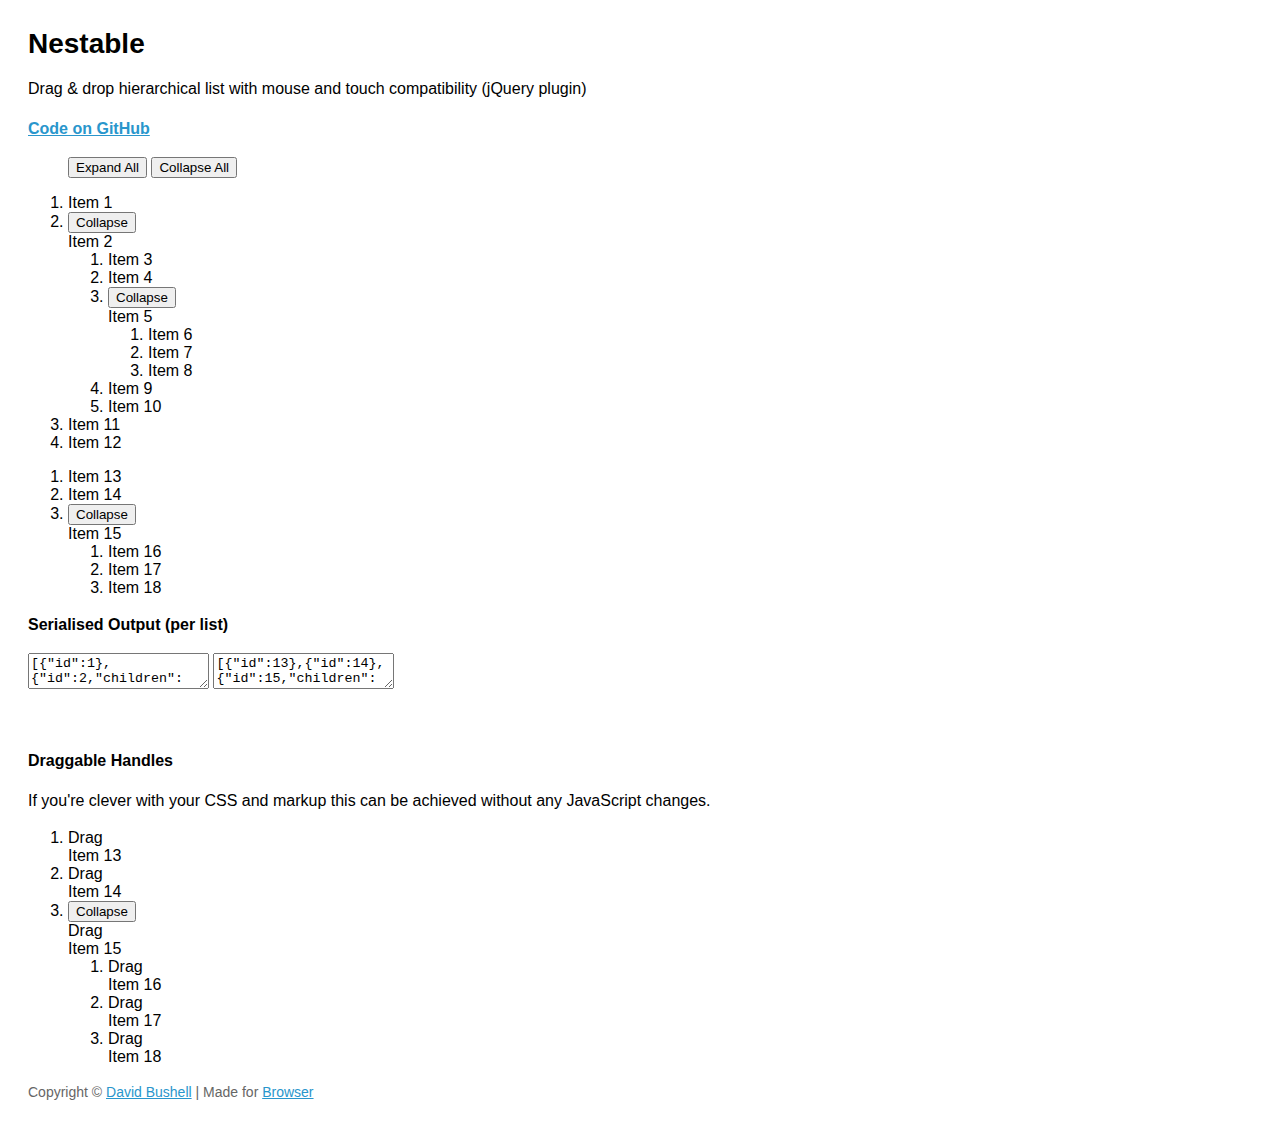
<file: assets/plugins/jquery-nestable/index.html>
<!DOCTYPE html>
<!--[if lt IE 7]> <html lang="en" class="lt-ie9 lt-ie8 lt-ie7"> <![endif]-->
<!--[if IE 7]>    <html lang="en" class="lt-ie9 lt-ie8"> <![endif]-->
<!--[if IE 8]>    <html lang="en" class="lt-ie9"> <![endif]-->
<!--[if IE 9]>    <html lang="en" class="ie9"> <![endif]-->
<!--[if gt IE 9]><!--> <html lang="en"> <!--<![endif]-->
<head>
    <meta charset="utf-8">
    <meta name="viewport" content="width=device-width, initial-scale=1, minimum-scale=1">
    <title>Nestable</title>
    <style type="text/css">

.cf:after { visibility: hidden; display: block; font-size: 0; content: " "; clear: both; height: 0; }
* html .cf { zoom: 1; }
*:first-child+html .cf { zoom: 1; }

html { margin: 0; padding: 0; }
body { font-size: 100%; margin: 0; padding: 1.75em; font-family: 'Helvetica Neue', Arial, sans-serif; }

h1 { font-size: 1.75em; margin: 0 0 0.6em 0; }

a { color: #2996cc; }
a:hover { text-decoration: none; }

p { line-height: 1.5em; }
.small { color: #666; font-size: 0.875em; }
.large { font-size: 1.25em; }



    </style>
</head>
<body>

    <h1>Nestable</h1>

    <p>Drag &amp; drop hierarchical list with mouse and touch compatibility (jQuery plugin)</p>

    <p><strong><a href="https://github.com/dbushell/Nestable">Code on GitHub</a></strong></p>

    <menu id="nestable-menu">
        <button type="button" data-action="expand-all">Expand All</button>
        <button type="button" data-action="collapse-all">Collapse All</button>
    </menu>

    <div class="cf nestable-lists">

        <div class="dd" id="nestable">
            <ol class="dd-list">
                <li class="dd-item" data-id="1">
                    <div class="dd-handle">Item 1</div>
                </li>
                <li class="dd-item" data-id="2">
                    <div class="dd-handle">Item 2</div>
                    <ol class="dd-list">
                        <li class="dd-item" data-id="3"><div class="dd-handle">Item 3</div></li>
                        <li class="dd-item" data-id="4"><div class="dd-handle">Item 4</div></li>
                        <li class="dd-item" data-id="5">
                            <div class="dd-handle">Item 5</div>
                            <ol class="dd-list">
                                <li class="dd-item" data-id="6"><div class="dd-handle">Item 6</div></li>
                                <li class="dd-item" data-id="7"><div class="dd-handle">Item 7</div></li>
                                <li class="dd-item" data-id="8"><div class="dd-handle">Item 8</div></li>
                            </ol>
                        </li>
                        <li class="dd-item" data-id="9"><div class="dd-handle">Item 9</div></li>
                        <li class="dd-item" data-id="10"><div class="dd-handle">Item 10</div></li>
                    </ol>
                </li>
                <li class="dd-item" data-id="11">
                    <div class="dd-handle">Item 11</div>
                </li>
                <li class="dd-item" data-id="12">
                    <div class="dd-handle">Item 12</div>
                </li>
            </ol>
        </div>

        <div class="dd" id="nestable2">
            <ol class="dd-list">
                <li class="dd-item" data-id="13">
                    <div class="dd-handle">Item 13</div>
                </li>
                <li class="dd-item" data-id="14">
                    <div class="dd-handle">Item 14</div>
                </li>
                <li class="dd-item" data-id="15">
                    <div class="dd-handle">Item 15</div>
                    <ol class="dd-list">
                        <li class="dd-item" data-id="16"><div class="dd-handle">Item 16</div></li>
                        <li class="dd-item" data-id="17"><div class="dd-handle">Item 17</div></li>
                        <li class="dd-item" data-id="18"><div class="dd-handle">Item 18</div></li>
                    </ol>
                </li>
            </ol>
        </div>

    </div>

    <p><strong>Serialised Output (per list)</strong></p>

    <textarea id="nestable-output"></textarea>
    <textarea id="nestable2-output"></textarea>

    <p>&nbsp;</p>

    <div class="cf nestable-lists">

    <p><strong>Draggable Handles</strong></p>

    <p>If you're clever with your CSS and markup this can be achieved without any JavaScript changes.</p>

        <div class="dd" id="nestable3">
            <ol class="dd-list">
                <li class="dd-item dd3-item" data-id="13">
                    <div class="dd-handle dd3-handle">Drag</div><div class="dd3-content">Item 13</div>
                </li>
                <li class="dd-item dd3-item" data-id="14">
                    <div class="dd-handle dd3-handle">Drag</div><div class="dd3-content">Item 14</div>
                </li>
                <li class="dd-item dd3-item" data-id="15">
                    <div class="dd-handle dd3-handle">Drag</div><div class="dd3-content">Item 15</div>
                    <ol class="dd-list">
                        <li class="dd-item dd3-item" data-id="16">
                            <div class="dd-handle dd3-handle">Drag</div><div class="dd3-content">Item 16</div>
                        </li>
                        <li class="dd-item dd3-item" data-id="17">
                            <div class="dd-handle dd3-handle">Drag</div><div class="dd3-content">Item 17</div>
                        </li>
                        <li class="dd-item dd3-item" data-id="18">
                            <div class="dd-handle dd3-handle">Drag</div><div class="dd3-content">Item 18</div>
                        </li>
                    </ol>
                </li>
            </ol>
        </div>

    </div>

    <p class="small">Copyright &copy; <a href="http://dbushell.com/">David Bushell</a> | Made for <a href="http://www.browserlondon.com/">Browser</a></p>

<script src="http://ajax.googleapis.com/ajax/libs/jquery/1.7.2/jquery.min.js"></script>
<script src="jquery.nestable.js"></script>
<script>

$(document).ready(function()
{

    var updateOutput = function(e)
    {
        var list   = e.length ? e : $(e.target),
            output = list.data('output');
        if (window.JSON) {
            output.val(window.JSON.stringify(list.nestable('serialize')));//, null, 2));
        } else {
            output.val('JSON browser support required for this demo.');
        }
    };

    // activate Nestable for list 1
    $('#nestable').nestable({
        group: 1
    })
    .on('change', updateOutput);
    
    // activate Nestable for list 2
    $('#nestable2').nestable({
        group: 1
    })
    .on('change', updateOutput);

    // output initial serialised data
    updateOutput($('#nestable').data('output', $('#nestable-output')));
    updateOutput($('#nestable2').data('output', $('#nestable2-output')));

    $('#nestable-menu').on('click', function(e)
    {
        var target = $(e.target),
            action = target.data('action');
        if (action === 'expand-all') {
            $('.dd').nestable('expandAll');
        }
        if (action === 'collapse-all') {
            $('.dd').nestable('collapseAll');
        }
    });

    $('#nestable3').nestable();

});
</script>
</body>
</html>
</file>
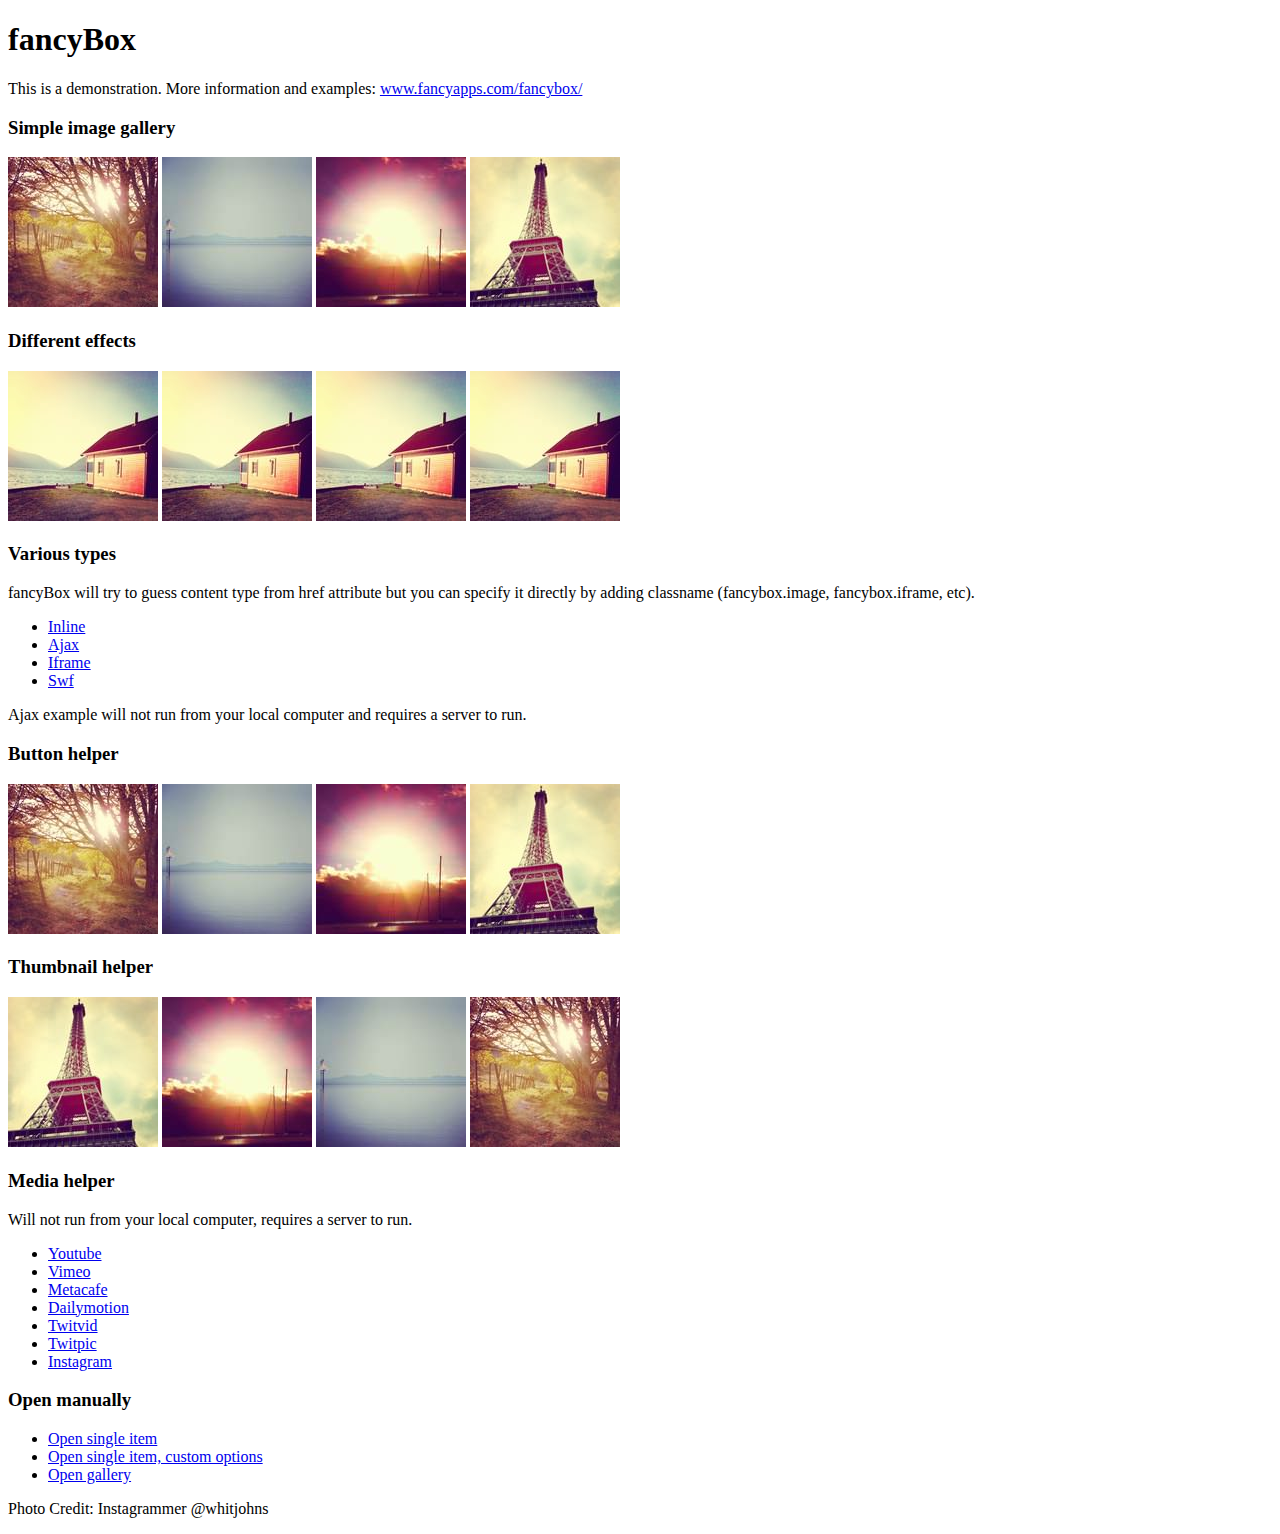
<file: assets/plugins/fancybox/demo/index.html>
<!DOCTYPE html>
<html>
<head>
	<title>fancyBox - Fancy jQuery Lightbox Alternative | Demonstration</title>
	<meta http-equiv="Content-Type" content="text/html; charset=UTF-8" />

	<!-- Add jQuery library -->
	<script type="text/javascript" src="../lib/jquery-1.8.2.min.js"></script>

	<!-- Add mousewheel plugin (this is optional) -->
	<script type="text/javascript" src="../lib/jquery.mousewheel-3.0.6.pack.js"></script>

	<!-- Add fancyBox main JS and CSS files -->
	<script type="text/javascript" src="../source/jquery.fancybox.js?v=2.1.3"></script>
	<link rel="stylesheet" type="text/css" href="../source/jquery.fancybox.css?v=2.1.2" media="screen" />

	<!-- Add Button helper (this is optional) -->
	<link rel="stylesheet" type="text/css" href="../source/helpers/jquery.fancybox-buttons.css?v=1.0.5" />
	<script type="text/javascript" src="../source/helpers/jquery.fancybox-buttons.js?v=1.0.5"></script>

	<!-- Add Thumbnail helper (this is optional) -->
	<link rel="stylesheet" type="text/css" href="../source/helpers/jquery.fancybox-thumbs.css?v=1.0.7" />
	<script type="text/javascript" src="../source/helpers/jquery.fancybox-thumbs.js?v=1.0.7"></script>

	<!-- Add Media helper (this is optional) -->
	<script type="text/javascript" src="../source/helpers/jquery.fancybox-media.js?v=1.0.5"></script>

	<script type="text/javascript">
		$(document).ready(function() {
			/*
			 *  Simple image gallery. Uses default settings
			 */

			$('.fancybox').fancybox();

			/*
			 *  Different effects
			 */

			// Change title type, overlay closing speed
			$(".fancybox-effects-a").fancybox({
				helpers: {
					title : {
						type : 'outside'
					},
					overlay : {
						speedOut : 0
					}
				}
			});

			// Disable opening and closing animations, change title type
			$(".fancybox-effects-b").fancybox({
				openEffect  : 'none',
				closeEffect	: 'none',

				helpers : {
					title : {
						type : 'over'
					}
				}
			});

			// Set custom style, close if clicked, change title type and overlay color
			$(".fancybox-effects-c").fancybox({
				wrapCSS    : 'fancybox-custom',
				closeClick : true,

				openEffect : 'none',

				helpers : {
					title : {
						type : 'inside'
					},
					overlay : {
						css : {
							'background' : 'rgba(238,238,238,0.85)'
						}
					}
				}
			});

			// Remove padding, set opening and closing animations, close if clicked and disable overlay
			$(".fancybox-effects-d").fancybox({
				padding: 0,

				openEffect : 'elastic',
				openSpeed  : 150,

				closeEffect : 'elastic',
				closeSpeed  : 150,

				closeClick : true,

				helpers : {
					overlay : null
				}
			});

			/*
			 *  Button helper. Disable animations, hide close button, change title type and content
			 */

			$('.fancybox-buttons').fancybox({
				openEffect  : 'none',
				closeEffect : 'none',

				prevEffect : 'none',
				nextEffect : 'none',

				closeBtn  : false,

				helpers : {
					title : {
						type : 'inside'
					},
					buttons	: {}
				},

				afterLoad : function() {
					this.title = 'Image ' + (this.index + 1) + ' of ' + this.group.length + (this.title ? ' - ' + this.title : '');
				}
			});


			/*
			 *  Thumbnail helper. Disable animations, hide close button, arrows and slide to next gallery item if clicked
			 */

			$('.fancybox-thumbs').fancybox({
				prevEffect : 'none',
				nextEffect : 'none',

				closeBtn  : false,
				arrows    : false,
				nextClick : true,

				helpers : {
					thumbs : {
						width  : 50,
						height : 50
					}
				}
			});

			/*
			 *  Media helper. Group items, disable animations, hide arrows, enable media and button helpers.
			*/
			$('.fancybox-media')
				.attr('rel', 'media-gallery')
				.fancybox({
					openEffect : 'none',
					closeEffect : 'none',
					prevEffect : 'none',
					nextEffect : 'none',

					arrows : false,
					helpers : {
						media : {},
						buttons : {}
					}
				});

			/*
			 *  Open manually
			 */

			$("#fancybox-manual-a").click(function() {
				$.fancybox.open('1_b.jpg');
			});

			$("#fancybox-manual-b").click(function() {
				$.fancybox.open({
					href : 'iframe.html',
					type : 'iframe',
					padding : 5
				});
			});

			$("#fancybox-manual-c").click(function() {
				$.fancybox.open([
					{
						href : '1_b.jpg',
						title : 'My title'
					}, {
						href : '2_b.jpg',
						title : '2nd title'
					}, {
						href : '3_b.jpg'
					}
				], {
					helpers : {
						thumbs : {
							width: 75,
							height: 50
						}
					}
				});
			});


		});
	</script>
	<style type="text/css">
		.fancybox-custom .fancybox-skin {
			box-shadow: 0 0 50px #222;
		}
	</style>
</head>
<body>
	<h1>fancyBox</h1>

	<p>This is a demonstration. More information and examples: <a href="http://fancyapps.com/fancybox/">www.fancyapps.com/fancybox/</a></p>

	<h3>Simple image gallery</h3>
	<p>
		<a class="fancybox" href="1_b.jpg" data-fancybox-group="gallery" title="Lorem ipsum dolor sit amet"><img src="1_s.jpg" alt="" /></a>

		<a class="fancybox" href="2_b.jpg" data-fancybox-group="gallery" title="Etiam quis mi eu elit temp"><img src="2_s.jpg" alt="" /></a>

		<a class="fancybox" href="3_b.jpg" data-fancybox-group="gallery" title="Cras neque mi, semper leon"><img src="3_s.jpg" alt="" /></a>

		<a class="fancybox" href="4_b.jpg" data-fancybox-group="gallery" title="Sed vel sapien vel sem uno"><img src="4_s.jpg" alt="" /></a>
	</p>

	<h3>Different effects</h3>
	<p>
		<a class="fancybox-effects-a" href="5_b.jpg" title="Lorem ipsum dolor sit amet, consectetur adipiscing elit"><img src="5_s.jpg" alt="" /></a>

		<a class="fancybox-effects-b" href="5_b.jpg" title="Lorem ipsum dolor sit amet, consectetur adipiscing elit"><img src="5_s.jpg" alt="" /></a>

		<a class="fancybox-effects-c" href="5_b.jpg" title="Lorem ipsum dolor sit amet, consectetur adipiscing elit"><img src="5_s.jpg" alt="" /></a>

		<a class="fancybox-effects-d" href="5_b.jpg" title="Lorem ipsum dolor sit amet, consectetur adipiscing elit"><img src="5_s.jpg" alt="" /></a>
	</p>

	<h3>Various types</h3>
	<p>
		fancyBox will try to guess content type from href attribute but you can specify it directly by adding classname (fancybox.image, fancybox.iframe, etc).
	</p>
	<ul>
		<li><a class="fancybox" href="#inline1" title="Lorem ipsum dolor sit amet">Inline</a></li>
		<li><a class="fancybox fancybox.ajax" href="ajax.txt">Ajax</a></li>
		<li><a class="fancybox fancybox.iframe" href="iframe.html">Iframe</a></li>
		<li><a class="fancybox" href="http://www.adobe.com/jp/events/cs3_web_edition_tour/swfs/perform.swf">Swf</a></li>
	</ul>

	<div id="inline1" style="width:400px;display: none;">
		<h3>Etiam quis mi eu elit</h3>
		<p>
			Lorem ipsum dolor sit amet, consectetur adipiscing elit. Etiam quis mi eu elit tempor facilisis id et neque. Nulla sit amet sem sapien. Vestibulum imperdiet porta ante ac ornare. Nulla et lorem eu nibh adipiscing ultricies nec at lacus. Cras laoreet ultricies sem, at blandit mi eleifend aliquam. Nunc enim ipsum, vehicula non pretium varius, cursus ac tortor. Vivamus fringilla congue laoreet. Quisque ultrices sodales orci, quis rhoncus justo auctor in. Phasellus dui eros, bibendum eu feugiat ornare, faucibus eu mi. Nunc aliquet tempus sem, id aliquam diam varius ac. Maecenas nisl nunc, molestie vitae eleifend vel, iaculis sed magna. Aenean tempus lacus vitae orci posuere porttitor eget non felis. Donec lectus elit, aliquam nec eleifend sit amet, vestibulum sed nunc.
		</p>
	</div>

	<p>
		Ajax example will not run from your local computer and requires a server to run.
	</p>

	<h3>Button helper</h3>
	<p>
		<a class="fancybox-buttons" data-fancybox-group="button" href="1_b.jpg"><img src="1_s.jpg" alt="" /></a>

		<a class="fancybox-buttons" data-fancybox-group="button" href="2_b.jpg"><img src="2_s.jpg" alt="" /></a>

		<a class="fancybox-buttons" data-fancybox-group="button" href="3_b.jpg"><img src="3_s.jpg" alt="" /></a>

		<a class="fancybox-buttons" data-fancybox-group="button" href="4_b.jpg"><img src="4_s.jpg" alt="" /></a>
	</p>

	<h3>Thumbnail helper</h3>
	<p>
		<a class="fancybox-thumbs" data-fancybox-group="thumb" href="4_b.jpg"><img src="4_s.jpg" alt="" /></a>

		<a class="fancybox-thumbs" data-fancybox-group="thumb" href="3_b.jpg"><img src="3_s.jpg" alt="" /></a>

		<a class="fancybox-thumbs" data-fancybox-group="thumb" href="2_b.jpg"><img src="2_s.jpg" alt="" /></a>

		<a class="fancybox-thumbs" data-fancybox-group="thumb" href="1_b.jpg"><img src="1_s.jpg" alt="" /></a>
	</p>

	<h3>Media helper</h3>
	<p>
		Will not run from your local computer, requires a server to run.
	</p>

	<ul>
		<li><a class="fancybox-media" href="http://www.youtube.com/watch?v=opj24KnzrWo">Youtube</a></li>
		<li><a class="fancybox-media" href="http://vimeo.com/25634903">Vimeo</a></li>
		<li><a class="fancybox-media" href="http://www.metacafe.com/watch/7635964/">Metacafe</a></li>
		<li><a class="fancybox-media" href="http://www.dailymotion.com/video/xoeylt_electric-guest-this-head-i-hold_music">Dailymotion</a></li>
		<li><a class="fancybox-media" href="http://twitvid.com/QY7MD">Twitvid</a></li>
		<li><a class="fancybox-media" href="http://twitpic.com/7p93st">Twitpic</a></li>
		<li><a class="fancybox-media" href="http://instagr.am/p/IejkuUGxQn">Instagram</a></li>
	</ul>

	<h3>Open manually</h3>
	<ul>
		<li><a id="fancybox-manual-a" href="javascript:;">Open single item</a></li>
		<li><a id="fancybox-manual-b" href="javascript:;">Open single item, custom options</a></li>
		<li><a id="fancybox-manual-c" href="javascript:;">Open gallery</a></li>
	</ul>

	<p>
		Photo Credit: Instagrammer @whitjohns
	</p>
</body>
</html>
</file>
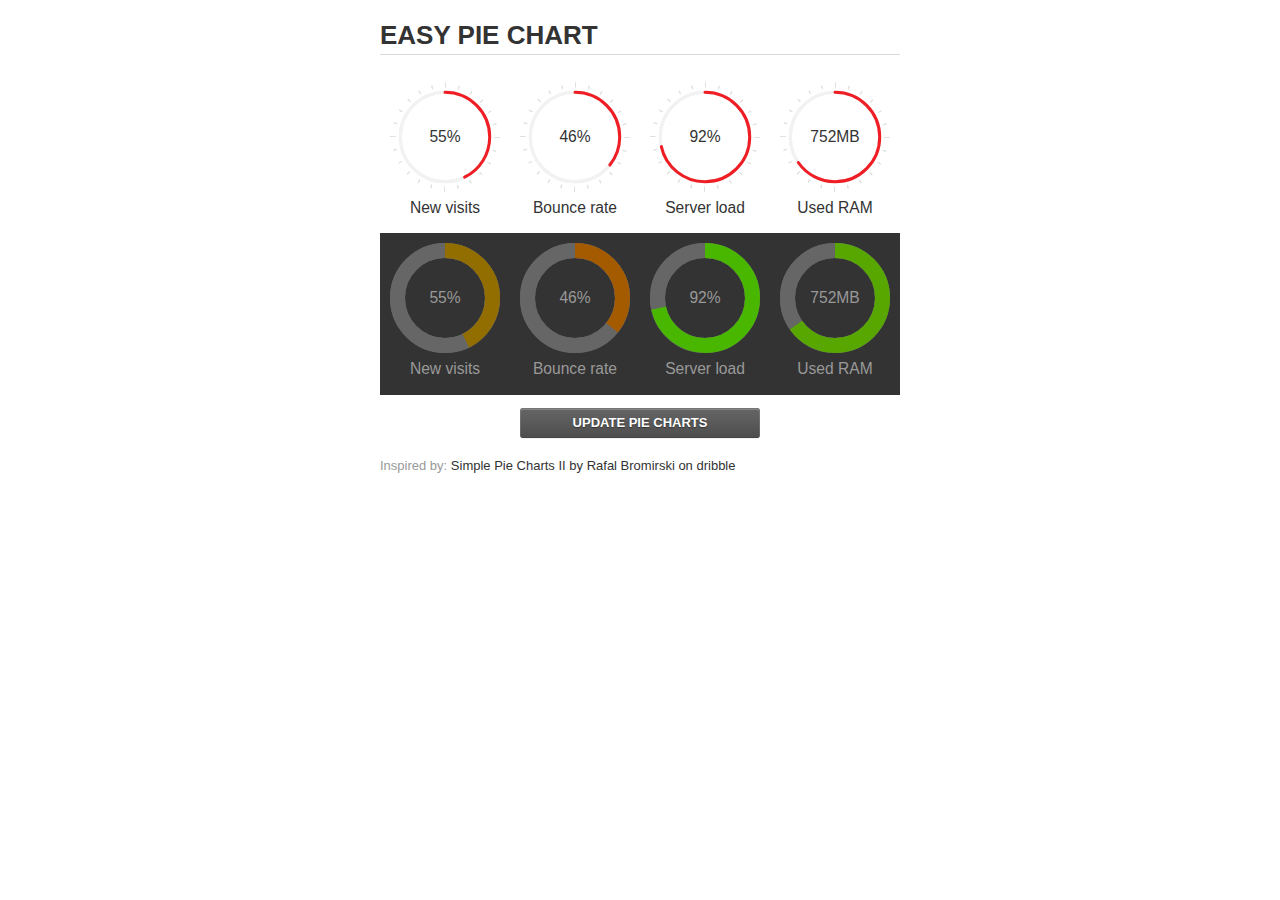
<file: assets/plugins/jquery-easy-pie-chart/examples/index.html>
<!doctype html>
<html>
    <head>
        <meta charset="utf-8">
        <title>Easy Pie Chart</title>
        <script type="text/javascript" src="https://ajax.googleapis.com/ajax/libs/jquery/1.7.2/jquery.min.js"></script>
        <script type="text/javascript" src="http://html5shiv.googlecode.com/svn/trunk/html5.js"></script>
        <script type="text/javascript" src="excanvas.js"></script>
        <script type="text/javascript" src="../jquery.easy-pie-chart.js"></script>

        <link rel="stylesheet" type="text/css" href="style.css" media="screen">
        <link rel="stylesheet" type="text/css" href="../jquery.easy-pie-chart.css" media="screen">

        <meta name="viewport" content="width=device-width, initial-scale=1.0">

        <script type="text/javascript">
            var initPieChart = function() {
                $('.percentage').easyPieChart({
                    animate: 1000
                });
                $('.percentage-light').easyPieChart({
                    barColor: function(percent) {
                        percent /= 100;
                        return "rgb(" + Math.round(255 * (1-percent)) + ", " + Math.round(255 * percent) + ", 0)";
                    },
                    trackColor: '#666',
                    scaleColor: false,
                    lineCap: 'butt',
                    lineWidth: 15,
                    animate: 1000
                });

                $('.updateEasyPieChart').on('click', function(e) {
                  e.preventDefault();
                  $('.percentage, .percentage-light').each(function() {
                    var newValue = Math.round(100*Math.random());
                    $(this).data('easyPieChart').update(newValue);
                    $('span', this).text(newValue);
                  });
                });
            };
        </script>
    </head>
    <body onload="initPieChart();">
        <div class="container">
            <h1>EASY PIE CHART</h1>
            <div class="chart">
                <div class="percentage success" data-percent="55"><span>55</span>%</div>
                <div class="label">New visits</div>
            </div>
            <div class="chart">
                <div class="percentage" data-percent="46"><span>46</span>%</div>
                <div class="label">Bounce rate</div>
            </div>
            <div class="chart">
                <div class="percentage" data-percent="92"><span>92</span>%</div>
                <div class="label">Server load</div>
            </div>
            <div class="chart">
                <div class="percentage" data-percent="84"><span>752</span>MB</div>
                <div class="label">Used RAM</div>
            </div>
            <div style="clear:both;"></div>
            <div class="dark">
                <div class="chart">
                    <div id="sparkline_bar" class="percentage-light" data-percent="55"><span>55</span>%</div>
                    <div class="label">New visits</div>
                </div>
                <div class="chart">
                    <div id="sparkline_bar" class="percentage-light" data-percent="46"><span>46</span>%</div>
                    <div class="label">Bounce rate</div>
                </div>
                <div class="chart">
                    <div class="percentage-light" data-percent="92"><span>92</span>%</div>
                    <div class="label">Server load</div>
                </div>
                <div class="chart">
                    <div class="percentage-light" data-percent="84"><span>752</span>MB</div>
                    <div class="label">Used RAM</div>
                </div>
                <div style="clear:both;"></div>
            </div>

            <p><a href="#" class="button updateEasyPieChart">Update pie charts</a></p>

            <p class="credits">Inspired by: <a href="http://drbl.in/ezuc" target="_blank">Simple Pie Charts II by Rafal Bromirski on dribble</a></p>
        </div>
    </body>
</html>
</file>
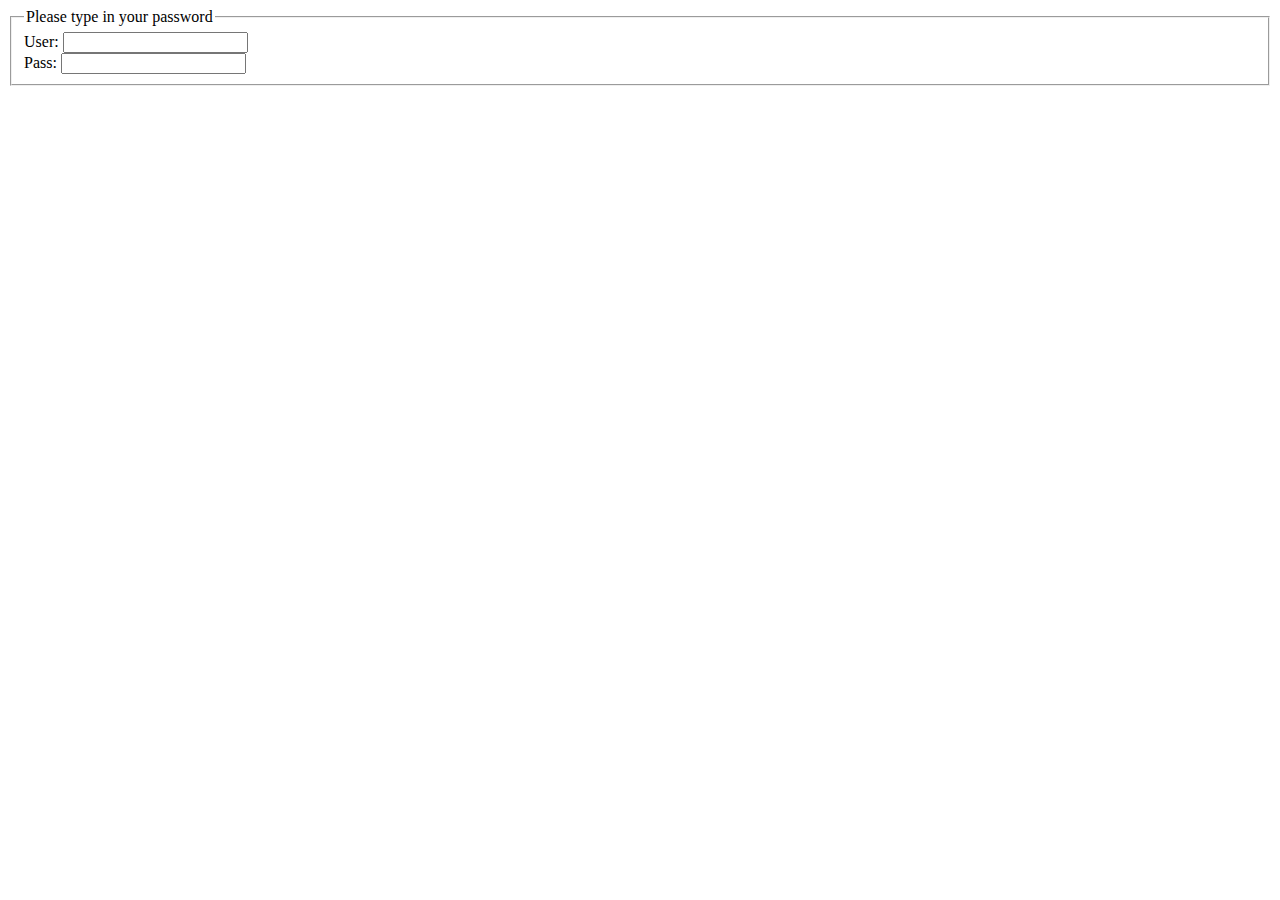
<file: assets/plugins/jquery.pwstrength.bootstrap/test/index.html>
<!DOCTYPE html>
<html>
<head>
    <title>Bootstrap Password Strength Meter Example</title>
    <link rel="stylesheet" media="screen" href="bootstrap.css" />
</head>
<body>
    <form>
        <fieldset>
            <legend>Please type in your password</legend>
            User: <input type="text" id="username" /><br />
            Pass: <input type="password" id="password" />
            <div id="messages"></div>
        </fieldset>
    </form>

    <script src="//ajax.googleapis.com/ajax/libs/jquery/1.8.3/jquery.min.js"></script>
    <script type="text/javascript" src="pwstrength.js"></script>
    <script type="text/javascript">
        jQuery(document).ready(function () {
            "use strict";
            var options = {
                onLoad: function () {
                    $('#messages').text('Start typing password');
                },
                onKeyUp: function (evt) {
                    $(evt.target).pwstrength("outputErrorList");
                }
            };
            $(':password').pwstrength(options);
        });
    </script>
</body>
</html>
</file>
<file: assets/plugins/glyphicons/css/style.css>
article,aside,details,figcaption,figure,footer,header,hgroup,nav,section{display:block}audio,canvas,video{display:inline-block;*display:inline;*zoom:1}audio:not([controls]){display:none}html,body{margin:0;padding:0}h1,h2,h3,h4,h5,h6,p,blockquote,pre,a,abbr,acronym,address,cite,code,del,dfn,em,img,q,s,samp,small,strike,strong,sub,sup,tt,var,dd,dl,dt,li,ol,ul,fieldset,form,label,legend,button,table,caption,tbody,tfoot,thead,tr,th,td{margin:0;padding:0;border:0;font-size:100%;line-height:1;font-family:inherit}html{font-size:62.5%;-webkit-text-size-adjust:100%;-ms-text-size-adjust:100%}a:hover,a:active{outline:0}sub,sup{position:relative;font-size:75%;line-height:0;vertical-align:baseline}sup{top:-0.5em}sub{bottom:-0.25em}img{-ms-interpolation-mode:bicubic}html,body{height:100%}body{background:#fff;margin:0;font-size:14px;color:#000;padding:20px 20px}h2{margin:0 0 5px 0;font-size:27px}p,.glyphicons{display:inline-block;*display:inline;*zoom:1;width:240px;font-size:18px;line-height:48px}p i:before,.glyphicons i:before{line-height:55px!important}p{width:275px;line-height:48px}.white-content{margin:0 -20px 0 -20px;padding:20px;background:#000;background:rgba(0,0,0,0.9)}.white-content *,.white-content p,.white-content a{color:#fff}
</file>
<file: assets/plugins/glyphicons_halflings/css/style.css>
article,aside,details,figcaption,figure,footer,header,hgroup,nav,section{display:block}audio,canvas,video{display:inline-block;*display:inline;*zoom:1}audio:not([controls]){display:none}html,body{margin:0;padding:0}h1,h2,h3,h4,h5,h6,p,blockquote,pre,a,abbr,acronym,address,cite,code,del,dfn,em,img,q,s,samp,small,strike,strong,sub,sup,tt,var,dd,dl,dt,li,ol,ul,fieldset,form,label,legend,button,table,caption,tbody,tfoot,thead,tr,th,td{margin:0;padding:0;border:0;font-size:100%;line-height:1;font-family:inherit}html{font-size:62.5%;-webkit-text-size-adjust:100%;-ms-text-size-adjust:100%}a:hover,a:active{outline:0}sub,sup{position:relative;font-size:75%;line-height:0;vertical-align:baseline}sup{top:-0.5em}sub{bottom:-0.25em}img{-ms-interpolation-mode:bicubic}html,body{height:100%}body{background:#fff;margin:0;font-size:14px;color:#000;padding:20px 20px}h2{margin:0 0 5px 0;font-size:27px}p,.halflings{display:inline-block;*display:inline;*zoom:1;width:175px;font-size:14px;line-height:14px}p .halflings-icon,.halflings .halflings-icon{margin:0 10px 0 0}p{width:200px}.white-content{margin:0 -20px 0 -20px;padding:20px;background:#000;background:rgba(0,0,0,0.9)}.white-content *,.white-content p,.white-content a{color:#fff}
</file>
<file: assets/plugins/glyphicons_halflings/css/halflings.css>
/*!
 *
 *  Project:  GLYPHICONS HALFLINGS
 *  Author:   Jan Kovarik - www.glyphicons.com
 *  Twitter:  @jankovarik
 *
 */
html,
html .halflings {
  -webkit-font-smoothing: antialiased !important;
}
@font-face {
  font-family: 'Glyphicons Halflings';
  src: url('../fonts/glyphiconshalflings-regular.eot');
  src: url('../fonts/glyphiconshalflings-regular.eot?#iefix') format('embedded-opentype'), url('../fonts/glyphiconshalflings-regular.woff') format('woff'), url('../fonts/glyphiconshalflings-regular.ttf') format('truetype'), url('../fonts/glyphiconshalflings-regular.svg#glyphicons_halflingsregular') format('svg');
  font-weight: normal;
  font-style: normal;
}
.halflings {
  display: inline-block;
  position: relative;
  padding: 0 0 0 25px;
  color: #1d1d1b;
  text-decoration: none;
  *display: inline;
  *zoom: 1;
}
.halflings i:before {
  position: absolute;
  left: 0;
  top: 0;
  font: 12px/1em 'Glyphicons Halflings';
  font-style: normal;
  color: #1d1d1b;
}
.halflings.white i:before {
  color: #fff;
}
.halflings.glass i:before {
  content: "\e001";
}
.halflings.music i:before {
  content: "\e002";
}
.halflings.search i:before {
  content: "\e003";
}
.halflings.envelope i:before {
  content: "\2709";
}
.halflings.heart i:before {
  content: "\e005";
}
.halflings.star i:before {
  content: "\e006";
}
.halflings.star-empty i:before {
  content: "\e007";
}
.halflings.user i:before {
  content: "\e008";
}
.halflings.film i:before {
  content: "\e009";
}
.halflings.th-large i:before {
  content: "\e010";
}
.halflings.th i:before {
  content: "\e011";
}
.halflings.th-list i:before {
  content: "\e012";
}
.halflings.ok i:before {
  content: "\e013";
}
.halflings.remove i:before {
  content: "\e014";
}
.halflings.zoom-in i:before {
  content: "\e015";
}
.halflings.zoom-out i:before {
  content: "\e016";
}
.halflings.off i:before {
  content: "\e017";
}
.halflings.signal i:before {
  content: "\e018";
}
.halflings.cog i:before {
  content: "\e019";
}
.halflings.trash i:before {
  content: "\e020";
}
.halflings.home i:before {
  content: "\e021";
}
.halflings.file i:before {
  content: "\e022";
}
.halflings.time i:before {
  content: "\e023";
}
.halflings.road i:before {
  content: "\e024";
}
.halflings.download-alt i:before {
  content: "\e025";
}
.halflings.download i:before {
  content: "\e026";
}
.halflings.upload i:before {
  content: "\e027";
}
.halflings.inbox i:before {
  content: "\e028";
}
.halflings.play-circle i:before {
  content: "\e029";
}
.halflings.repeat i:before {
  content: "\e030";
}
.halflings.refresh i:before {
  content: "\e031";
}
.halflings.list-alt i:before {
  content: "\e032";
}
.halflings.lock i:before {
  content: "\e033";
}
.halflings.flag i:before {
  content: "\e034";
}
.halflings.headphones i:before {
  content: "\e035";
}
.halflings.volume-off i:before {
  content: "\e036";
}
.halflings.volume-down i:before {
  content: "\e037";
}
.halflings.volume-up i:before {
  content: "\e038";
}
.halflings.qrcode i:before {
  content: "\e039";
}
.halflings.barcode i:before {
  content: "\e040";
}
.halflings.tag i:before {
  content: "\e041";
}
.halflings.tags i:before {
  content: "\e042";
}
.halflings.book i:before {
  content: "\e043";
}
.halflings.bookmark i:before {
  content: "\e044";
}
.halflings.print i:before {
  content: "\e045";
}
.halflings.camera i:before {
  content: "\e046";
}
.halflings.font i:before {
  content: "\e047";
}
.halflings.bold i:before {
  content: "\e048";
}
.halflings.italic i:before {
  content: "\e049";
}
.halflings.text-height i:before {
  content: "\e050";
}
.halflings.text-width i:before {
  content: "\e051";
}
.halflings.align-left i:before {
  content: "\e052";
}
.halflings.align-center i:before {
  content: "\e053";
}
.halflings.align-right i:before {
  content: "\e054";
}
.halflings.align-justify i:before {
  content: "\e055";
}
.halflings.list i:before {
  content: "\e056";
}
.halflings.indent-left i:before {
  content: "\e057";
}
.halflings.indent-right i:before {
  content: "\e058";
}
.halflings.facetime-video i:before {
  content: "\e059";
}
.halflings.picture i:before {
  content: "\e060";
}
.halflings.pencil i:before {
  content: "\270f";
}
.halflings.map-marker i:before {
  content: "\e062";
}
.halflings.adjust i:before {
  content: "\e063";
}
.halflings.tint i:before {
  content: "\e064";
}
.halflings.edit i:before {
  content: "\e065";
}
.halflings.share i:before {
  content: "\e066";
}
.halflings.check i:before {
  content: "\e067";
}
.halflings.move i:before {
  content: "\e068";
}
.halflings.step-backward i:before {
  content: "\e069";
}
.halflings.fast-backward i:before {
  content: "\e070";
}
.halflings.backward i:before {
  content: "\e071";
}
.halflings.play i:before {
  content: "\e072";
}
.halflings.pause i:before {
  content: "\e073";
}
.halflings.stop i:before {
  content: "\e074";
}
.halflings.forward i:before {
  content: "\e075";
}
.halflings.fast-forward i:before {
  content: "\e076";
}
.halflings.step-forward i:before {
  content: "\e077";
}
.halflings.eject i:before {
  content: "\e078";
}
.halflings.chevron-left i:before {
  content: "\e079";
}
.halflings.chevron-right i:before {
  content: "\e080";
}
.halflings.plus-sign i:before {
  content: "\e081";
}
.halflings.minus-sign i:before {
  content: "\e082";
}
.halflings.remove-sign i:before {
  content: "\e083";
}
.halflings.ok-sign i:before {
  content: "\e084";
}
.halflings.question-sign i:before {
  content: "\e085";
}
.halflings.info-sign i:before {
  content: "\e086";
}
.halflings.screenshot i:before {
  content: "\e087";
}
.halflings.remove-circle i:before {
  content: "\e088";
}
.halflings.ok-circle i:before {
  content: "\e089";
}
.halflings.ban-circle i:before {
  content: "\e090";
}
.halflings.arrow-left i:before {
  content: "\e091";
}
.halflings.arrow-right i:before {
  content: "\e092";
}
.halflings.arrow-up i:before {
  content: "\e093";
}
.halflings.arrow-down i:before {
  content: "\e094";
}
.halflings.share-alt i:before {
  content: "\e095";
}
.halflings.resize-full i:before {
  content: "\e096";
}
.halflings.resize-small i:before {
  content: "\e097";
}
.halflings.plus i:before {
  content: "\002b";
}
.halflings.minus i:before {
  content: "\2212";
}
.halflings.asterisk i:before {
  content: "\002a";
}
.halflings.exclamation-sign i:before {
  content: "\e101";
}
.halflings.gift i:before {
  content: "\e102";
}
.halflings.leaf i:before {
  content: "\e103";
}
.halflings.fire i:before {
  content: "\e104";
}
.halflings.eye-open i:before {
  content: "\e105";
}
.halflings.eye-close i:before {
  content: "\e106";
}
.halflings.warning-sign i:before {
  content: "\e107";
}
.halflings.plane i:before {
  content: "\e108";
}
.halflings.calendar i:before {
  content: "\e109";
}
.halflings.random i:before {
  content: "\e110";
}
.halflings.comments i:before {
  content: "\e111";
}
.halflings.magnet i:before {
  content: "\e113";
}
.halflings.chevron-up i:before {
  content: "\e113";
}
.halflings.chevron-down i:before {
  content: "\e114";
}
.halflings.retweet i:before {
  content: "\e115";
}
.halflings.shopping-cart i:before {
  content: "\e116";
}
.halflings.folder-close i:before {
  content: "\e117";
}
.halflings.folder-open i:before {
  content: "\e118";
}
.halflings.resize-vertical i:before {
  content: "\e119";
}
.halflings.resize-horizontal i:before {
  content: "\e120";
}
.halflings.hdd i:before {
  content: "\e121";
}
.halflings.bullhorn i:before {
  content: "\e122";
}
.halflings.bell i:before {
  content: "\e123";
}
.halflings.certificate i:before {
  content: "\e124";
}
.halflings.thumbs-up i:before {
  content: "\e125";
}
.halflings.thumbs-down i:before {
  content: "\e126";
}
.halflings.hand-right i:before {
  content: "\e127";
}
.halflings.hand-left i:before {
  content: "\e128";
}
.halflings.hand-top i:before {
  content: "\e129";
}
.halflings.hand-down i:before {
  content: "\e130";
}
.halflings.circle-arrow-right i:before {
  content: "\e131";
}
.halflings.circle-arrow-left i:before {
  content: "\e132";
}
.halflings.circle-arrow-top i:before {
  content: "\e133";
}
.halflings.circle-arrow-down i:before {
  content: "\e134";
}
.halflings.globe i:before {
  content: "\e135";
}
.halflings.wrench i:before {
  content: "\e136";
}
.halflings.tasks i:before {
  content: "\e137";
}
.halflings.filter i:before {
  content: "\e138";
}
.halflings.briefcase i:before {
  content: "\e139";
}
.halflings.fullscreen i:before {
  content: "\e140";
}
.halflings.dashboard i:before {
  content: "\e141";
}
.halflings.paperclip i:before {
  content: "\e142";
}
.halflings.heart-empty i:before {
  content: "\e143";
}
.halflings.link i:before {
  content: "\e144";
}
.halflings.phone i:before {
  content: "\e145";
}
.halflings.pushpin i:before {
  content: "\e146";
}
.halflings.euro i:before {
  content: "\20ac";
}
.halflings.usd i:before {
  content: "\e148";
}
.halflings.gbp i:before {
  content: "\e149";
}
.halflings.sort i:before {
  content: "\e150";
}
.halflings.sort-by-alphabet i:before {
  content: "\e151";
}
.halflings.sort-by-alphabet-alt i:before {
  content: "\e152";
}
.halflings.sort-by-order i:before {
  content: "\e153";
}
.halflings.sort-by-order-alt i:before {
  content: "\e154";
}
.halflings.sort-by-attributes i:before {
  content: "\e155";
}
.halflings.sort-by-attributes-alt i:before {
  content: "\e156";
}
.halflings.unchecked i:before {
  content: "\e157";
}
.halflings.expand i:before {
  content: "\e158";
}
.halflings.collapse i:before {
  content: "\e159";
}
.halflings.collapse-top i:before {
  content: "\e160";
}
.halflings-icon {
  display: inline-block;
  width: 14px;
  height: 14px;
  line-height: 14px;
  vertical-align: text-top;
  background-image: url(../images/glyphicons_halflings.svg);
  background-position: 0 0;
  background-repeat: no-repeat;
  vertical-align: top;
  *display: inline;
  *zoom: 1;
  *margin-right: .3em;
}
.no-inlinesvg .halflings-icon {
  background-image: url(../images/glyphicons_halflings.png);
}
.halflings-icon.white {
  background-image: url(../images/glyphicons_halflings-white.svg);
}
.no-inlinesvg .halflings-icon.white {
  background-image: url(../images/glyphicons_halflings-white.png);
}
.halflings-icon.glass {
  background-position: 0 0;
}
.halflings-icon.music {
  background-position: -24px 0;
}
.halflings-icon.search {
  background-position: -48px 0;
}
.halflings-icon.envelope {
  background-position: -72px 0;
}
.halflings-icon.heart {
  background-position: -96px 0;
}
.halflings-icon.star {
  background-position: -120px 0;
}
.halflings-icon.star-empty {
  background-position: -144px 0;
}
.halflings-icon.user {
  background-position: -168px 0;
}
.halflings-icon.film {
  background-position: -192px 0;
}
.halflings-icon.th-large {
  background-position: -216px 0;
}
.halflings-icon.th {
  background-position: -240px 0;
}
.halflings-icon.th-list {
  background-position: -264px 0;
}
.halflings-icon.ok {
  background-position: -288px 0;
}
.halflings-icon.remove {
  background-position: -312px 0;
}
.halflings-icon.zoom-in {
  background-position: -336px 0;
}
.halflings-icon.zoom-out {
  background-position: -360px 0;
}
.halflings-icon.off {
  background-position: -384px 0;
}
.halflings-icon.signal {
  background-position: -408px 0;
}
.halflings-icon.cog {
  background-position: -432px 0;
}
.halflings-icon.trash {
  background-position: -456px 0;
}
.halflings-icon.home {
  background-position: 0 -24px;
}
.halflings-icon.file {
  background-position: -24px -24px;
}
.halflings-icon.time {
  background-position: -48px -24px;
}
.halflings-icon.road {
  background-position: -72px -24px;
}
.halflings-icon.download-alt {
  background-position: -96px -24px;
}
.halflings-icon.download {
  background-position: -120px -24px;
}
.halflings-icon.upload {
  background-position: -144px -24px;
}
.halflings-icon.inbox {
  background-position: -168px -24px;
}
.halflings-icon.play-circle {
  background-position: -192px -24px;
}
.halflings-icon.repeat {
  background-position: -216px -24px;
}
.halflings-icon.refresh {
  background-position: -240px -24px;
}
.halflings-icon.list-alt {
  background-position: -264px -24px;
}
.halflings-icon.lock {
  background-position: -287px -24px;
}
.halflings-icon.flag {
  background-position: -312px -24px;
}
.halflings-icon.headphones {
  background-position: -336px -24px;
}
.halflings-icon.volume-off {
  background-position: -360px -24px;
}
.halflings-icon.volume-down {
  background-position: -384px -24px;
}
.halflings-icon.volume-up {
  background-position: -408px -24px;
}
.halflings-icon.qrcode {
  background-position: -432px -24px;
}
.halflings-icon.barcode {
  background-position: -456px -24px;
}
.halflings-icon.tag {
  background-position: 0 -48px;
}
.halflings-icon.tags {
  background-position: -25px -48px;
}
.halflings-icon.book {
  background-position: -48px -48px;
}
.halflings-icon.bookmark {
  background-position: -72px -48px;
}
.halflings-icon.print {
  background-position: -96px -48px;
}
.halflings-icon.camera {
  background-position: -120px -48px;
}
.halflings-icon.font {
  background-position: -144px -48px;
}
.halflings-icon.bold {
  background-position: -167px -48px;
}
.halflings-icon.italic {
  background-position: -192px -48px;
}
.halflings-icon.text-height {
  background-position: -216px -48px;
}
.halflings-icon.text-width {
  background-position: -240px -48px;
}
.halflings-icon.align-left {
  background-position: -264px -48px;
}
.halflings-icon.align-center {
  background-position: -288px -48px;
}
.halflings-icon.align-right {
  background-position: -312px -48px;
}
.halflings-icon.align-justify {
  background-position: -336px -48px;
}
.halflings-icon.list {
  background-position: -360px -48px;
}
.halflings-icon.indent-left {
  background-position: -384px -48px;
}
.halflings-icon.indent-right {
  background-position: -408px -48px;
}
.halflings-icon.facetime-video {
  background-position: -432px -48px;
}
.halflings-icon.picture {
  background-position: -456px -48px;
}
.halflings-icon.pencil {
  background-position: 0 -72px;
}
.halflings-icon.map-marker {
  background-position: -24px -72px;
}
.halflings-icon.adjust {
  background-position: -48px -72px;
}
.halflings-icon.tint {
  background-position: -72px -72px;
}
.halflings-icon.edit {
  background-position: -96px -72px;
}
.halflings-icon.share {
  background-position: -120px -72px;
}
.halflings-icon.check {
  background-position: -144px -72px;
}
.halflings-icon.move {
  background-position: -168px -72px;
}
.halflings-icon.step-backward {
  background-position: -192px -72px;
}
.halflings-icon.fast-backward {
  background-position: -216px -72px;
}
.halflings-icon.backward {
  background-position: -240px -72px;
}
.halflings-icon.play {
  background-position: -264px -72px;
}
.halflings-icon.pause {
  background-position: -288px -72px;
}
.halflings-icon.stop {
  background-position: -312px -72px;
}
.halflings-icon.forward {
  background-position: -336px -72px;
}
.halflings-icon.fast-forward {
  background-position: -360px -72px;
}
.halflings-icon.step-forward {
  background-position: -384px -72px;
}
.halflings-icon.eject {
  background-position: -408px -72px;
}
.halflings-icon.chevron-left {
  background-position: -432px -72px;
}
.halflings-icon.chevron-right {
  background-position: -456px -72px;
}
.halflings-icon.plus-sign {
  background-position: 0 -96px;
}
.halflings-icon.minus-sign {
  background-position: -24px -96px;
}
.halflings-icon.remove-sign {
  background-position: -48px -96px;
}
.halflings-icon.ok-sign {
  background-position: -72px -96px;
}
.halflings-icon.question-sign {
  background-position: -96px -96px;
}
.halflings-icon.info-sign {
  background-position: -120px -96px;
}
.halflings-icon.screenshot {
  background-position: -144px -96px;
}
.halflings-icon.remove-circle {
  background-position: -168px -96px;
}
.halflings-icon.ok-circle {
  background-position: -192px -96px;
}
.halflings-icon.ban-circle {
  background-position: -216px -96px;
}
.halflings-icon.arrow-left {
  background-position: -240px -96px;
}
.halflings-icon.arrow-right {
  background-position: -264px -96px;
}
.halflings-icon.arrow-up {
  background-position: -289px -96px;
}
.halflings-icon.arrow-down {
  background-position: -312px -96px;
}
.halflings-icon.share-alt {
  background-position: -336px -96px;
}
.halflings-icon.resize-full {
  background-position: -360px -96px;
}
.halflings-icon.resize-small {
  background-position: -384px -96px;
}
.halflings-icon.plus {
  background-position: -408px -96px;
}
.halflings-icon.minus {
  background-position: -433px -96px;
}
.halflings-icon.asterisk {
  background-position: -456px -96px;
}
.halflings-icon.exclamation-sign {
  background-position: 0 -120px;
}
.halflings-icon.gift {
  background-position: -24px -120px;
}
.halflings-icon.leaf {
  background-position: -48px -120px;
}
.halflings-icon.fire {
  background-position: -72px -120px;
}
.halflings-icon.eye-open {
  background-position: -96px -120px;
}
.halflings-icon.eye-close {
  background-position: -120px -120px;
}
.halflings-icon.warning-sign {
  background-position: -144px -120px;
}
.halflings-icon.plane {
  background-position: -168px -120px;
}
.halflings-icon.calendar {
  background-position: -192px -120px;
}
.halflings-icon.random {
  background-position: -216px -120px;
}
.halflings-icon.comments {
  background-position: -240px -120px;
}
.halflings-icon.magnet {
  background-position: -264px -120px;
}
.halflings-icon.chevron-up {
  background-position: -288px -120px;
}
.halflings-icon.chevron-down {
  background-position: -313px -119px;
}
.halflings-icon.retweet {
  background-position: -336px -120px;
}
.halflings-icon.shopping-cart {
  background-position: -360px -120px;
}
.halflings-icon.folder-close {
  background-position: -384px -120px;
}
.halflings-icon.folder-open {
  background-position: -408px -120px;
}
.halflings-icon.resize-vertical {
  background-position: -432px -119px;
}
.halflings-icon.resize-horizontal {
  background-position: -456px -118px;
}
.halflings-icon.hdd {
  background-position: 0px -144px;
}
.halflings-icon.bullhorn {
  background-position: -24px -144px;
}
.halflings-icon.bell {
  background-position: -48px -144px;
}
.halflings-icon.certificate {
  background-position: -72px -144px;
}
.halflings-icon.thumbs-up {
  background-position: -96px -144px;
}
.halflings-icon.thumbs-down {
  background-position: -120px -144px;
}
.halflings-icon.hand-right {
  background-position: -144px -144px;
}
.halflings-icon.hand-left {
  background-position: -168px -144px;
}
.halflings-icon.hand-top {
  background-position: -192px -144px;
}
.halflings-icon.hand-down {
  background-position: -216px -144px;
}
.halflings-icon.circle-arrow-right {
  background-position: -240px -144px;
}
.halflings-icon.circle-arrow-left {
  background-position: -264px -144px;
}
.halflings-icon.circle-arrow-top {
  background-position: -288px -144px;
}
.halflings-icon.circle-arrow-down {
  background-position: -313px -144px;
}
.halflings-icon.globe {
  background-position: -336px -144px;
}
.halflings-icon.wrench {
  background-position: -360px -144px;
}
.halflings-icon.tasks {
  background-position: -384px -144px;
}
.halflings-icon.filter {
  background-position: -408px -144px;
}
.halflings-icon.briefcase {
  background-position: -432px -144px;
}
.halflings-icon.fullscreen {
  background-position: -456px -144px;
}
.halflings-icon.dashboard {
  background-position: 0px -168px;
}
.halflings-icon.paperclip {
  background-position: -24px -168px;
}
.halflings-icon.heart-empty {
  background-position: -48px -168px;
}
.halflings-icon.link {
  background-position: -72px -168px;
}
.halflings-icon.phone {
  background-position: -96px -168px;
}
.halflings-icon.pushpin {
  background-position: -120px -168px;
}
.halflings-icon.euro {
  background-position: -144px -168px;
}
.halflings-icon.usd {
  background-position: -168px -168px;
}
.halflings-icon.gbp {
  background-position: -192px -168px;
}
.halflings-icon.sort {
  background-position: -216px -168px;
}
.halflings-icon.sort-by-alphabet {
  background-position: -240px -168px;
}
.halflings-icon.sort-by-alphabet-alt {
  background-position: -264px -168px;
}
.halflings-icon.sort-by-order {
  background-position: -288px -168px;
}
.halflings-icon.sort-by-order-alt {
  background-position: -313px -168px;
}
.halflings-icon.sort-by-attributes {
  background-position: -336px -168px;
}
.halflings-icon.sort-by-attributes-alt {
  background-position: -360px -168px;
}
.halflings-icon.unchecked {
  background-position: -384px -168px;
}
.halflings-icon.expand {
  background-position: -408px -168px;
}
.halflings-icon.collapse {
  background-position: -432px -168px;
}
.halflings-icon.collapse-top {
  background-position: -456px -168px;
}
</file>
<file: assets/plugins/jquery-easy-pie-chart/examples/style.css>
body {
    font: 13px/1.4 'Helvetica Neue', 'Helvetica','Arial', sans-serif;
    color: #333;
}

.container {
    width: 520px;
    margin: auto;
}

h1 {
    border-bottom: 1px solid #d9d9d9;
}

a {
    color: #be2221;
    text-decoration: none;
}

.chart {
    float: left;
    margin: 10px;
}

.percentage,
.label {
    text-align: center;
    color: #333;
    font-weight: 100;
    font-size: 1.2em;
    margin-bottom: 0.3em;
}

.credits {
    padding-top: 0.5em;
    clear: both;
    color: #999;
}

.credits a {
    color: #333;
}

.dark {
    background: #333;
}

.dark .percentage-light,
.dark .label {
    text-align: center;
    color: #999;
    font-weight: 100;
    font-size: 1.2em;
    margin-bottom: 0.3em;
}


.button {
  -webkit-box-shadow: inset 0 0 1px #000, inset 0 1px 0 1px rgba(255,255,255,0.2), 0 1px 1px -1px rgba(0, 0, 0, .5);
  -moz-box-shadow: inset 0 0 1px #000, inset 0 1px 0 1px rgba(255,255,255,0.2), 0 1px 1px -1px rgba(0, 0, 0, .5);
  box-shadow: inset 0 0 1px #000, inset 0 1px 0 1px rgba(255,255,255,0.2), 0 1px 1px -1px rgba(0, 0, 0, .5);
  -webkit-border-radius: 3px;
  -moz-border-radius: 3px;
  border-radius: 3px;
  padding: 6px 20px;
  font-weight: bold;
  text-transform: uppercase;
  display: block;
  margin: auto;
  max-width: 200px;
  text-align: center;
  background-color: #5c5c5c;
  background-image: -moz-linear-gradient(top, #666666, #4d4d4d);
  background-image: -ms-linear-gradient(top, #666666, #4d4d4d);
  background-image: -webkit-gradient(linear, 0 0, 0 100%, from(#666666), to(#4d4d4d));
  background-image: -webkit-linear-gradient(top, #666666, #4d4d4d);
  background-image: -o-linear-gradient(top, #666666, #4d4d4d);
  background-image: linear-gradient(top, #666666, #4d4d4d);
  background-repeat: repeat-x;
  filter: progid:DXImageTransform.Microsoft.gradient(startColorstr='#666666', endColorstr='#4d4d4d', GradientType=0);
  color: #ffffff;
  text-shadow: 0 1px 1px #333333;
}
.button:hover {
  color: #ffffff;
  text-decoration: none;
  background-color: #616161;
  background-image: -moz-linear-gradient(top, #6b6b6b, #525252);
  background-image: -ms-linear-gradient(top, #6b6b6b, #525252);
  background-image: -webkit-gradient(linear, 0 0, 0 100%, from(#6b6b6b), to(#525252));
  background-image: -webkit-linear-gradient(top, #6b6b6b, #525252);
  background-image: -o-linear-gradient(top, #6b6b6b, #525252);
  background-image: linear-gradient(top, #6b6b6b, #525252);
  background-repeat: repeat-x;
  filter: progid:DXImageTransform.Microsoft.gradient(startColorstr='#6b6b6b', endColorstr='#525252', GradientType=0);
}
.button:active {
  background-color: #575757;
  background-image: -moz-linear-gradient(top, #616161, #474747);
  background-image: -ms-linear-gradient(top, #616161, #474747);
  background-image: -webkit-gradient(linear, 0 0, 0 100%, from(#616161), to(#474747));
  background-image: -webkit-linear-gradient(top, #616161, #474747);
  background-image: -o-linear-gradient(top, #616161, #474747);
  background-image: linear-gradient(top, #616161, #474747);
  background-repeat: repeat-x;
  filter: progid:DXImageTransform.Microsoft.gradient(startColorstr='#616161', endColorstr='#474747', GradientType=0);
  -webkit-transform: translate(0, 1px);
  -moz-transform: translate(0, 1px);
  -ms-transform: translate(0, 1px);
  -o-transform: translate(0, 1px);
  transform: translate(0, 1px);
}
.button:disabled {
  background-color: #dddddd;
  background-image: -moz-linear-gradient(top, #e7e7e7, #cdcdcd);
  background-image: -ms-linear-gradient(top, #e7e7e7, #cdcdcd);
  background-image: -webkit-gradient(linear, 0 0, 0 100%, from(#e7e7e7), to(#cdcdcd));
  background-image: -webkit-linear-gradient(top, #e7e7e7, #cdcdcd);
  background-image: -o-linear-gradient(top, #e7e7e7, #cdcdcd);
  background-image: linear-gradient(top, #e7e7e7, #cdcdcd);
  background-repeat: repeat-x;
  filter: progid:DXImageTransform.Microsoft.gradient(startColorstr='#e7e7e7', endColorstr='#cdcdcd', GradientType=0);
  color: #939393;
  text-shadow: 0 1px 1px #fff;
}

@media screen and (max-device-width: 480px) {
  .container{
    width: 100%;
  }
}
</file>
